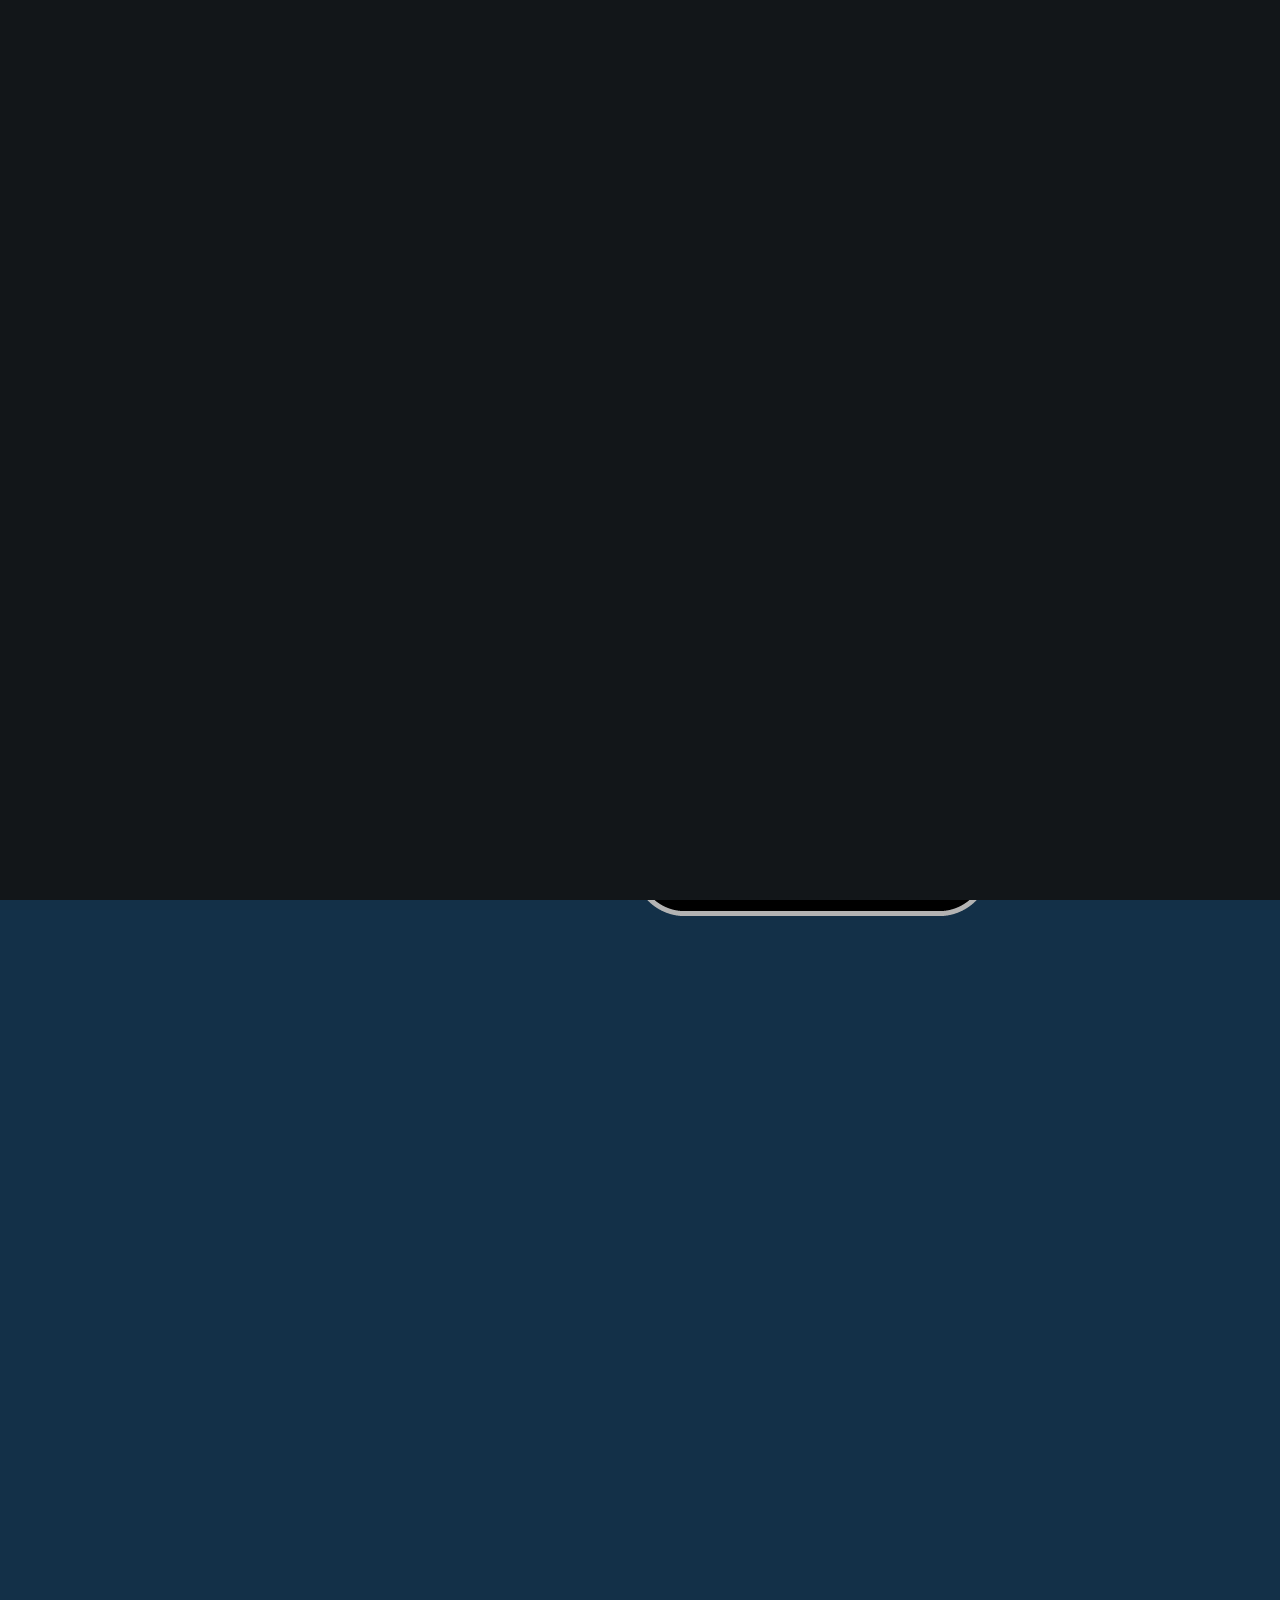
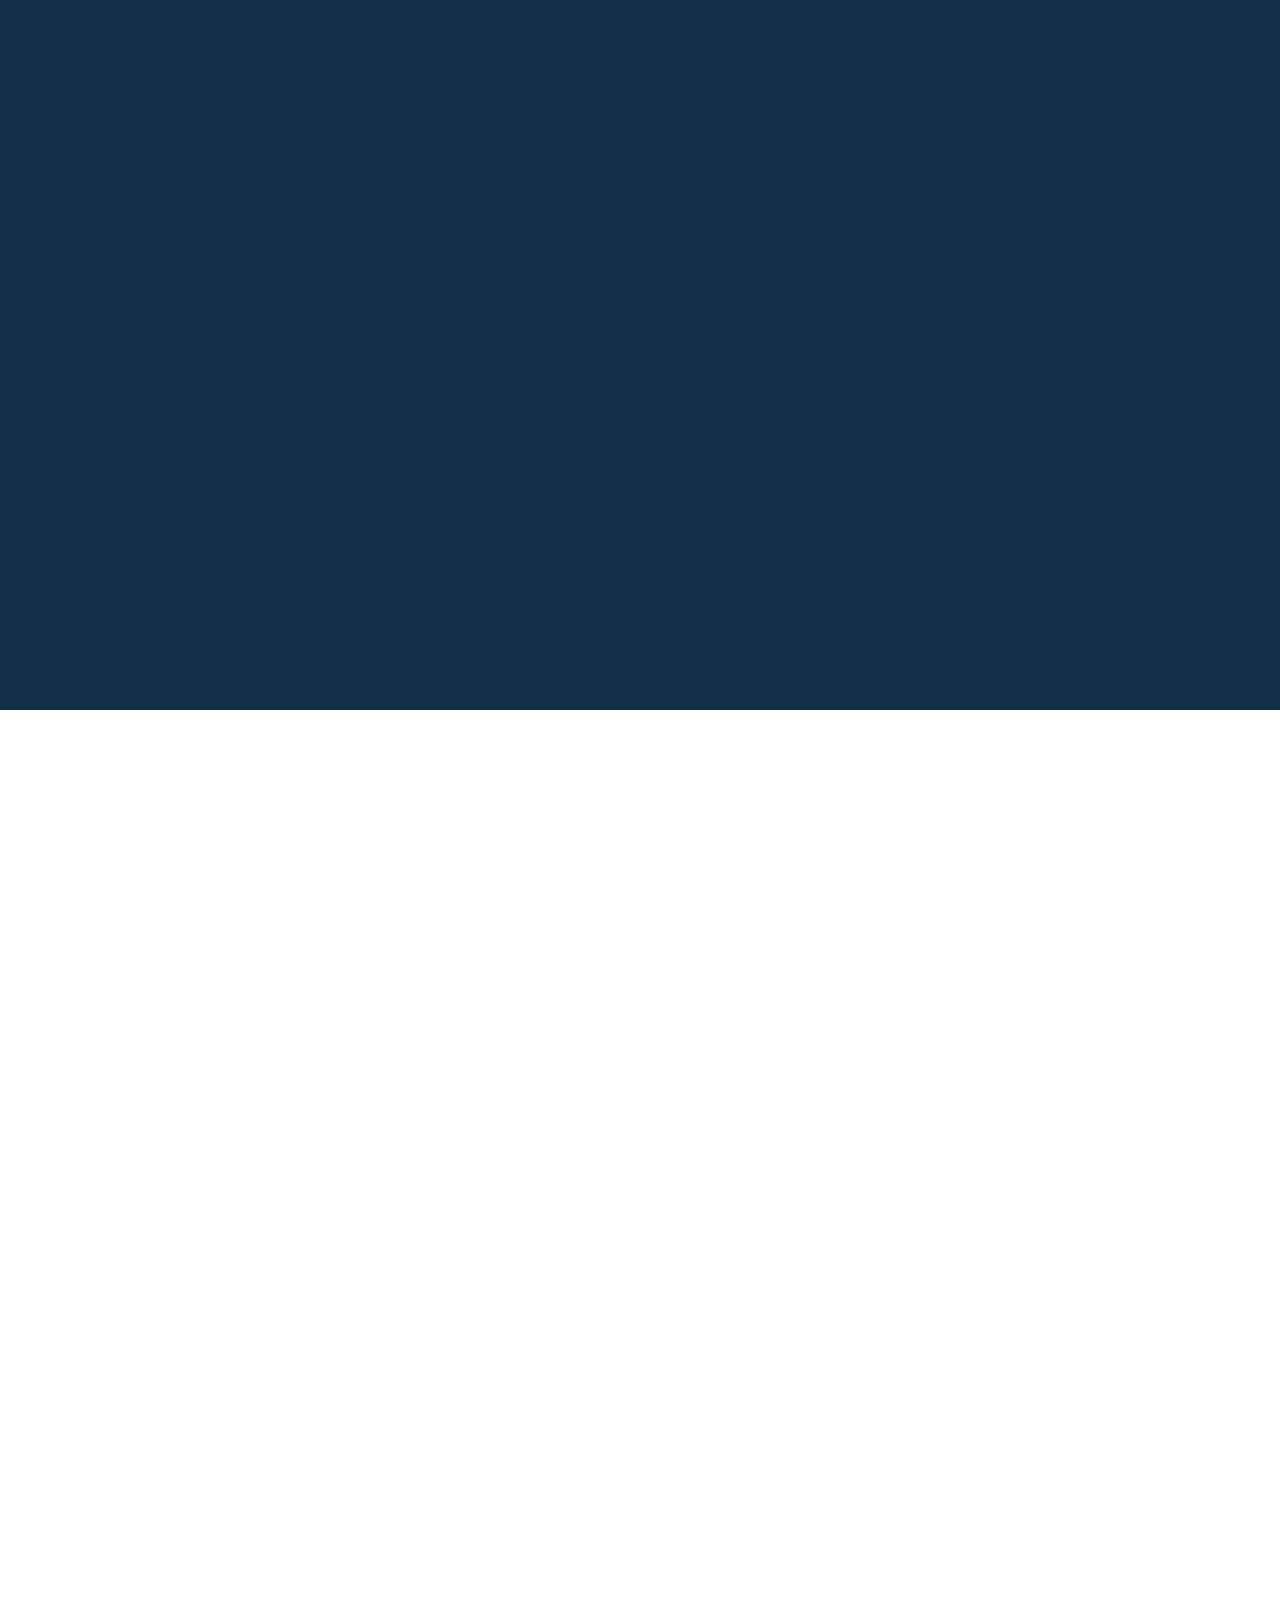
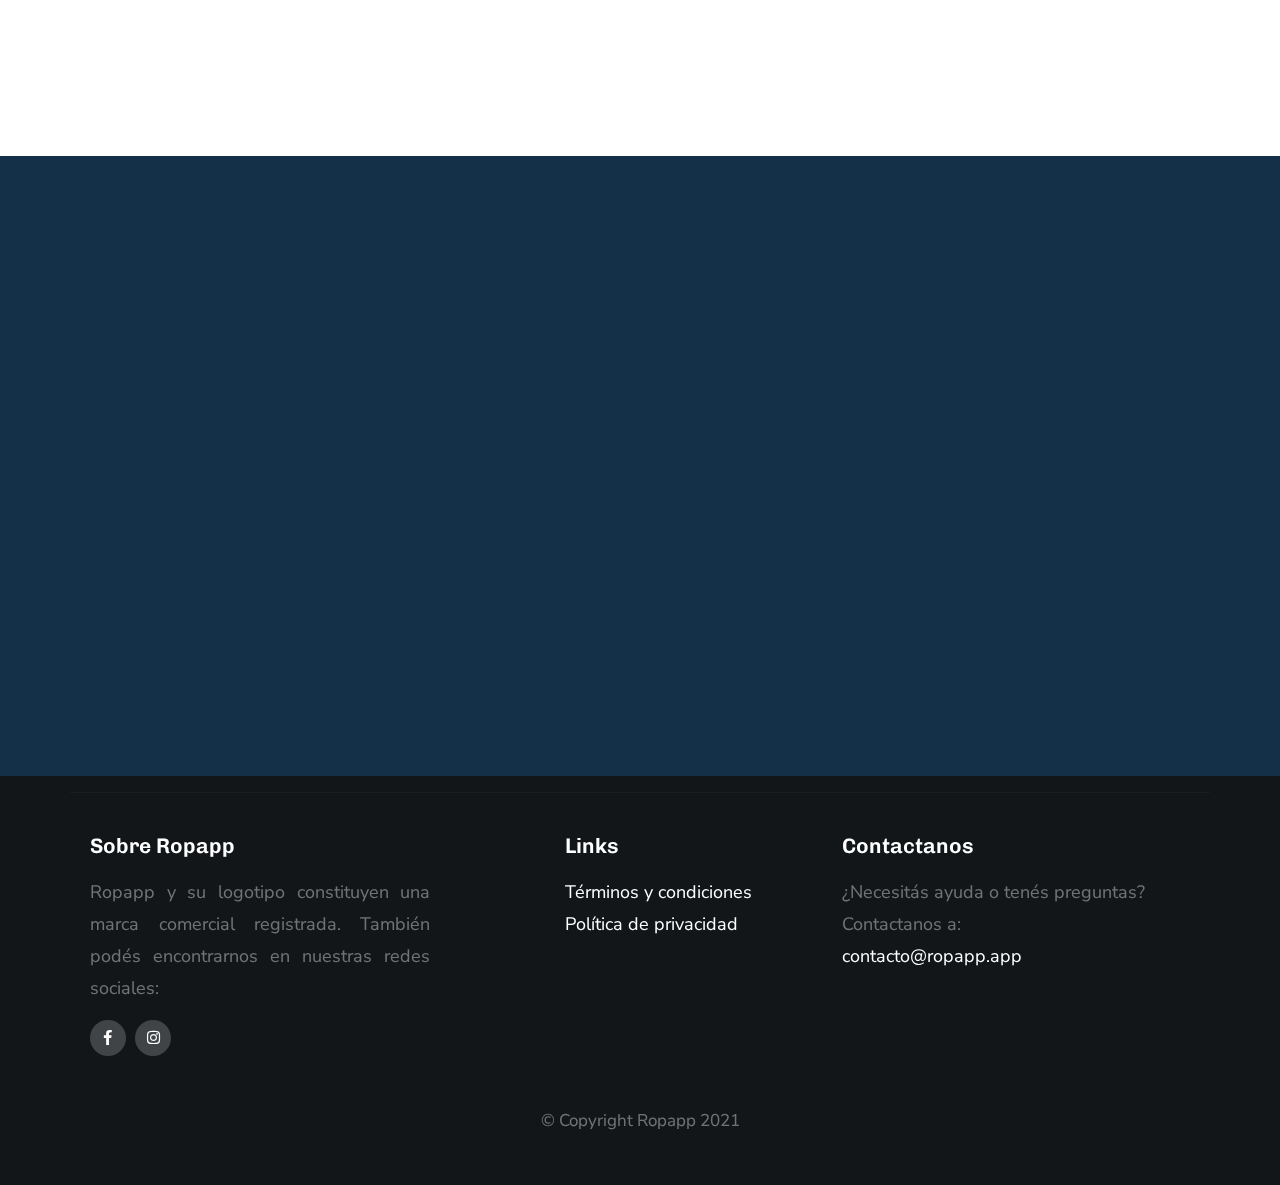
<file: index.html>
<!DOCTYPE html>
<html class="no-js" lang="es">
  <head>
    <!--- basic page needs
    ================================================== -->
    <meta charset="utf-8" />
    <title>Ropapp</title>
    <meta name="description" content="Ropapp - Encontrá la prenda que buscás" />

    <!-- mobile specific metas
    ================================================== -->
    <meta name="viewport" content="width=device-width, initial-scale=1" />

    <!-- CSS
    ================================================== -->
    <link rel="stylesheet" href="css/base.css" />
    <link rel="stylesheet" href="css/vendor.css" />
    <link rel="stylesheet" href="css/main.css" />

    <!-- script
    ================================================== -->
    <script src="js/modernizr.js"></script>
    <script src="js/pace.min.js"></script>

    <!-- favicons
    ================================================== -->
    <link rel="shortcut icon" href="images/RopappIcon.png" type="image/x-icon" />
    <link rel="icon" href="images/RopappIcon.png" type="image/x-icon" />
  </head>

  <body id="top">
    <!-- preloader
    ================================================== -->
    <div id="preloader">
      <div id="loader" class="dots-jump">
        <div></div>
        <div></div>
        <div></div>
      </div>
    </div>

    <!-- header 
    ================================================== -->
    <header class="s-header">
      <div class="row">
        <div class="header-logo">
          <a class="site-logo" href="index.html">
            <img src="images/RopappLogo.png" alt="RopappLogo" />
          </a>
        </div>

        <nav class="header-nav-wrap">
          <ul class="header-main-nav">
            <li class="current"><a class="smoothscroll" href="#home">Intro</a></li>
            <li><a class="smoothscroll" href="#about">Sobre Ropapp</a></li>
            <li><a class="smoothscroll" href="#about-how">Cómo funciona</a></li>
            <!-- <li><a class="smoothscroll" href="#features">Features</a></li> -->
            <li><a class="smoothscroll" href="#download">Descargas</a></li>
          </ul>

          <div class="header-cta">
            <a href="#download" class="btn btn--primary header-cta__btn smoothscroll">Obtené la App</a>
          </div>
        </nav>
        <!-- end header-nav-wrap -->

        <a class="header-menu-toggle" href="#"><span>Menu</span></a>
      </div>
    </header>
    <!-- end header -->

    <!-- home
    ================================================== -->
    <section
      id="home"
      class="s-home target-section"
      data-parallax="scroll"
      data-image-src="images/hero-bg.jpg"
      data-natural-width="3000"
      data-natural-height="2000"
      data-position-y="center"
    >
      <div class="shadow-overlay"></div>

      <div class="home-content">
        <div class="row home-content__main">
          <div class="home-content__left">
            <h1>Ropapp</h1>
            <h2 style="margin-top: 0; color: #fff; font-size: 35px">Encontrá la prenda que buscás</h2>

            <h3 class="text-justify">
              Te proponemos buscar ropa fácilmente en las tiendas de tu ciudad y reservarla, para luego ver las prendas en persona,
              probártelas y, si te convencen, adquirirlas.
            </h3>

            <div class="home-content__btn-wrap">
              <a href="#download" class="btn btn--primary home-content__btn smoothscroll"> Obtené la App </a>
            </div>
          </div>
          <!-- end home-content__left-->

          <div class="home-content__right">
            <img src="images/phone-border.png" />
            <img class="app_image" src="images/Ropapp-screen.jpg" />
          </div>
          <!-- end home-content__right -->
        </div>
        <!-- end home-content__main -->

        <ul class="home-content__social">
          <li>
            <a href="https://facebook.com/ropappok" target="_blank">Facebook<i class="fab fa-facebook-f" style="margin-left: 5px"></i></a>
          </li>
          <li>
            <a href="https://instagram.com/ropappok" target="_blank">Instagram<i class="fab fa-instagram" style="margin-left: 5px"></i></a>
          </li>
        </ul>
      </div>
      <!-- end home-content -->

      <a href="#about" class="home-scroll smoothscroll">
        <span class="home-scroll__text">Scroll</span>
        <span class="home-scroll__icon"></span>
      </a>
    </section>
    <!-- end s-home -->

    <!-- about
    ================================================== -->
    <section id="about" class="s-about target-section">
      <div class="row section-header has-bottom-sep" data-aos="fade-up">
        <div class="col-full">
          <h1 class="display-1">Queremos facilitar el proceso de buscar y adquirir ropa.</h1>
          <p class="lead text-justify">
            Todas las tiendas y prendas de tu ciudad en un solo lugar, precios y talles visibles en todos los productos, posibilidades de
            búsqueda y filtrado según lo que querés, y reservas para asegurarte de que eso que te gustó, estará disponible cuando vayas a la
            tienda.
          </p>
        </div>
      </div>
      <!-- end section-header -->

      <div class="row wide about-desc" data-aos="fade-up">
        <div class="col-full slick-slider about-desc__slider">
          <div class="about-desc__slide">
            <h3 class="item-title">Visibilidad.</h3>

            <p class="text-justify">
              Podés ver fácilmente todas las tiendas en tu ciudad y sus productos, así como sus precios y talles disponibles.
            </p>
          </div>

          <div class="about-desc__slide">
            <h3 class="item-title">Sin costo.</h3>

            <p class="text-justify">
              La aplicación es gratuita tanto para las tiendas como para los clientes. No cobramos comisiones ni intervenimos en el proceso
              de la venta.
            </p>
          </div>

          <div class="about-desc__slide">
            <h3 class="item-title">Rapidez.</h3>

            <p class="text-justify">
              Podés buscar y filtrar tiendas y productos para encontrar rápidamente lo que querés. Te brindamos la ubicación, horarios de
              atención e información de contacto de las tiendas para que no pierdas tiempo buscándola en otro lugar.
            </p>
          </div>

          <div class="about-desc__slide">
            <h3 class="item-title">Simplicidad.</h3>

            <p class="text-justify">
              Sin procesos complejos y tediosos, queremos que encuentres lo que buscás, y en la siguiente sección te contamos los pasos.
            </p>
          </div>
          <!-- end about-desc__slide -->
        </div>
        <!-- end about-desc__slider -->
      </div>
      <!-- end about-desc -->
    </section>
    <!-- end s-about -->

    <!-- about-how
    ================================================== -->
    <section id="about-how" class="s-about-how target-section">
      <br />

      <div class="row process-wrap">
        <h2 class="display-2 text-center" data-aos="fade-up">¿Cómo funciona Ropapp?</h2>

        <div class="process" data-aos="fade-up">
          <div class="process__steps block-1-2 block-tab-full group">
            <div class="col-block step">
              <h3 class="item-title">Te regristrás</h3>
              <p class="text-justify">
                Podés crear tu cuenta en la aplicación utilizando tu email o directamente iniciar sesión con Google o Facebook, sin registro
                previo.
              </p>
            </div>

            <div class="col-block step">
              <h3 class="item-title">Buscás productos</h3>
              <p class="text-justify">
                Podés recorrer el listado de todos los productos en tu ciudad o ver los que ofrece alguna tienda en particular. Si ya sabés
                lo que querés, podés buscarlo por su nombre o filtrar productos de acuerdo a sus características (tipo de prenda, talle,
                marca, color, etc.).
              </p>
            </div>

            <div class="col-block step">
              <h3 class="item-title">Hacés una reserva</h3>
              <p class="text-justify">
                Cuando encontrás algo que te gusta, podés reservarlo durante un cierto periodo de tiempo, establecido por la tienda, para
                asegurarte de que estará disponible cuando visites la misma.
              </p>
            </div>

            <div class="col-block step">
              <h3 class="item-title">Vas a la tienda</h3>
              <p class="text-justify">
                Una vez reservado el producto, te dirigís a la tienda para probártelo y, en caso de que te guste, lo adquirís. Te
                proporcionamos la ubicación de la tienda, su información de contacto y un chat para que coordines o preguntes lo que
                necesites.
              </p>
            </div>
          </div>
          <!-- end process__steps -->
        </div>
        <!-- end process -->
      </div>
      <!-- end about-how -->
    </section>
    <!-- end s-about-how -->

    <!-- features
    ================================================== -->
    <!-- <section id="features" class="s-features target-section">
      <div class="row section-header has-bottom-sep" data-aos="fade-up">
        <div class="col-full">
          <h1 class="display-1">Loaded With Features You Would Absolutely Love.</h1>
          <p class="lead">
            Et nihil atque ex. Reiciendis et rerum ut voluptate. Omnis molestiae nemo est. Ut quis enim rerum quia assumenda repudiandae
            molestiae cumque qui. Amet repellat omnis ea.
          </p>
        </div>
      </div> -->
    <!-- end section-header -->

    <!-- <div class="row features block-1-3 block-m-1-2">
        <div class="col-block item-feature" data-aos="fade-up">
          <div class="item-feature__icon">
            <i class="icon-upload"></i>
          </div>
          <div class="item-feature__text">
            <h3 class="item-title">Cloud Based</h3>
            <p>
              Nemo cupiditate ab quibusdam quaerat impedit magni. Earum suscipit ipsum laudantium. Quo delectus est. Maiores voluptas ab sit
              natus veritatis ut. Debitis nulla cumque veritatis. Sunt suscipit voluptas ipsa in tempora esse soluta sint.
            </p>
          </div>
        </div>

        <div class="col-block item-feature" data-aos="fade-up">
          <div class="item-feature__icon">
            <i class="icon-video-camera"></i>
          </div>
          <div class="item-feature__text">
            <h3 class="item-title">Voice & Video</h3>
            <p>
              Nemo cupiditate ab quibusdam quaerat impedit magni. Earum suscipit ipsum laudantium. Quo delectus est. Maiores voluptas ab sit
              natus veritatis ut. Debitis nulla cumque veritatis. Sunt suscipit voluptas ipsa in tempora esse soluta sint.
            </p>
          </div>
        </div>

        <div class="col-block item-feature" data-aos="fade-up">
          <div class="item-feature__icon">
            <i class="icon-shield"></i>
          </div>
          <div class="item-feature__text">
            <h3 class="item-title">Always Secure</h3>
            <p>
              Nemo cupiditate ab quibusdam quaerat impedit magni. Earum suscipit ipsum laudantium. Quo delectus est. Maiores voluptas ab sit
              natus veritatis ut. Debitis nulla cumque veritatis. Sunt suscipit voluptas ipsa in tempora esse soluta sint.
            </p>
          </div>
        </div>

        <div class="col-block item-feature" data-aos="fade-up">
          <div class="item-feature__icon">
            <i class="icon-lego-block"></i>
          </div>
          <div class="item-feature__text">
            <h3 class="item-title">Play Games</h3>
            <p>
              Nemo cupiditate ab quibusdam quaerat impedit magni. Earum suscipit ipsum laudantium. Quo delectus est. Maiores voluptas ab sit
              natus veritatis ut. Debitis nulla cumque veritatis. Sunt suscipit voluptas ipsa in tempora esse soluta sint.
            </p>
          </div>
        </div>

        <div class="col-block item-feature" data-aos="fade-up">
          <div class="item-feature__icon">
            <i class="icon-chat"></i>
          </div>
          <div class="item-feature__text">
            <h3 class="item-title">Group Chat</h3>
            <p>
              Nemo cupiditate ab quibusdam quaerat impedit magni. Earum suscipit ipsum laudantium. Quo delectus est. Maiores voluptas ab sit
              natus veritatis ut. Debitis nulla cumque veritatis. Sunt suscipit voluptas ipsa in tempora esse soluta sint.
            </p>
          </div>
        </div>

        <div class="col-block item-feature" data-aos="fade-up">
          <div class="item-feature__icon">
            <i class="icon-wallet"></i>
          </div>
          <div class="item-feature__text">
            <h3 class="item-title">Payments</h3>
            <p>
              Nemo cupiditate ab quibusdam quaerat impedit magni. Earum suscipit ipsum laudantium. Quo delectus est. Maiores voluptas ab sit
              natus veritatis ut. Debitis nulla cumque veritatis. Sunt suscipit voluptas ipsa in tempora esse soluta sint.
            </p>
          </div>
        </div>
      </div> -->
    <!-- end features -->

    <!-- <div class="testimonials-wrap" data-aos="fade-up">
        <div class="row">
          <div class="col-full testimonials-header">
            <h2 class="display-2">Our Users Love Our App!</h2>
          </div>
        </div>

        <div class="row testimonials">
          <div class="col-full slick-slider testimonials__slider">
            <div class="testimonials__slide">
              <img src="images/avatars/user-03.jpg" alt="Author image" class="testimonials__avatar" />

              <p>
                Qui ipsam temporibus quisquam velMaiores eos cumque distinctio nam accusantium ipsum. Laudantium quia consequatur molestias
                delectus culpa facere hic dolores aperiam. Accusantium praesentium corpori.
              </p>

              <div class="testimonials__author">
                <span class="testimonials__name">Naruto Uzumaki</span>
                <a href="#0" class="testimonials__link">@narutouzumaki</a>
              </div>
            </div> -->
    <!-- end testimonials__slide -->

    <!-- <div class="testimonials__slide">
              <img src="images/avatars/user-05.jpg" alt="Author image" class="testimonials__avatar" />

              <p>
                Excepturi nam cupiditate culpa doloremque deleniti repellat. Veniam quos repellat voluptas animi adipisci. Nisi eaque
                consequatur. Quasi voluptas eius distinctio. Atque eos maxime. Qui ipsam temporibus quisquam vel.
              </p>

              <div class="testimonials__author">
                <span class="testimonials__name">Sasuke Uchiha</span>
                <a href="#0" class="testimonials__link">@sasukeuchiha</a>
              </div>
            </div> -->
    <!-- end testimonials__slide -->

    <!-- <div class="testimonials__slide">
              <img src="images/avatars/user-01.jpg" alt="Author image" class="testimonials__avatar" />

              <p>
                Repellat dignissimos libero. Qui sed at corrupti expedita voluptas odit. Nihil ea quia nesciunt. Ducimus aut sed ipsam.
                Autem eaque officia cum exercitationem sunt voluptatum accusamus. Quasi voluptas eius distinctio.
              </p>

              <div class="testimonials__author">
                <span class="testimonials__name">Shikamaru Nara</span>
                <a href="#0" class="testimonials__link">@shikamarunara</a>
              </div>
            </div> -->
    <!-- end testimonials__slide -->
    <!-- </div> -->
    <!-- end testimonials__slider -->
    <!-- </div> -->
    <!-- end testimonials -->
    <!-- </div> -->
    <!-- end testimonials-wrap -->
    <!-- </section> -->
    <!-- end s-features -->

    <!-- pricing
    ================================================== -->
    <!-- <section id="pricing" class="s-pricing target-section">
      <div class="row section-header align-center" data-aos="fade-up">
        <div class="col-full">
          <h1 class="display-1">
            Our Simple <br />
            Straight-Forward Pricing.
          </h1>
          <p class="lead">
            Et nihil atque ex. Reiciendis et rerum ut voluptate. Omnis molestiae nemo est. Ut quis enim rerum quia assumenda repudiandae non
            cumque qui. Amet repellat omnis ea.
          </p>
        </div>
      </div> -->
    <!-- end section-header -->

    <!-- <div class="row plans block-1-2 block-m-1-2 block-tab-full stack">
        <div class="col-block item-plan" data-aos="fade-up">
          <div class="item-plan__block" style="border: 2px solid #133048">
            <div class="item-plan__top-part">
              <h3 class="item-plan__title">Free</h3>
              <p class="item-plan__price">$0</p>
              <p class="item-plan__per">Forever</p>
            </div>

            <div class="item-plan__bottom-part">
              <ul class="item-plan__features">
                <li><span>5GB</span> Storage</li>
                <li><span>10GB</span> Bandwidth</li>
                <li><span>30</span> Email Accounts</li>
                <li>Backup & Restore</li>
              </ul>

              <a class="btn btn--primary large full-width" href="#0">Get Started</a>
            </div>
          </div>
        </div> -->
    <!-- end item-plan -->

    <!-- <div class="col-block item-plan item-plan--popular" data-aos="fade-up">
          <div class="item-plan__block">
            <div class="item-plan__top-part">
              <h3 class="item-plan__title">Pro Plan</h3>
              <p class="item-plan__price">$10</p>
              <p class="item-plan__per">Per Month</p>
            </div>

            <div class="item-plan__bottom-part">
              <ul class="item-plan__features">
                <li><span>500GB</span> Storage</li>
                <li><span>Unlimited</span> Bandwidth</li>
                <li><span>50</span> Email Accounts</li>
                <li>Backup & Restore</li>
              </ul>

              <a class="btn btn--primary large full-width" href="#0">Get Started</a>
            </div>
          </div>
        </div> -->
    <!-- end item-plan -->
    <!-- </div> -->
    <!-- end plans -->
    <!-- </section> -->
    <!-- end s-pricing -->

    <!-- download
    ================================================== -->
    <section id="download" class="s-download target-section">
      <div class="row section-header align-center" data-aos="fade-up">
        <div class="col-full">
          <h1 class="display-1">Obtené la aplicación.</h1>
          <p class="lead">Por el momento Ropapp solo está disponible para Android. Próximamente lo estará para iOS.</p>
        </div>
      </div>
      <!-- end section-header -->

      <div class="row">
        <div class="col-full text-center">
          <ul class="download-badges" data-aos="fade-up">
            <!-- <li><a href="#0" title="" class="badge-appstore">App Store</a></li> -->
            <li>
              <a href="https://play.google.com/store/apps/details?id=com.ropapp.ropapp" target="_blank" title="" class="badge-googleplay"
                >Play Store</a
              >
            </li>
          </ul>
        </div>
      </div>

      <div class="row download-bottom-image" data-aos="fade-up">
        <!-- <img
          src="images/app-screen-1400.png"
          srcset="images/app-screen-600.png 600w, images/app-screen-1400.png 1400w, images/app-screen-2800.png 2800w"
          sizes="(max-width: 2800px) 100vw, 2800px"
          alt="App Screenshots"
        /> -->
      </div>
    </section>
    <!-- end s-download -->

    <!-- footer
    ================================================== -->
    <footer class="s-footer footer">
      <div class="row footer__bottom">
        <div class="footer__about col-four tab-full left">
          <h4>Sobre Ropapp</h4>

          <p class="text-justify">
            Ropapp y su logotipo constituyen una marca comercial registrada. También podés encontrarnos en nuestras redes sociales:
          </p>

          <ul class="footer__social">
            <li>
              <a href="https://facebook.com/ropappok" target="_blank"><i class="fab fa-facebook-f" aria-hidden="true"></i></a>
            </li>
            <li>
              <a href="https://instagram.com/ropappok" target="_blank"><i class="fab fa-instagram" aria-hidden="true"></i></a>
            </li>
          </ul>
        </div>

        <div class="col-seven md-seven tab-full right end">
          <div class="row">
            <div class="footer__site-links col-five mob-full">
              <h4>Links</h4>

              <ul class="footer__site-links">
                <!-- <li><a href="#home" class="smoothscroll">Intro</a></li>
                <li><a href="#about" class="smoothscroll">About</a></li>
                <li><a href="#about-how" class="smoothscroll">Cómo funcion</a></li>
                <li><a href="#features" class="smoothscroll">Features</a></li>
                <li><a href="#download" class="smoothscroll">Download</a></li> -->
                <li><a href="terms-and-conditions.html" target="_blank">Términos y condiciones</a></li>
                <li><a href="privacy-policy.html" target="_blank">Política de privacidad</a></li>
              </ul>
            </div>

            <div class="footer__contact col-seven mob-full">
              <h4>Contactanos</h4>
              <p>
                ¿Necesitás ayuda o tenés preguntas? Contactanos a: <br />
                <a href="mailto:contacto@ropapp.app" class="footer__mail-link">contacto@ropapp.app</a>
              </p>
            </div>
          </div>
        </div>

        <div class="col-full ss-copyright">
          <span>&copy; Copyright Ropapp 2021</span>
        </div>
      </div>
      <!-- end footer__bottom -->

      <div class="go-top">
        <a class="smoothscroll" title="Back to Top" href="#top"></a>
      </div>
    </footer>
    <!-- end s-footer -->

    <!-- Java Script
    ================================================== -->
    <script src="js/jquery-3.2.1.min.js"></script>
    <script src="js/plugins.js"></script>
    <script src="js/main.js"></script>
  </body>
</html>
</file>
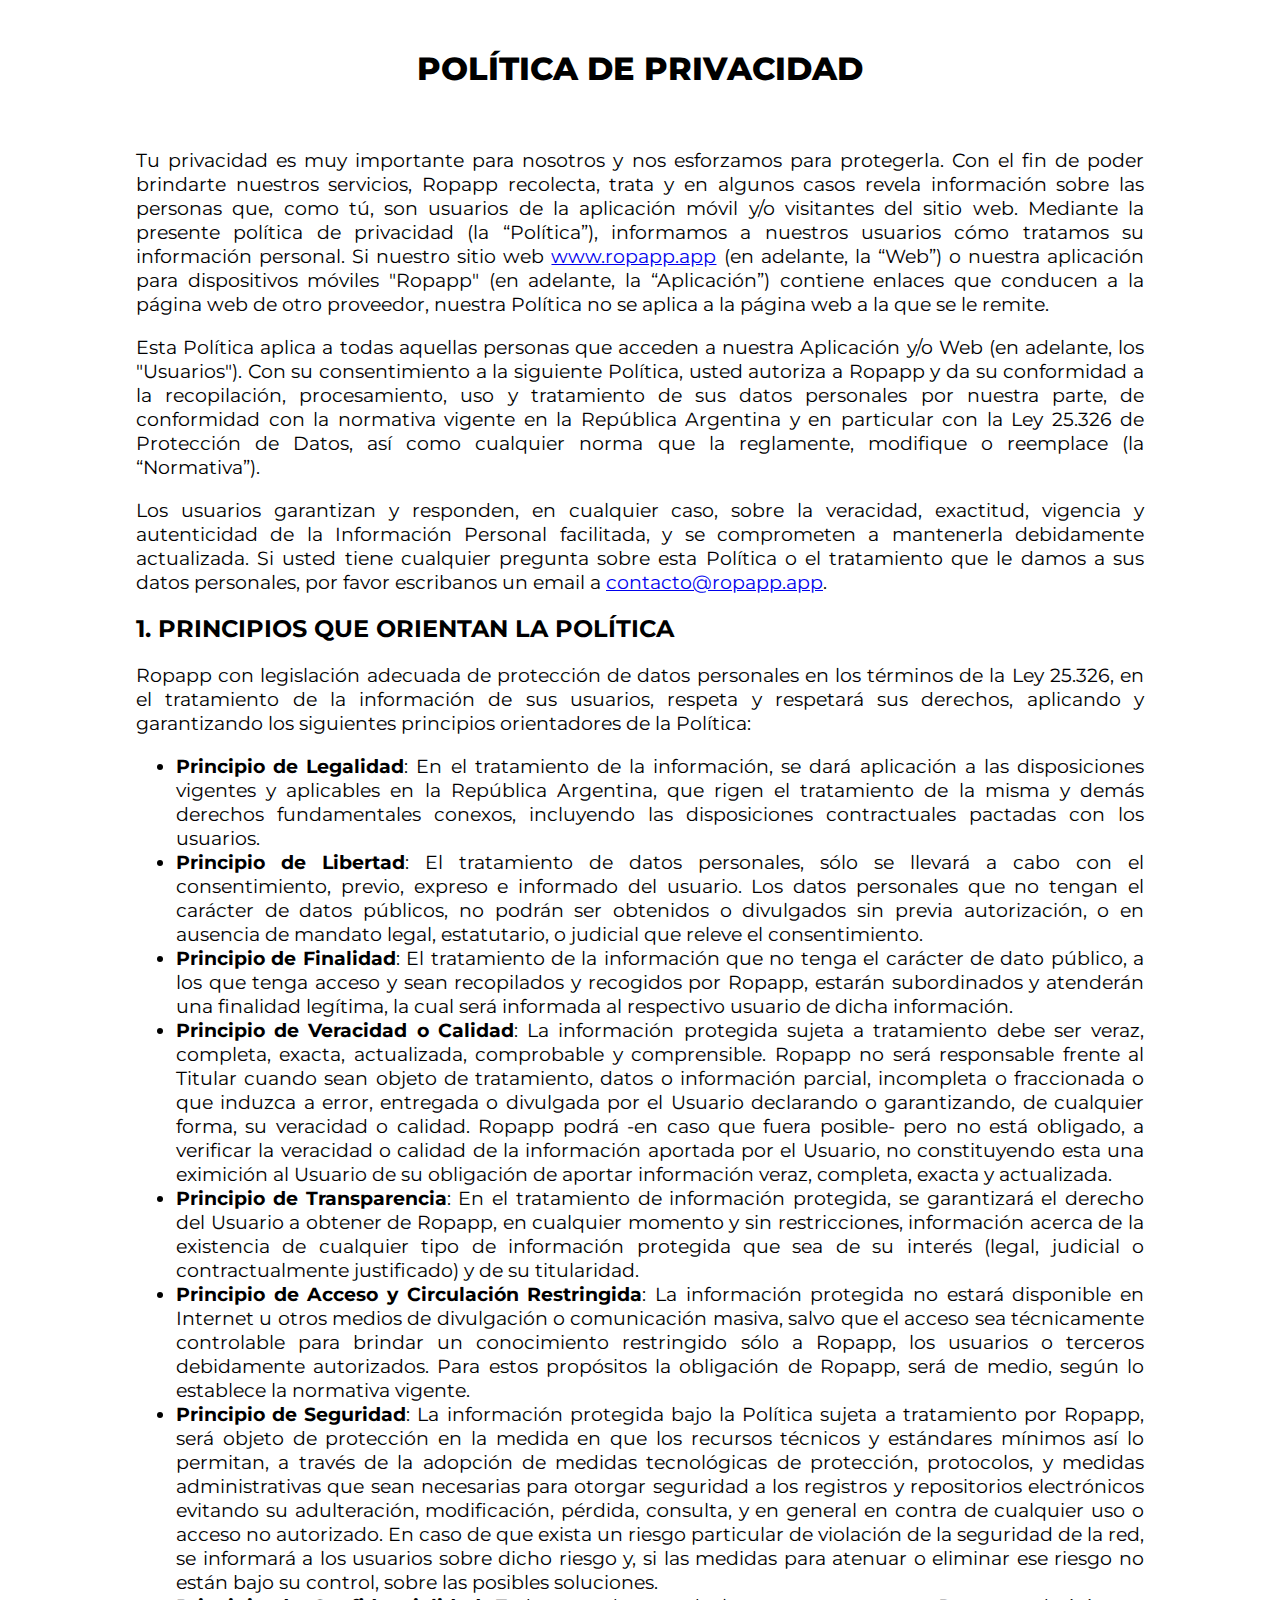
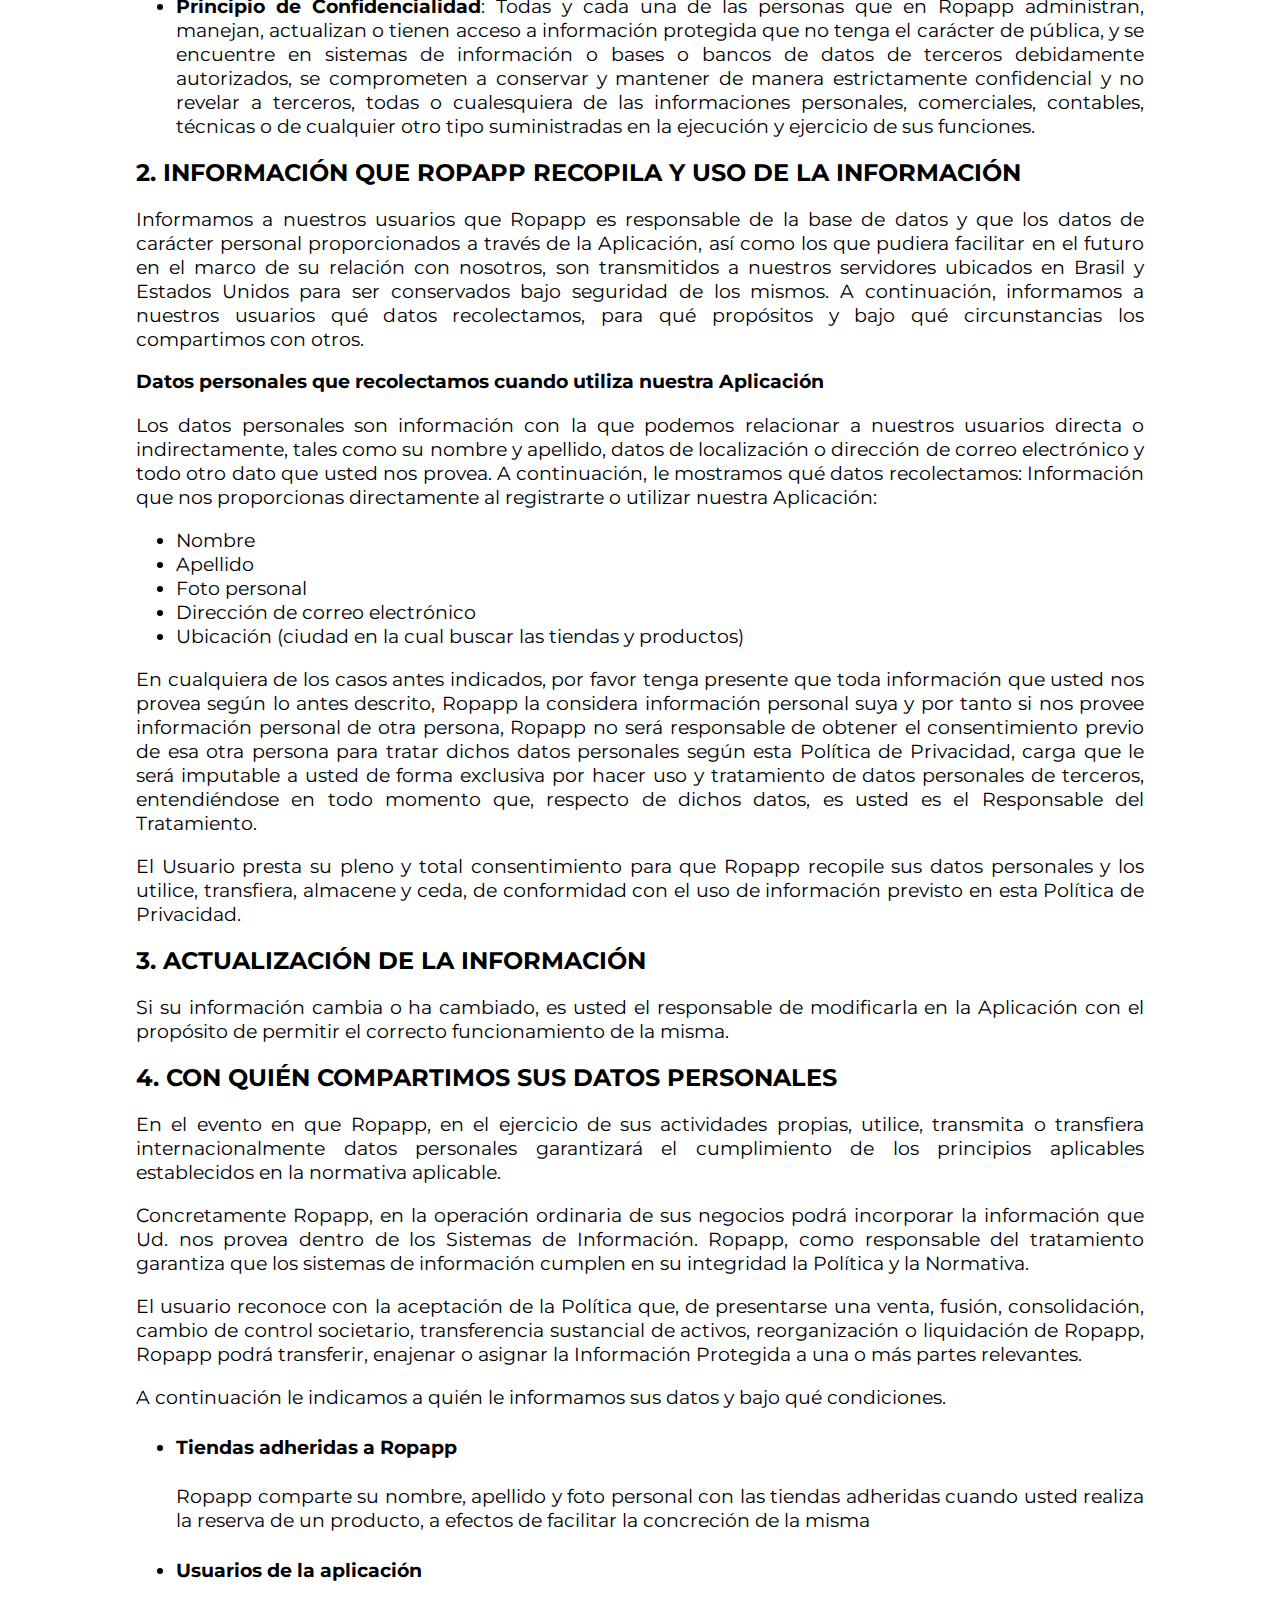
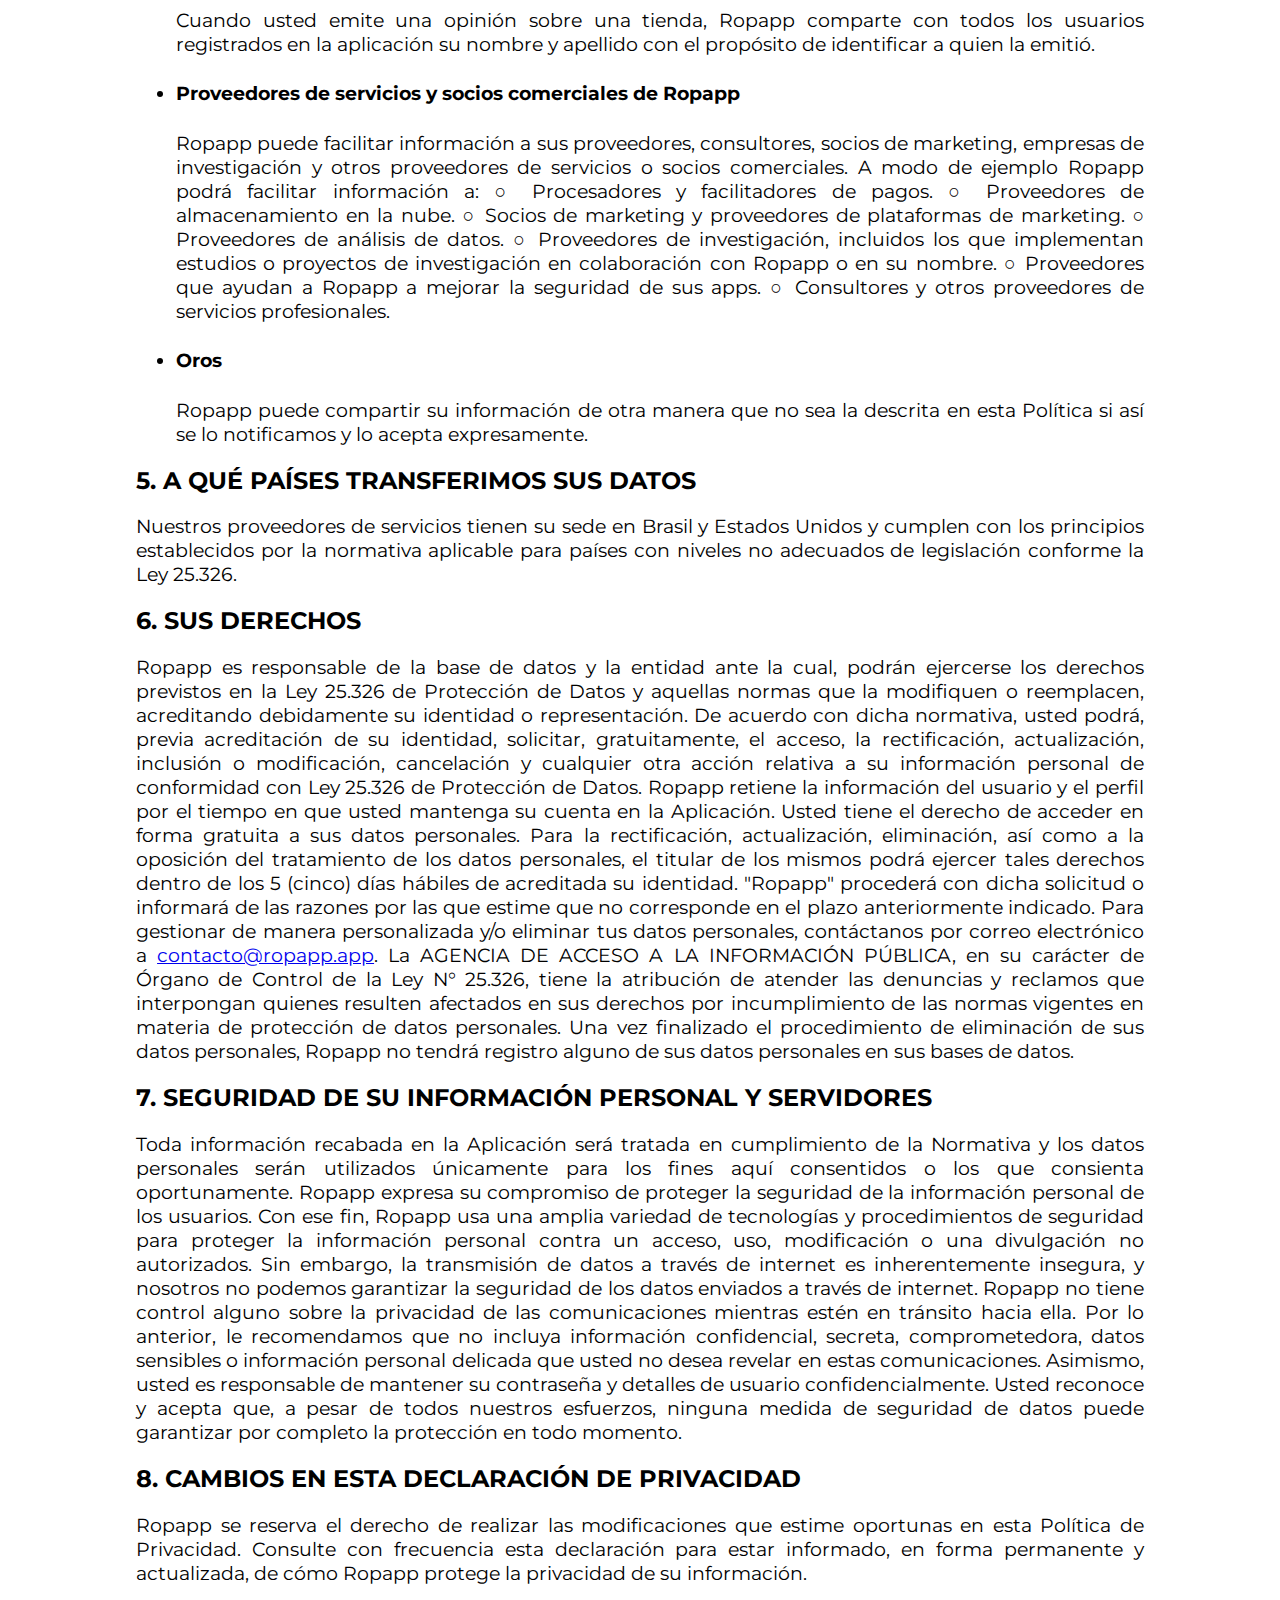
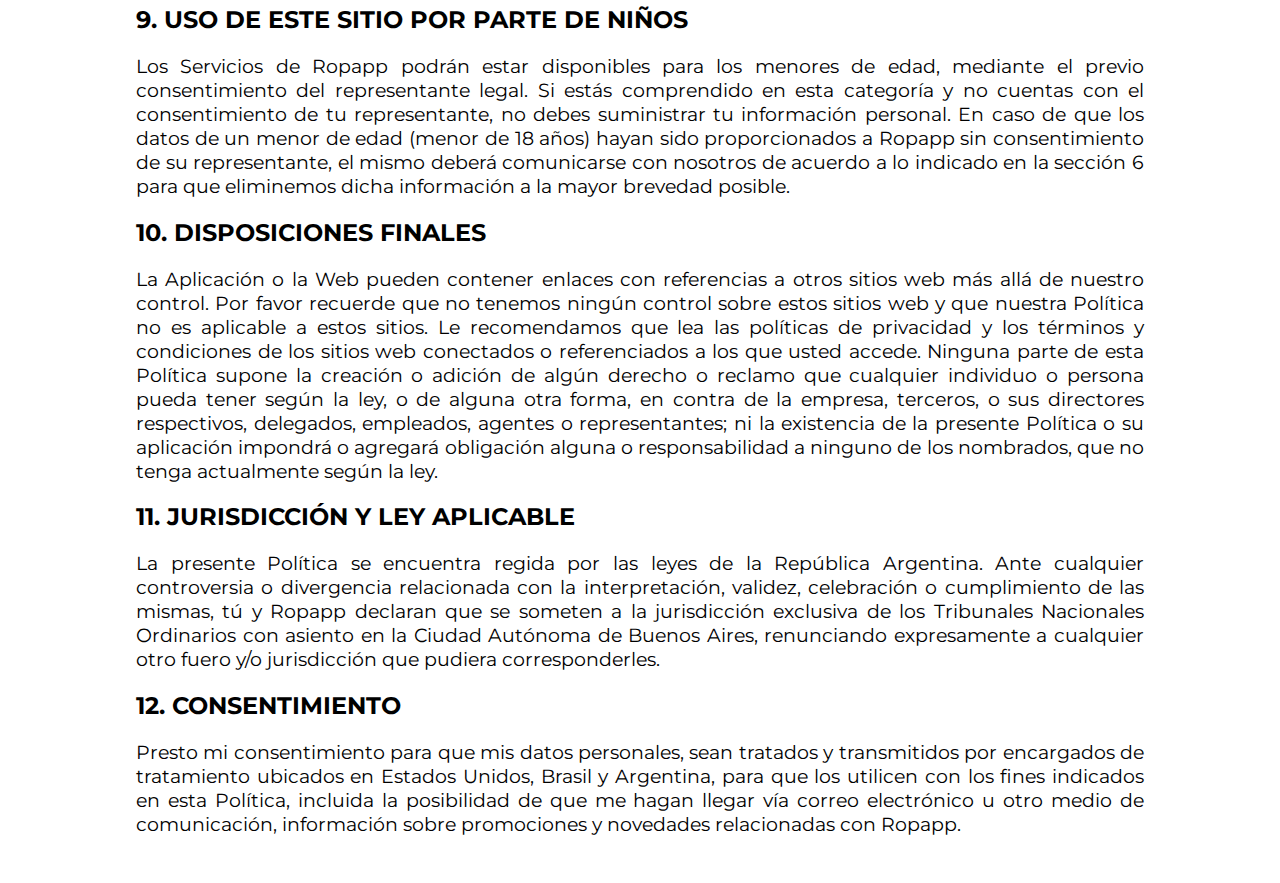
<file: privacy-policy.html>
<!DOCTYPE html>
<html lang="es">
  <head>
    <meta charset="utf-8" />
    <title>Ropapp - Política de Privacidad</title>
    <meta name="description" content="Ropapp - Política de Privacidad" />
    <meta name="viewport" content="width=device-width, initial-scale=1" />
    <link rel="shortcut icon" href="images/RopappIcon.png" type="image/x-icon" />
    <link rel="icon" href="images/RopappIcon.png" type="image/x-icon" />
    <link rel="preconnect" href="https://fonts.googleapis.com" />
    <link rel="preconnect" href="https://fonts.gstatic.com" crossorigin />
    <link href="https://fonts.googleapis.com/css2?family=Montserrat:wght@500;600;700;800&display=swap" rel="stylesheet" />
    <style type="text/css">
      * {
        font-family: 'Montserrat', sans-serif;
      }
      body {
        padding: 20px 10%;
        text-align: justify;
      }
      h1 {
        text-align: center;
        font-weight: 800;
      }
      p,
      li {
        font-size: 1.2rem;
      }
    </style>
  </head>

  <body>
    <h1>POLÍTICA DE PRIVACIDAD</h1>
    <br />
    <p>
      Tu privacidad es muy importante para nosotros y nos esforzamos para protegerla. Con el fin de poder brindarte nuestros servicios,
      Ropapp recolecta, trata y en algunos casos revela información sobre las personas que, como tú, son usuarios de la aplicación móvil y/o
      visitantes del sitio web. Mediante la presente política de privacidad (la “Política”), informamos a nuestros usuarios cómo tratamos su
      información personal. Si nuestro sitio web <a href="https://www.ropapp.app">www.ropapp.app</a> (en adelante, la “Web”) o nuestra
      aplicación para dispositivos móviles "Ropapp" (en adelante, la “Aplicación”) contiene enlaces que conducen a la página web de otro
      proveedor, nuestra Política no se aplica a la página web a la que se le remite.
    </p>
    <p>
      Esta Política aplica a todas aquellas personas que acceden a nuestra Aplicación y/o Web (en adelante, los "Usuarios"). Con su
      consentimiento a la siguiente Política, usted autoriza a Ropapp y da su conformidad a la recopilación, procesamiento, uso y
      tratamiento de sus datos personales por nuestra parte, de conformidad con la normativa vigente en la República Argentina y en
      particular con la Ley 25.326 de Protección de Datos, así como cualquier norma que la reglamente, modifique o reemplace (la
      “Normativa”).
    </p>
    <p>
      Los usuarios garantizan y responden, en cualquier caso, sobre la veracidad, exactitud, vigencia y autenticidad de la Información
      Personal facilitada, y se comprometen a mantenerla debidamente actualizada. Si usted tiene cualquier pregunta sobre esta Política o el
      tratamiento que le damos a sus datos personales, por favor escribanos un email a
      <a href="mailto:contacto@ropapp.app">contacto@ropapp.app</a>.
    </p>
    <h2>1. PRINCIPIOS QUE ORIENTAN LA POLÍTICA</h2>
    <p>
      Ropapp con legislación adecuada de protección de datos personales en los términos de la Ley 25.326, en el tratamiento de la
      información de sus usuarios, respeta y respetará sus derechos, aplicando y garantizando los siguientes principios orientadores de la
      Política:
    </p>
    <ul>
      <li>
        <b>Principio de Legalidad</b>: En el tratamiento de la información, se dará aplicación a las disposiciones vigentes y aplicables en
        la República Argentina, que rigen el tratamiento de la misma y demás derechos fundamentales conexos, incluyendo las disposiciones
        contractuales pactadas con los usuarios.
      </li>
      <li>
        <b>Principio de Libertad</b>: El tratamiento de datos personales, sólo se llevará a cabo con el consentimiento, previo, expreso e
        informado del usuario. Los datos personales que no tengan el carácter de datos públicos, no podrán ser obtenidos o divulgados sin
        previa autorización, o en ausencia de mandato legal, estatutario, o judicial que releve el consentimiento.
      </li>
      <li>
        <b>Principio de Finalidad</b>: El tratamiento de la información que no tenga el carácter de dato público, a los que tenga acceso y
        sean recopilados y recogidos por Ropapp, estarán subordinados y atenderán una finalidad legítima, la cual será informada al
        respectivo usuario de dicha información.
      </li>
      <li>
        <b>Principio de Veracidad o Calidad</b>: La información protegida sujeta a tratamiento debe ser veraz, completa, exacta,
        actualizada, comprobable y comprensible. Ropapp no será responsable frente al Titular cuando sean objeto de tratamiento, datos o
        información parcial, incompleta o fraccionada o que induzca a error, entregada o divulgada por el Usuario declarando o garantizando,
        de cualquier forma, su veracidad o calidad. Ropapp podrá -en caso que fuera posible- pero no está obligado, a verificar la veracidad
        o calidad de la información aportada por el Usuario, no constituyendo esta una eximición al Usuario de su obligación de aportar
        información veraz, completa, exacta y actualizada.
      </li>
      <li>
        <b>Principio de Transparencia</b>: En el tratamiento de información protegida, se garantizará el derecho del Usuario a obtener de
        Ropapp, en cualquier momento y sin restricciones, información acerca de la existencia de cualquier tipo de información protegida que
        sea de su interés (legal, judicial o contractualmente justificado) y de su titularidad.
      </li>
      <li>
        <b>Principio de Acceso y Circulación Restringida</b>: La información protegida no estará disponible en Internet u otros medios de
        divulgación o comunicación masiva, salvo que el acceso sea técnicamente controlable para brindar un conocimiento restringido sólo a
        Ropapp, los usuarios o terceros debidamente autorizados. Para estos propósitos la obligación de Ropapp, será de medio, según lo
        establece la normativa vigente.
      </li>
      <li>
        <b>Principio de Seguridad</b>: La información protegida bajo la Política sujeta a tratamiento por Ropapp, será objeto de protección
        en la medida en que los recursos técnicos y estándares mínimos así lo permitan, a través de la adopción de medidas tecnológicas de
        protección, protocolos, y medidas administrativas que sean necesarias para otorgar seguridad a los registros y repositorios
        electrónicos evitando su adulteración, modificación, pérdida, consulta, y en general en contra de cualquier uso o acceso no
        autorizado. En caso de que exista un riesgo particular de violación de la seguridad de la red, se informará a los usuarios sobre
        dicho riesgo y, si las medidas para atenuar o eliminar ese riesgo no están bajo su control, sobre las posibles soluciones.
      </li>
      <li>
        <b>Principio de Confidencialidad</b>: Todas y cada una de las personas que en Ropapp administran, manejan, actualizan o tienen
        acceso a información protegida que no tenga el carácter de pública, y se encuentre en sistemas de información o bases o bancos de
        datos de terceros debidamente autorizados, se comprometen a conservar y mantener de manera estrictamente confidencial y no revelar a
        terceros, todas o cualesquiera de las informaciones personales, comerciales, contables, técnicas o de cualquier otro tipo
        suministradas en la ejecución y ejercicio de sus funciones.
      </li>
    </ul>
    <h2>2. INFORMACIÓN QUE ROPAPP RECOPILA Y USO DE LA INFORMACIÓN</h2>
    <p>
      Informamos a nuestros usuarios que Ropapp es responsable de la base de datos y que los datos de carácter personal proporcionados a
      través de la Aplicación, así como los que pudiera facilitar en el futuro en el marco de su relación con nosotros, son transmitidos a
      nuestros servidores ubicados en Brasil y Estados Unidos para ser conservados bajo seguridad de los mismos. A continuación, informamos
      a nuestros usuarios qué datos recolectamos, para qué propósitos y bajo qué circunstancias los compartimos con otros.
    </p>
    <h3>Datos personales que recolectamos cuando utiliza nuestra Aplicación</h3>
    <p>
      Los datos personales son información con la que podemos relacionar a nuestros usuarios directa o indirectamente, tales como su nombre
      y apellido, datos de localización o dirección de correo electrónico y todo otro dato que usted nos provea. A continuación, le
      mostramos qué datos recolectamos: Información que nos proporcionas directamente al registrarte o utilizar nuestra Aplicación:
    </p>
    <ul>
      <li>Nombre</li>
      <li>Apellido</li>
      <li>Foto personal</li>
      <li>Dirección de correo electrónico</li>
      <li>Ubicación (ciudad en la cual buscar las tiendas y productos)</li>
    </ul>
    <p>
      En cualquiera de los casos antes indicados, por favor tenga presente que toda información que usted nos provea según lo antes
      descrito, Ropapp la considera información personal suya y por tanto si nos provee información personal de otra persona, Ropapp no será
      responsable de obtener el consentimiento previo de esa otra persona para tratar dichos datos personales según esta Política de
      Privacidad, carga que le será imputable a usted de forma exclusiva por hacer uso y tratamiento de datos personales de terceros,
      entendiéndose en todo momento que, respecto de dichos datos, es usted es el Responsable del Tratamiento.
    </p>
    <p>
      El Usuario presta su pleno y total consentimiento para que Ropapp recopile sus datos personales y los utilice, transfiera, almacene y
      ceda, de conformidad con el uso de información previsto en esta Política de Privacidad.
    </p>
    <h2>3. ACTUALIZACIÓN DE LA INFORMACIÓN</h2>
    <p>
      Si su información cambia o ha cambiado, es usted el responsable de modificarla en la Aplicación con el propósito de permitir el
      correcto funcionamiento de la misma.
    </p>
    <h2>4. CON QUIÉN COMPARTIMOS SUS DATOS PERSONALES</h2>
    <p>
      En el evento en que Ropapp, en el ejercicio de sus actividades propias, utilice, transmita o transfiera internacionalmente datos
      personales garantizará el cumplimiento de los principios aplicables establecidos en la normativa aplicable.
    </p>
    <p>
      Concretamente Ropapp, en la operación ordinaria de sus negocios podrá incorporar la información que Ud. nos provea dentro de los
      Sistemas de Información. Ropapp, como responsable del tratamiento garantiza que los sistemas de información cumplen en su integridad
      la Política y la Normativa.
    </p>
    <p>
      El usuario reconoce con la aceptación de la Política que, de presentarse una venta, fusión, consolidación, cambio de control
      societario, transferencia sustancial de activos, reorganización o liquidación de Ropapp, Ropapp podrá transferir, enajenar o asignar
      la Información Protegida a una o más partes relevantes.
    </p>
    <p>A continuación le indicamos a quién le informamos sus datos y bajo qué condiciones.</p>
    <ul>
      <li>
        <h4>Tiendas adheridas a Ropapp</h4>
        <p>
          Ropapp comparte su nombre, apellido y foto personal con las tiendas adheridas cuando usted realiza la reserva de un producto, a
          efectos de facilitar la concreción de la misma
        </p>
      </li>
      <li>
        <h4>Usuarios de la aplicación</h4>
        <p>
          Cuando usted emite una opinión sobre una tienda, Ropapp comparte con todos los usuarios registrados en la aplicación su nombre y
          apellido con el propósito de identificar a quien la emitió.
        </p>
      </li>
      <li>
        <h4>Proveedores de servicios y socios comerciales de Ropapp</h4>
        <p>
          Ropapp puede facilitar información a sus proveedores, consultores, socios de marketing, empresas de investigación y otros
          proveedores de servicios o socios comerciales. A modo de ejemplo Ropapp podrá facilitar información a: ○ Procesadores y
          facilitadores de pagos. ○ Proveedores de almacenamiento en la nube. ○ Socios de marketing y proveedores de plataformas de
          marketing. ○ Proveedores de análisis de datos. ○ Proveedores de investigación, incluidos los que implementan estudios o proyectos
          de investigación en colaboración con Ropapp o en su nombre. ○ Proveedores que ayudan a Ropapp a mejorar la seguridad de sus apps.
          ○ Consultores y otros proveedores de servicios profesionales.
        </p>
      </li>
      <li>
        <h4>Oros</h4>
        <p>
          Ropapp puede compartir su información de otra manera que no sea la descrita en esta Política si así se lo notificamos y lo acepta
          expresamente.
        </p>
      </li>
    </ul>
    <h2>5. A QUÉ PAÍSES TRANSFERIMOS SUS DATOS</h2>
    <p>
      Nuestros proveedores de servicios tienen su sede en Brasil y Estados Unidos y cumplen con los principios establecidos por la normativa
      aplicable para países con niveles no adecuados de legislación conforme la Ley 25.326.
    </p>
    <h2>6. SUS DERECHOS</h2>
    <p>
      Ropapp es responsable de la base de datos y la entidad ante la cual, podrán ejercerse los derechos previstos en la Ley 25.326 de
      Protección de Datos y aquellas normas que la modifiquen o reemplacen, acreditando debidamente su identidad o representación. De
      acuerdo con dicha normativa, usted podrá, previa acreditación de su identidad, solicitar, gratuitamente, el acceso, la rectificación,
      actualización, inclusión o modificación, cancelación y cualquier otra acción relativa a su información personal de conformidad con Ley
      25.326 de Protección de Datos. Ropapp retiene la información del usuario y el perfil por el tiempo en que usted mantenga su cuenta en
      la Aplicación. Usted tiene el derecho de acceder en forma gratuita a sus datos personales. Para la rectificación, actualización,
      eliminación, así como a la oposición del tratamiento de los datos personales, el titular de los mismos podrá ejercer tales derechos
      dentro de los 5 (cinco) días hábiles de acreditada su identidad. "Ropapp" procederá con dicha solicitud o informará de las razones por
      las que estime que no corresponde en el plazo anteriormente indicado. Para gestionar de manera personalizada y/o eliminar tus datos
      personales, contáctanos por correo electrónico a <a href="mailto:contacto@ropapp.app">contacto@ropapp.app</a>. La AGENCIA DE ACCESO A
      LA INFORMACIÓN PÚBLICA, en su carácter de Órgano de Control de la Ley N° 25.326, tiene la atribución de atender las denuncias y
      reclamos que interpongan quienes resulten afectados en sus derechos por incumplimiento de las normas vigentes en materia de protección
      de datos personales. Una vez finalizado el procedimiento de eliminación de sus datos personales, Ropapp no tendrá registro alguno de
      sus datos personales en sus bases de datos.
    </p>
    <h2>7. SEGURIDAD DE SU INFORMACIÓN PERSONAL Y SERVIDORES</h2>
    <p>
      Toda información recabada en la Aplicación será tratada en cumplimiento de la Normativa y los datos personales serán utilizados
      únicamente para los fines aquí consentidos o los que consienta oportunamente. Ropapp expresa su compromiso de proteger la seguridad de
      la información personal de los usuarios. Con ese fin, Ropapp usa una amplia variedad de tecnologías y procedimientos de seguridad para
      proteger la información personal contra un acceso, uso, modificación o una divulgación no autorizados. Sin embargo, la transmisión de
      datos a través de internet es inherentemente insegura, y nosotros no podemos garantizar la seguridad de los datos enviados a través de
      internet. Ropapp no tiene control alguno sobre la privacidad de las comunicaciones mientras estén en tránsito hacia ella. Por lo
      anterior, le recomendamos que no incluya información confidencial, secreta, comprometedora, datos sensibles o información personal
      delicada que usted no desea revelar en estas comunicaciones. Asimismo, usted es responsable de mantener su contraseña y detalles de
      usuario confidencialmente. Usted reconoce y acepta que, a pesar de todos nuestros esfuerzos, ninguna medida de seguridad de datos
      puede garantizar por completo la protección en todo momento.
    </p>
    <h2>8. CAMBIOS EN ESTA DECLARACIÓN DE PRIVACIDAD</h2>
    <p>
      Ropapp se reserva el derecho de realizar las modificaciones que estime oportunas en esta Política de Privacidad. Consulte con
      frecuencia esta declaración para estar informado, en forma permanente y actualizada, de cómo Ropapp protege la privacidad de su
      información.
    </p>
    <h2>9. USO DE ESTE SITIO POR PARTE DE NIÑOS</h2>
    <p>
      Los Servicios de Ropapp podrán estar disponibles para los menores de edad, mediante el previo consentimiento del representante legal.
      Si estás comprendido en esta categoría y no cuentas con el consentimiento de tu representante, no debes suministrar tu información
      personal. En caso de que los datos de un menor de edad (menor de 18 años) hayan sido proporcionados a Ropapp sin consentimiento de su
      representante, el mismo deberá comunicarse con nosotros de acuerdo a lo indicado en la sección 6 para que eliminemos dicha información
      a la mayor brevedad posible.
    </p>
    <h2>10. DISPOSICIONES FINALES</h2>
    <p>
      La Aplicación o la Web pueden contener enlaces con referencias a otros sitios web más allá de nuestro control. Por favor recuerde que
      no tenemos ningún control sobre estos sitios web y que nuestra Política no es aplicable a estos sitios. Le recomendamos que lea las
      políticas de privacidad y los términos y condiciones de los sitios web conectados o referenciados a los que usted accede. Ninguna
      parte de esta Política supone la creación o adición de algún derecho o reclamo que cualquier individuo o persona pueda tener según la
      ley, o de alguna otra forma, en contra de la empresa, terceros, o sus directores respectivos, delegados, empleados, agentes o
      representantes; ni la existencia de la presente Política o su aplicación impondrá o agregará obligación alguna o responsabilidad a
      ninguno de los nombrados, que no tenga actualmente según la ley.
    </p>
    <h2>11. JURISDICCIÓN Y LEY APLICABLE</h2>
    <p>
      La presente Política se encuentra regida por las leyes de la República Argentina. Ante cualquier controversia o divergencia
      relacionada con la interpretación, validez, celebración o cumplimiento de las mismas, tú y Ropapp declaran que se someten a la
      jurisdicción exclusiva de los Tribunales Nacionales Ordinarios con asiento en la Ciudad Autónoma de Buenos Aires, renunciando
      expresamente a cualquier otro fuero y/o jurisdicción que pudiera corresponderles.
    </p>
    <h2>12. CONSENTIMIENTO</h2>
    <p>
      Presto mi consentimiento para que mis datos personales, sean tratados y transmitidos por encargados de tratamiento ubicados en Estados
      Unidos, Brasil y Argentina, para que los utilicen con los fines indicados en esta Política, incluida la posibilidad de que me hagan
      llegar vía correo electrónico u otro medio de comunicación, información sobre promociones y novedades relacionadas con Ropapp.
    </p>
  </body>
</html>
</file>
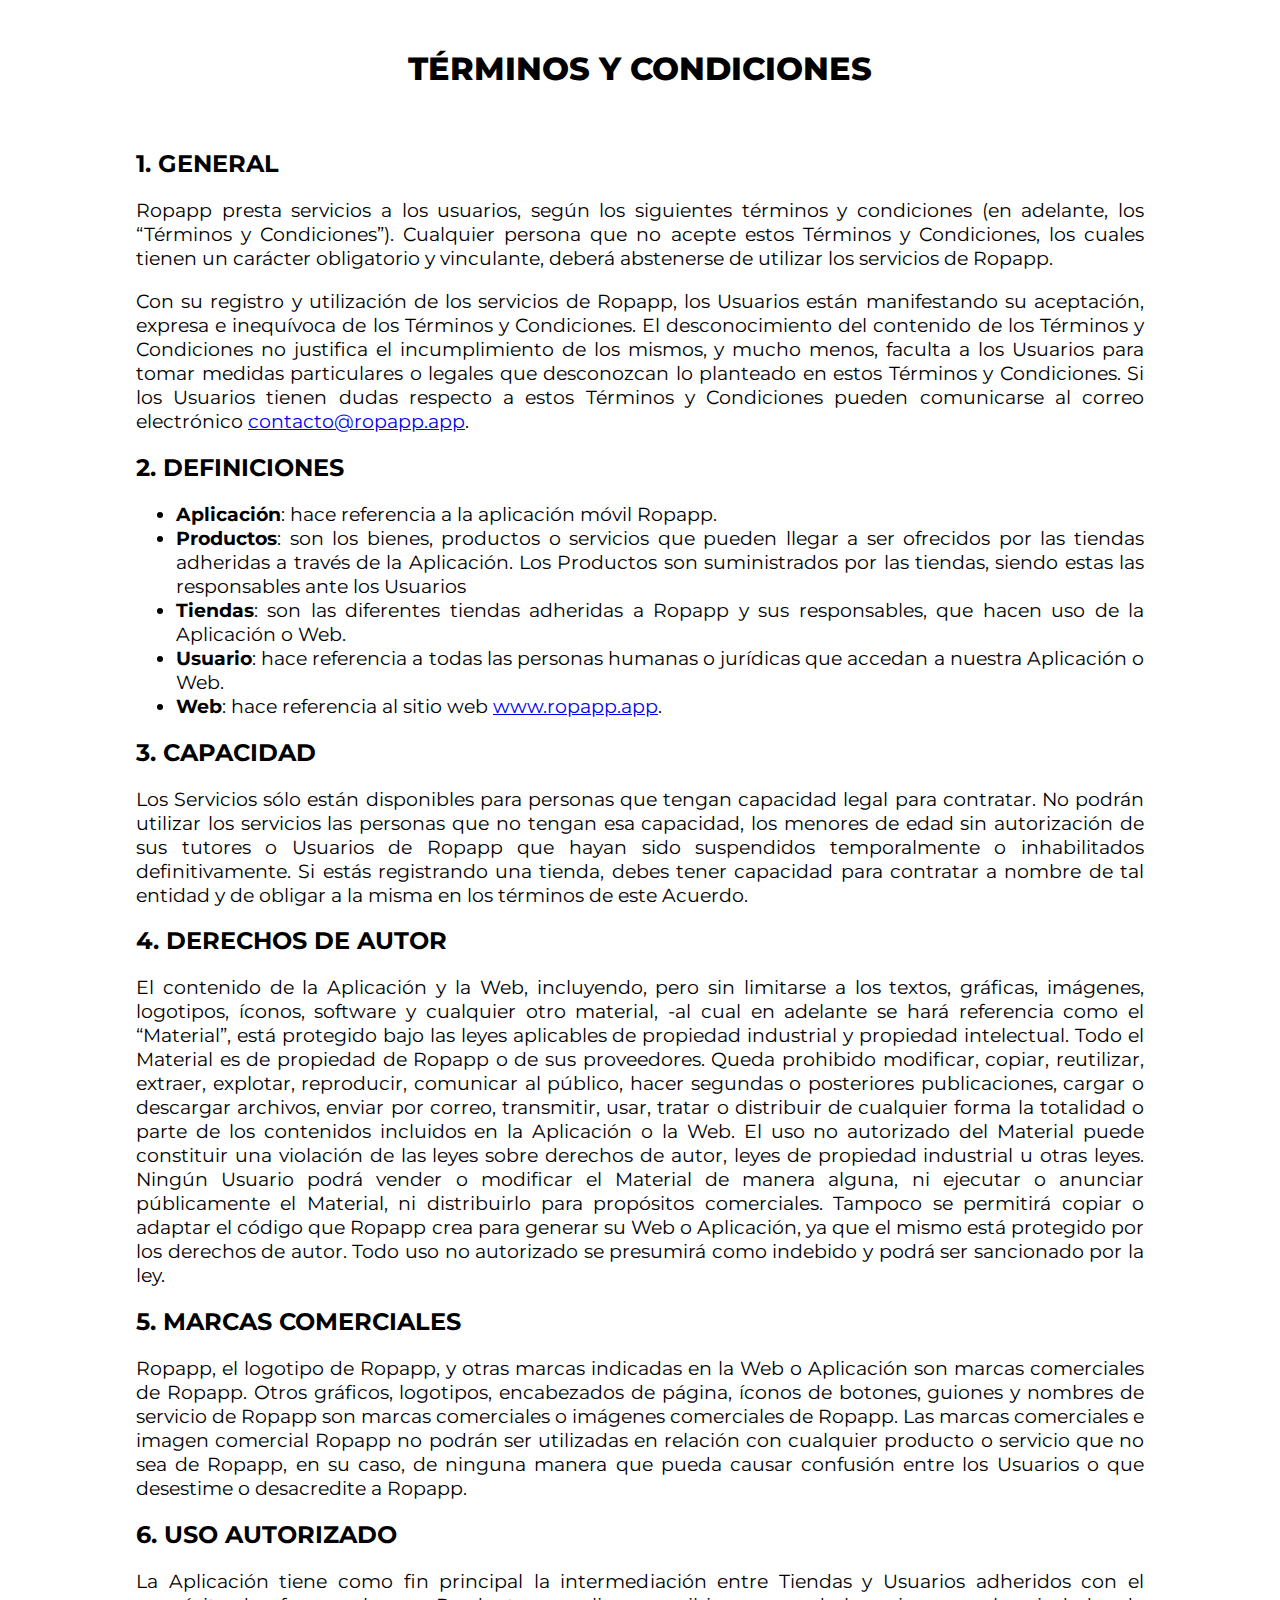
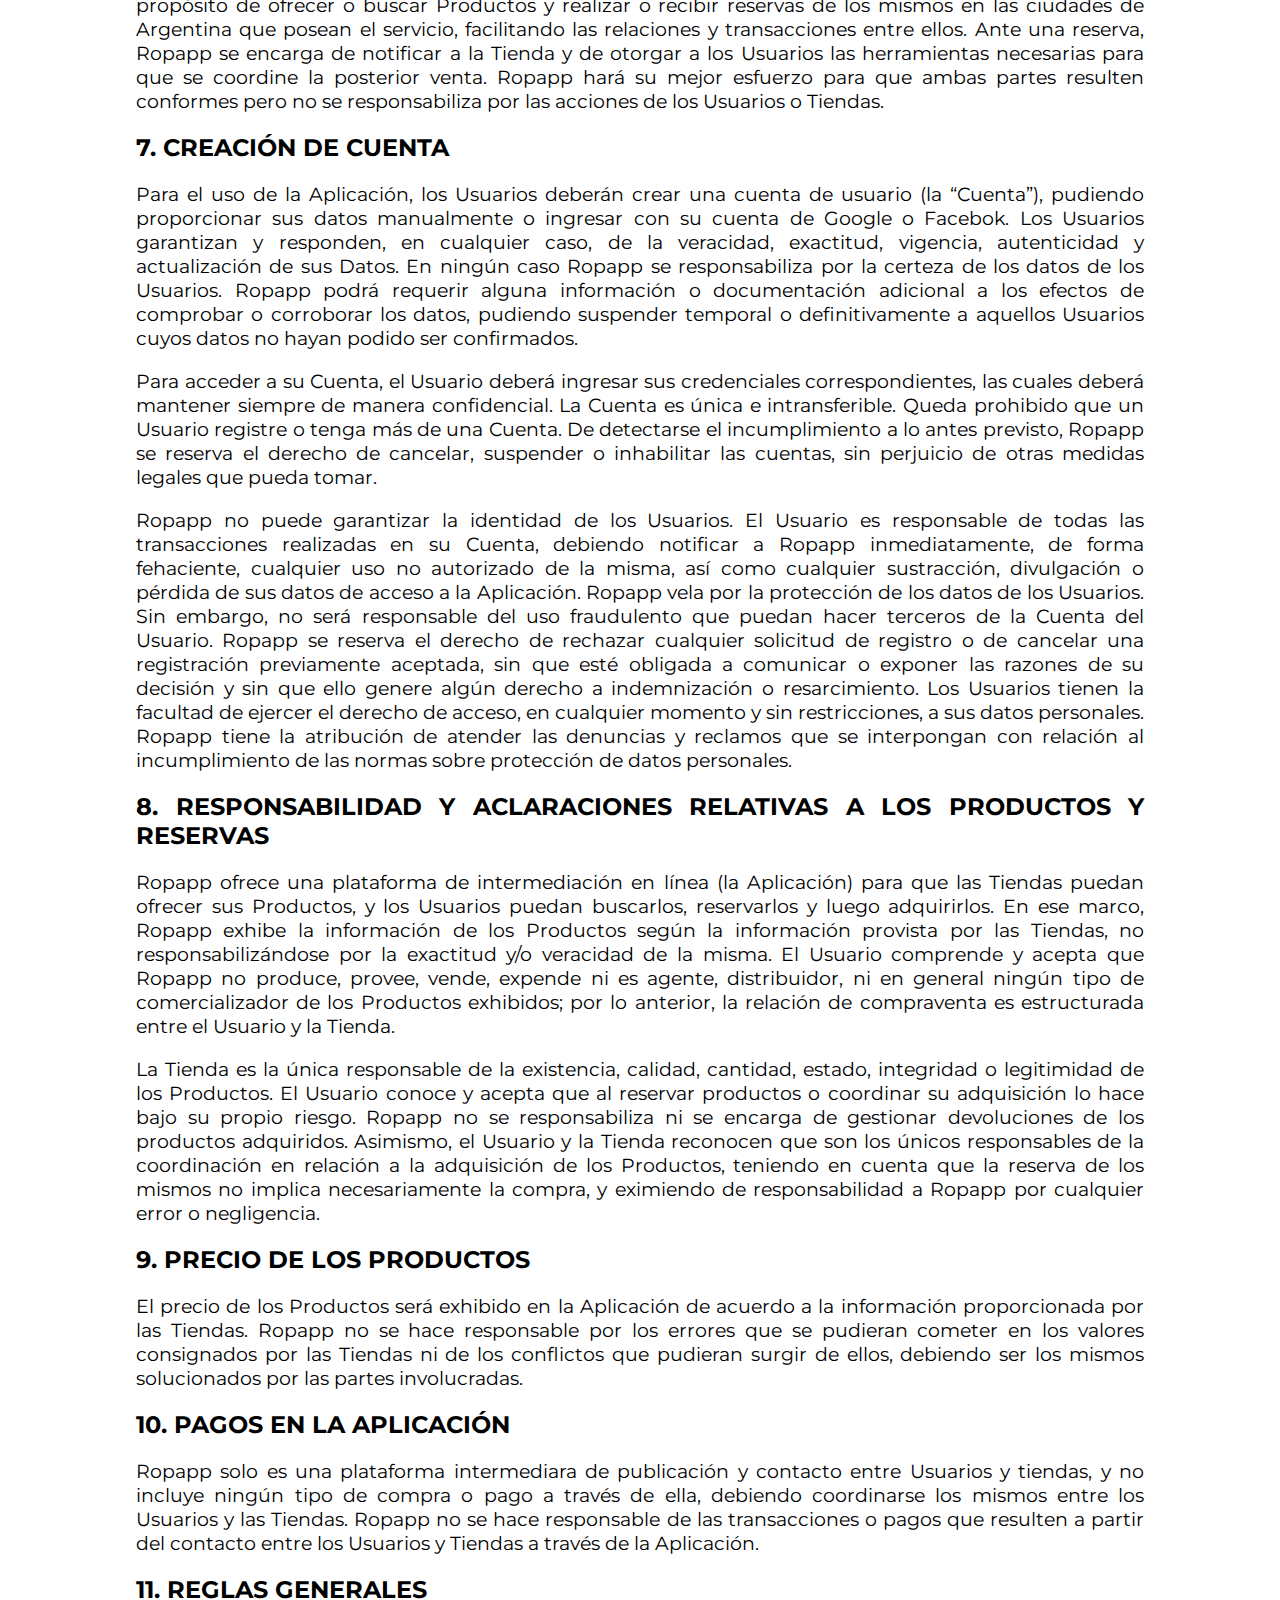
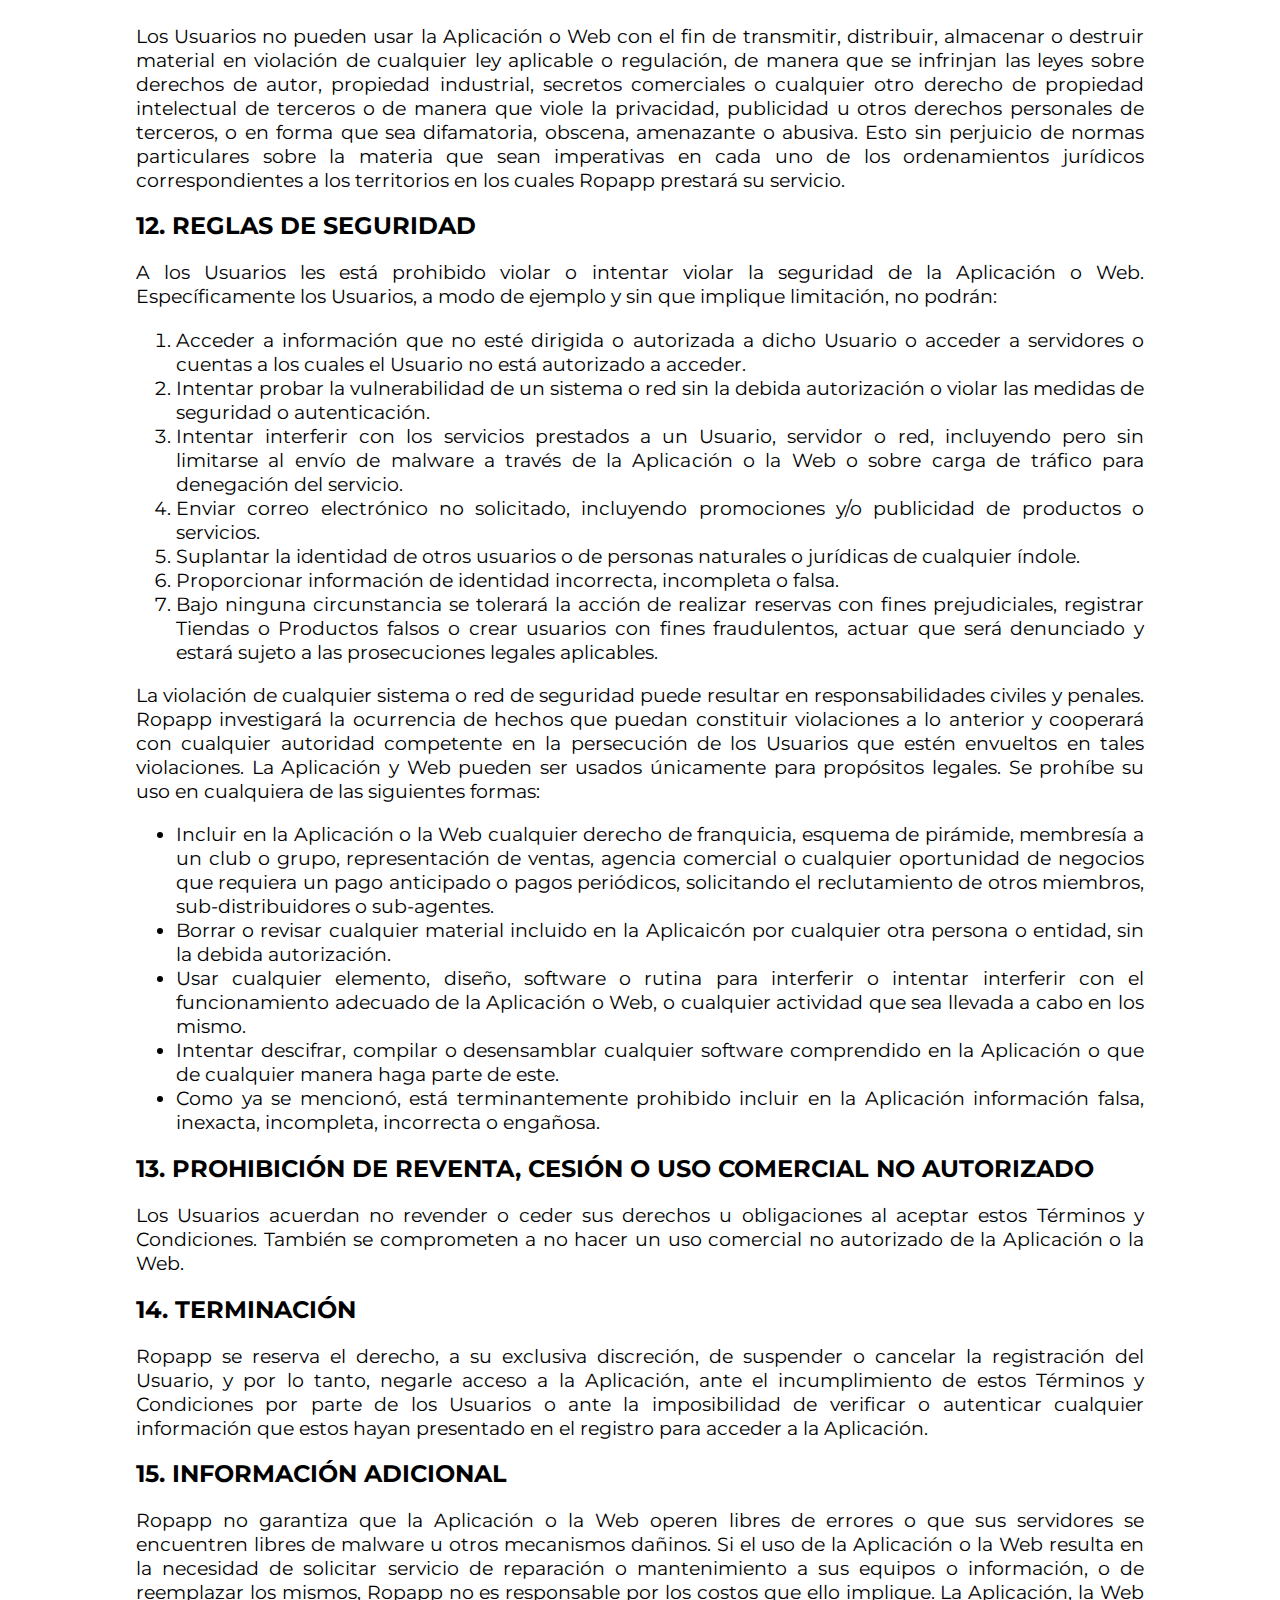
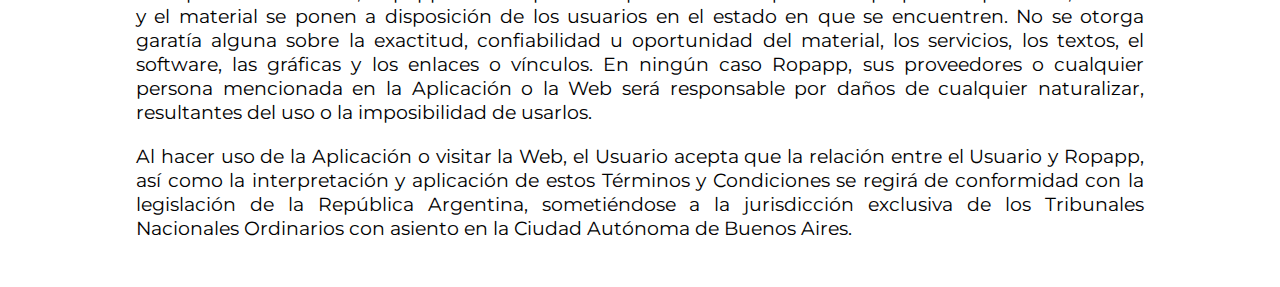
<file: terms-and-conditions.html>
<!DOCTYPE html>
<html lang="es">
  <head>
    <meta charset="utf-8" />
    <title>Ropapp - Términos y condiciones</title>
    <meta name="description" content="Ropapp - Términos y condiciones" />
    <meta name="viewport" content="width=device-width, initial-scale=1" />
    <link rel="shortcut icon" href="images/RopappIcon.png" type="image/x-icon" />
    <link rel="icon" href="images/RopappIcon.png" type="image/x-icon" />
    <link rel="preconnect" href="https://fonts.googleapis.com" />
    <link rel="preconnect" href="https://fonts.gstatic.com" crossorigin />
    <link href="https://fonts.googleapis.com/css2?family=Montserrat:wght@500;600;700;800&display=swap" rel="stylesheet" />
    <style type="text/css">
      * {
        font-family: 'Montserrat', sans-serif;
      }
      body {
        padding: 20px 10%;
        text-align: justify;
      }
      h1 {
        text-align: center;
        font-weight: 800;
      }
      p,
      li {
        font-size: 1.2rem;
      }
    </style>
  </head>

  <body>
    <h1>TÉRMINOS Y CONDICIONES</h1>
    <br />
    <h2>1. GENERAL</h2>
    <p>
      Ropapp presta servicios a los usuarios, según los siguientes términos y condiciones (en adelante, los “Términos y Condiciones”).
      Cualquier persona que no acepte estos Términos y Condiciones, los cuales tienen un carácter obligatorio y vinculante, deberá
      abstenerse de utilizar los servicios de Ropapp.
    </p>
    <p>
      Con su registro y utilización de los servicios de Ropapp, los Usuarios están manifestando su aceptación, expresa e inequívoca de los
      Términos y Condiciones. El desconocimiento del contenido de los Términos y Condiciones no justifica el incumplimiento de los mismos, y
      mucho menos, faculta a los Usuarios para tomar medidas particulares o legales que desconozcan lo planteado en estos Términos y
      Condiciones. Si los Usuarios tienen dudas respecto a estos Términos y Condiciones pueden comunicarse al correo electrónico
      <a href="mailto:contacto@ropapp.app">contacto@ropapp.app</a>.
    </p>
    <h2>2. DEFINICIONES</h2>
    <ul>
      <li><b>Aplicación</b>: hace referencia a la aplicación móvil Ropapp.</li>
      <li>
        <b>Productos</b>: son los bienes, productos o servicios que pueden llegar a ser ofrecidos por las tiendas adheridas a través de la
        Aplicación. Los Productos son suministrados por las tiendas, siendo estas las responsables ante los Usuarios
      </li>
      <li><b>Tiendas</b>: son las diferentes tiendas adheridas a Ropapp y sus responsables, que hacen uso de la Aplicación o Web.</li>
      <li><b>Usuario</b>: hace referencia a todas las personas humanas o jurídicas que accedan a nuestra Aplicación o Web.</li>
      <li><b>Web</b>: hace referencia al sitio web <a href="https://ropapp.app">www.ropapp.app</a>.</li>
    </ul>
    <h2>3. CAPACIDAD</h2>
    <p>
      Los Servicios sólo están disponibles para personas que tengan capacidad legal para contratar. No podrán utilizar los servicios las
      personas que no tengan esa capacidad, los menores de edad sin autorización de sus tutores o Usuarios de Ropapp que hayan sido
      suspendidos temporalmente o inhabilitados definitivamente. Si estás registrando una tienda, debes tener capacidad para contratar a
      nombre de tal entidad y de obligar a la misma en los términos de este Acuerdo.
    </p>
    <h2>4. DERECHOS DE AUTOR</h2>
    <p>
      El contenido de la Aplicación y la Web, incluyendo, pero sin limitarse a los textos, gráficas, imágenes, logotipos, íconos, software y
      cualquier otro material, -al cual en adelante se hará referencia como el “Material”, está protegido bajo las leyes aplicables de
      propiedad industrial y propiedad intelectual. Todo el Material es de propiedad de Ropapp o de sus proveedores. Queda prohibido
      modificar, copiar, reutilizar, extraer, explotar, reproducir, comunicar al público, hacer segundas o posteriores publicaciones, cargar
      o descargar archivos, enviar por correo, transmitir, usar, tratar o distribuir de cualquier forma la totalidad o parte de los
      contenidos incluidos en la Aplicación o la Web. El uso no autorizado del Material puede constituir una violación de las leyes sobre
      derechos de autor, leyes de propiedad industrial u otras leyes. Ningún Usuario podrá vender o modificar el Material de manera alguna,
      ni ejecutar o anunciar públicamente el Material, ni distribuirlo para propósitos comerciales. Tampoco se permitirá copiar o adaptar el
      código que Ropapp crea para generar su Web o Aplicación, ya que el mismo está protegido por los derechos de autor. Todo uso no
      autorizado se presumirá como indebido y podrá ser sancionado por la ley.
    </p>
    <h2>5. MARCAS COMERCIALES</h2>
    <p>
      Ropapp, el logotipo de Ropapp, y otras marcas indicadas en la Web o Aplicación son marcas comerciales de Ropapp. Otros gráficos,
      logotipos, encabezados de página, íconos de botones, guiones y nombres de servicio de Ropapp son marcas comerciales o imágenes
      comerciales de Ropapp. Las marcas comerciales e imagen comercial Ropapp no podrán ser utilizadas en relación con cualquier producto o
      servicio que no sea de Ropapp, en su caso, de ninguna manera que pueda causar confusión entre los Usuarios o que desestime o
      desacredite a Ropapp.
    </p>
    <h2>6. USO AUTORIZADO</h2>
    <p>
      La Aplicación tiene como fin principal la intermediación entre Tiendas y Usuarios adheridos con el propósito de ofrecer o buscar
      Productos y realizar o recibir reservas de los mismos en las ciudades de Argentina que posean el servicio, facilitando las relaciones
      y transacciones entre ellos. Ante una reserva, Ropapp se encarga de notificar a la Tienda y de otorgar a los Usuarios las herramientas
      necesarias para que se coordine la posterior venta. Ropapp hará su mejor esfuerzo para que ambas partes resulten conformes pero no se
      responsabiliza por las acciones de los Usuarios o Tiendas.
    </p>
    <h2>7. CREACIÓN DE CUENTA</h2>
    <p>
      Para el uso de la Aplicación, los Usuarios deberán crear una cuenta de usuario (la “Cuenta”), pudiendo proporcionar sus datos
      manualmente o ingresar con su cuenta de Google o Facebok. Los Usuarios garantizan y responden, en cualquier caso, de la veracidad,
      exactitud, vigencia, autenticidad y actualización de sus Datos. En ningún caso Ropapp se responsabiliza por la certeza de los datos de
      los Usuarios. Ropapp podrá requerir alguna información o documentación adicional a los efectos de comprobar o corroborar los datos,
      pudiendo suspender temporal o definitivamente a aquellos Usuarios cuyos datos no hayan podido ser confirmados.
    </p>
    <p>
      Para acceder a su Cuenta, el Usuario deberá ingresar sus credenciales correspondientes, las cuales deberá mantener siempre de manera
      confidencial. La Cuenta es única e intransferible. Queda prohibido que un Usuario registre o tenga más de una Cuenta. De detectarse el
      incumplimiento a lo antes previsto, Ropapp se reserva el derecho de cancelar, suspender o inhabilitar las cuentas, sin perjuicio de
      otras medidas legales que pueda tomar.
    </p>
    <p>
      Ropapp no puede garantizar la identidad de los Usuarios. El Usuario es responsable de todas las transacciones realizadas en su Cuenta,
      debiendo notificar a Ropapp inmediatamente, de forma fehaciente, cualquier uso no autorizado de la misma, así como cualquier
      sustracción, divulgación o pérdida de sus datos de acceso a la Aplicación. Ropapp vela por la protección de los datos de los Usuarios.
      Sin embargo, no será responsable del uso fraudulento que puedan hacer terceros de la Cuenta del Usuario. Ropapp se reserva el derecho
      de rechazar cualquier solicitud de registro o de cancelar una registración previamente aceptada, sin que esté obligada a comunicar o
      exponer las razones de su decisión y sin que ello genere algún derecho a indemnización o resarcimiento. Los Usuarios tienen la
      facultad de ejercer el derecho de acceso, en cualquier momento y sin restricciones, a sus datos personales. Ropapp tiene la atribución
      de atender las denuncias y reclamos que se interpongan con relación al incumplimiento de las normas sobre protección de datos
      personales.
    </p>
    <h2>8. RESPONSABILIDAD Y ACLARACIONES RELATIVAS A LOS PRODUCTOS Y RESERVAS</h2>
    <p>
      Ropapp ofrece una plataforma de intermediación en línea (la Aplicación) para que las Tiendas puedan ofrecer sus Productos, y los
      Usuarios puedan buscarlos, reservarlos y luego adquirirlos. En ese marco, Ropapp exhibe la información de los Productos según la
      información provista por las Tiendas, no responsabilizándose por la exactitud y/o veracidad de la misma. El Usuario comprende y acepta
      que Ropapp no produce, provee, vende, expende ni es agente, distribuidor, ni en general ningún tipo de comercializador de los
      Productos exhibidos; por lo anterior, la relación de compraventa es estructurada entre el Usuario y la Tienda.
    </p>
    <p>
      La Tienda es la única responsable de la existencia, calidad, cantidad, estado, integridad o legitimidad de los Productos. El Usuario
      conoce y acepta que al reservar productos o coordinar su adquisición lo hace bajo su propio riesgo. Ropapp no se responsabiliza ni se
      encarga de gestionar devoluciones de los productos adquiridos. Asimismo, el Usuario y la Tienda reconocen que son los únicos
      responsables de la coordinación en relación a la adquisición de los Productos, teniendo en cuenta que la reserva de los mismos no
      implica necesariamente la compra, y eximiendo de responsabilidad a Ropapp por cualquier error o negligencia.
    </p>
    <h2>9. PRECIO DE LOS PRODUCTOS</h2>
    <p>
      El precio de los Productos será exhibido en la Aplicación de acuerdo a la información proporcionada por las Tiendas. Ropapp no se hace
      responsable por los errores que se pudieran cometer en los valores consignados por las Tiendas ni de los conflictos que pudieran
      surgir de ellos, debiendo ser los mismos solucionados por las partes involucradas.
    </p>
    <h2>10. PAGOS EN LA APLICACIÓN</h2>
    <p>
      Ropapp solo es una plataforma intermediara de publicación y contacto entre Usuarios y tiendas, y no incluye ningún tipo de compra o
      pago a través de ella, debiendo coordinarse los mismos entre los Usuarios y las Tiendas. Ropapp no se hace responsable de las
      transacciones o pagos que resulten a partir del contacto entre los Usuarios y Tiendas a través de la Aplicación.
    </p>
    <h2>11. REGLAS GENERALES</h2>
    <p>
      Los Usuarios no pueden usar la Aplicación o Web con el fin de transmitir, distribuir, almacenar o destruir material en violación de
      cualquier ley aplicable o regulación, de manera que se infrinjan las leyes sobre derechos de autor, propiedad industrial, secretos
      comerciales o cualquier otro derecho de propiedad intelectual de terceros o de manera que viole la privacidad, publicidad u otros
      derechos personales de terceros, o en forma que sea difamatoria, obscena, amenazante o abusiva. Esto sin perjuicio de normas
      particulares sobre la materia que sean imperativas en cada uno de los ordenamientos jurídicos correspondientes a los territorios en
      los cuales Ropapp prestará su servicio.
    </p>
    <h2>12. REGLAS DE SEGURIDAD</h2>
    <p>
      A los Usuarios les está prohibido violar o intentar violar la seguridad de la Aplicación o Web. Específicamente los Usuarios, a modo
      de ejemplo y sin que implique limitación, no podrán:
    </p>
    <ol>
      <li>
        Acceder a información que no esté dirigida o autorizada a dicho Usuario o acceder a servidores o cuentas a los cuales el Usuario no
        está autorizado a acceder.
      </li>
      <li>
        Intentar probar la vulnerabilidad de un sistema o red sin la debida autorización o violar las medidas de seguridad o autenticación.
      </li>
      <li>
        Intentar interferir con los servicios prestados a un Usuario, servidor o red, incluyendo pero sin limitarse al envío de malware a
        través de la Aplicación o la Web o sobre carga de tráfico para denegación del servicio.
      </li>
      <li>Enviar correo electrónico no solicitado, incluyendo promociones y/o publicidad de productos o servicios.</li>
      <li>Suplantar la identidad de otros usuarios o de personas naturales o jurídicas de cualquier índole.</li>
      <li>Proporcionar información de identidad incorrecta, incompleta o falsa.</li>
      <li>
        Bajo ninguna circunstancia se tolerará la acción de realizar reservas con fines prejudiciales, registrar Tiendas o Productos falsos
        o crear usuarios con fines fraudulentos, actuar que será denunciado y estará sujeto a las prosecuciones legales aplicables.
      </li>
    </ol>
    <p>
      La violación de cualquier sistema o red de seguridad puede resultar en responsabilidades civiles y penales. Ropapp investigará la
      ocurrencia de hechos que puedan constituir violaciones a lo anterior y cooperará con cualquier autoridad competente en la persecución
      de los Usuarios que estén envueltos en tales violaciones. La Aplicación y Web pueden ser usados únicamente para propósitos legales. Se
      prohíbe su uso en cualquiera de las siguientes formas:
    </p>
    <ul>
      <li>
        Incluir en la Aplicación o la Web cualquier derecho de franquicia, esquema de pirámide, membresía a un club o grupo, representación
        de ventas, agencia comercial o cualquier oportunidad de negocios que requiera un pago anticipado o pagos periódicos, solicitando el
        reclutamiento de otros miembros, sub-distribuidores o sub-agentes.
      </li>
      <li>
        Borrar o revisar cualquier material incluido en la Aplicaicón por cualquier otra persona o entidad, sin la debida autorización.
      </li>
      <li>
        Usar cualquier elemento, diseño, software o rutina para interferir o intentar interferir con el funcionamiento adecuado de la
        Aplicación o Web, o cualquier actividad que sea llevada a cabo en los mismo.
      </li>
      <li>
        Intentar descifrar, compilar o desensamblar cualquier software comprendido en la Aplicación o que de cualquier manera haga parte de
        este.
      </li>
      <li>
        Como ya se mencionó, está terminantemente prohibido incluir en la Aplicación información falsa, inexacta, incompleta, incorrecta o
        engañosa.
      </li>
    </ul>
    <h2>13. PROHIBICIÓN DE REVENTA, CESIÓN O USO COMERCIAL NO AUTORIZADO</h2>
    <p>
      Los Usuarios acuerdan no revender o ceder sus derechos u obligaciones al aceptar estos Términos y Condiciones. También se comprometen
      a no hacer un uso comercial no autorizado de la Aplicación o la Web.
    </p>
    <h2>14. TERMINACIÓN</h2>
    <p>
      Ropapp se reserva el derecho, a su exclusiva discreción, de suspender o cancelar la registración del Usuario, y por lo tanto, negarle
      acceso a la Aplicación, ante el incumplimiento de estos Términos y Condiciones por parte de los Usuarios o ante la imposibilidad de
      verificar o autenticar cualquier información que estos hayan presentado en el registro para acceder a la Aplicación.
    </p>
    <h2>15. INFORMACIÓN ADICIONAL</h2>
    <p>
      Ropapp no garantiza que la Aplicación o la Web operen libres de errores o que sus servidores se encuentren libres de malware u otros
      mecanismos dañinos. Si el uso de la Aplicación o la Web resulta en la necesidad de solicitar servicio de reparación o mantenimiento a
      sus equipos o información, o de reemplazar los mismos, Ropapp no es responsable por los costos que ello implique. La Aplicación, la
      Web y el material se ponen a disposición de los usuarios en el estado en que se encuentren. No se otorga garatía alguna sobre la
      exactitud, confiabilidad u oportunidad del material, los servicios, los textos, el software, las gráficas y los enlaces o vínculos. En
      ningún caso Ropapp, sus proveedores o cualquier persona mencionada en la Aplicación o la Web será responsable por daños de cualquier
      naturalizar, resultantes del uso o la imposibilidad de usarlos.
    </p>
    <h2></h2>
    <p>
      Al hacer uso de la Aplicación o visitar la Web, el Usuario acepta que la relación entre el Usuario y Ropapp, así como la
      interpretación y aplicación de estos Términos y Condiciones se regirá de conformidad con la legislación de la República Argentina,
      sometiéndose a la jurisdicción exclusiva de los Tribunales Nacionales Ordinarios con asiento en la Ciudad Autónoma de Buenos Aires.
    </p>
  </body>
</html>
</file>
<file: css/base.css>
/* =================================================================== 
 *
 *  Kairos v1.0 Base Stylesheet
 *  11-06-2018
 *  ------------------------------------------------------------------
 *
 *  TOC:
 *  # imports 
 *  # normalize
 *  # basic/base setup styles 
 *    ## Media
 *    ## Typography resets 
 *    ## links 
 *    ## inputs
 *  # grid
 *    ## medium size devices  
 *    ## tablets   
 *    ## mobile devices
 *    ## small mobile devices
 *  # block grids
 *    ## medium size devices
 *    ## tablets
 *    ## mobile devices
 *  # MISC
 *
 * =================================================================== */

/* ===================================================================
 * # imports 
 *
 * ------------------------------------------------------------------- */
@import url('https://fonts.googleapis.com/css?family=Nunito+Sans:300,400,500,600,700|Chivo:300,400,700,700i,900');
@import url('font-awesome/css/fontawesome-all.css');
@import url('micons/micons.css');

/* ===================================================================
 * # normalize
 * normalize.css v5.0.0 | MIT License |
 * github.com/necolas/normalize.css
 *
 * ------------------------------------------------------------------- */
html {
  font-family: sans-serif;
  line-height: 1.15;
  -ms-text-size-adjust: 100%;
  -webkit-text-size-adjust: 100%;
}

body {
  margin: 0;
}

article,
aside,
footer,
header,
nav,
section {
  display: block;
}

h1 {
  font-size: 2em;
  margin: 0.67em 0;
}

figcaption,
figure,
main {
  display: block;
}

figure {
  margin: 1em 40px;
}

hr {
  box-sizing: content-box;
  height: 0;
  overflow: visible;
}

pre {
  font-family: monospace, monospace;
  font-size: 1em;
}

a {
  background-color: transparent;
  -webkit-text-decoration-skip: objects;
}

a:active,
a:hover {
  outline-width: 0;
}

abbr[title] {
  border-bottom: none;
  text-decoration: underline;
  text-decoration: underline dotted;
}

b,
strong {
  font-weight: inherit;
}

b,
strong {
  font-weight: bolder;
}

code,
kbd,
samp {
  font-family: monospace, monospace;
  font-size: 1em;
}

dfn {
  font-style: italic;
}

mark {
  background-color: #ff0;
  color: #000;
}

small {
  font-size: 80%;
}

sub,
sup {
  font-size: 75%;
  line-height: 0;
  position: relative;
  vertical-align: baseline;
}

sub {
  bottom: -0.25em;
}

sup {
  top: -0.5em;
}

audio,
video {
  display: inline-block;
}

audio:not([controls]) {
  display: none;
  height: 0;
}

img {
  border-style: none;
}

svg:not(:root) {
  overflow: hidden;
}

button,
input,
optgroup,
select,
textarea {
  font-family: sans-serif;
  font-size: 100%;
  line-height: 1.15;
  margin: 0;
}

button,
input {
  overflow: visible;
}

button,
select {
  text-transform: none;
}

button,
html [type='button'],
[type='reset'],
[type='submit'] {
  -webkit-appearance: button;
}

button::-moz-focus-inner,
[type='button']::-moz-focus-inner,
[type='reset']::-moz-focus-inner,
[type='submit']::-moz-focus-inner {
  border-style: none;
  padding: 0;
}

button:-moz-focusring,
[type='button']:-moz-focusring,
[type='reset']:-moz-focusring,
[type='submit']:-moz-focusring {
  outline: 1px dotted ButtonText;
}

fieldset {
  border: 1px solid #c0c0c0;
  margin: 0 2px;
  padding: 0.35em 0.625em 0.75em;
}

legend {
  box-sizing: border-box;
  color: inherit;
  display: table;
  max-width: 100%;
  padding: 0;
  white-space: normal;
}

progress {
  display: inline-block;
  vertical-align: baseline;
}

textarea {
  overflow: auto;
}

[type='checkbox'],
[type='radio'] {
  box-sizing: border-box;
  padding: 0;
}

[type='number']::-webkit-inner-spin-button,
[type='number']::-webkit-outer-spin-button {
  height: auto;
}

[type='search'] {
  -webkit-appearance: textfield;
  outline-offset: -2px;
}

[type='search']::-webkit-search-cancel-button,
[type='search']::-webkit-search-decoration {
  -webkit-appearance: none;
}

::-webkit-file-upload-button {
  -webkit-appearance: button;
  font: inherit;
}

details,
menu {
  display: block;
}

summary {
  display: list-item;
}

canvas {
  display: inline-block;
}

template {
  display: none;
}

[hidden] {
  display: none;
}

/* ===================================================================
 * # basic/base setup styles
 *
 * ------------------------------------------------------------------- */
html {
  font-size: 62.5%;
  box-sizing: border-box;
}

*,
*::before,
*::after {
  box-sizing: inherit;
}

body {
  font-weight: normal;
  line-height: 1;
  word-wrap: break-word;
  text-rendering: optimizeLegibility;
  -webkit-overflow-scrolling: touch;
  -webkit-text-size-adjust: none;
}

body,
input,
button {
  -moz-osx-font-smoothing: grayscale;
  -webkit-font-smoothing: antialiased;
}

/* ------------------------------------------------------------------- 
 * ## Media
 * ------------------------------------------------------------------- */
img,
video {
  max-width: 100%;
  height: auto;
}

/* ------------------------------------------------------------------- 
 * ## Typography resets 
 * ------------------------------------------------------------------- */
div,
dl,
dt,
dd,
ul,
ol,
li,
h1,
h2,
h3,
h4,
h5,
h6,
pre,
form,
p,
blockquote,
th,
td {
  margin: 0;
  padding: 0;
}

h1,
h2,
h3,
h4,
h5,
h6 {
  -webkit-font-smoothing: auto;
  -webkit-font-smoothing: antialiased;
  -webkit-font-variant-ligatures: common-ligatures;
  -moz-font-variant-ligatures: common-ligatures;
  font-variant-ligatures: common-ligatures;
  text-rendering: optimizeLegibility;
}

em,
i {
  font-style: italic;
  line-height: inherit;
}

strong,
b {
  font-weight: bold;
  line-height: inherit;
}

small {
  font-size: 60%;
  line-height: inherit;
}

ol,
ul {
  list-style: none;
}

li {
  display: block;
}

/* ------------------------------------------------------------------- 
 * ## links
 * ------------------------------------------------------------------- */
a {
  text-decoration: none;
  line-height: inherit;
}

a img {
  border: none;
}

/* ------------------------------------------------------------------- 
 * ## inputs
 * ------------------------------------------------------------------- */
fieldset {
  margin: 0;
  padding: 0;
}

input[type='email'],
input[type='number'],
input[type='search'],
input[type='text'],
input[type='tel'],
input[type='url'],
input[type='password'],
textarea {
  -webkit-appearance: none;
  -moz-appearance: none;
  -ms-appearance: none;
  -o-appearance: none;
  appearance: none;
}

/* ===================================================================
 * # grid
 *
 * ------------------------------------------------------------------- */
.row {
  width: 89%;
  max-width: 1200px;
  margin: 0 auto;
}

.row:after {
  content: '';
  display: table;
  clear: both;
}

.row .row {
  width: auto;
  max-width: none;
  margin-left: -20px;
  margin-right: -20px;
}

/* column blocks
 * -------------------------------------- */
[class*='col-'] {
  float: left;
  padding: 0 20px;
}

[class*='col-'] + [class*='col-'].end {
  float: right;
}

.collapse > [class*='col-'],
[class*='col-'].collapse {
  padding: 0;
}

/* column width classes 
 * -------------------------------------- */
.col-one {
  width: 8.33333%;
}

.col-two,
.col-1-6 {
  width: 16.66667%;
}

.col-three,
.col-1-4 {
  width: 25%;
}

.col-four,
.col-1-3 {
  width: 33.33333%;
}

.col-five {
  width: 41.66667%;
}

.col-six,
.col-1-2 {
  width: 50%;
}

.col-seven {
  width: 58.33333%;
}

.col-eight,
.col-2-3 {
  width: 66.66667%;
}

.col-nine,
.col-3-4 {
  width: 75%;
}

.col-ten,
.col-5-6 {
  width: 83.33333%;
}

.col-eleven {
  width: 91.66667%;
}

.col-twelve,
.col-full {
  width: 100%;
}

/* ------------------------------------------------------------------- 
 * ## medium size devices
 * ------------------------------------------------------------------- */
@media only screen and (max-width: 1200px) {
  .row .row {
    margin-left: -16px;
    margin-right: -16px;
  }

  [class*='col-'] {
    padding: 0 16px;
  }

  .md-one {
    width: 8.33333%;
  }

  .md-two,
  .md-1-6 {
    width: 16.66667%;
  }

  .md-three,
  .md-1-4 {
    width: 25%;
  }

  .md-four,
  .md-1-3 {
    width: 33.33333%;
  }

  .md-five {
    width: 41.66667%;
  }

  .md-six,
  .md-1-2 {
    width: 50%;
  }

  .md-seven {
    width: 58.33333%;
  }

  .md-eight,
  .md-2-3 {
    width: 66.66667%;
  }

  .md-nine,
  .md-3-4 {
    width: 75%;
  }

  .md-ten,
  .md-5-6 {
    width: 83.33333%;
  }

  .md-eleven {
    width: 91.66667%;
  }

  .md-twelve,
  .md-full {
    width: 100%;
  }
}

/* ------------------------------------------------------------------- 
 * ## tablets
 * ------------------------------------------------------------------- */
@media only screen and (max-width: 800px) {
  .row {
    width: 90%;
  }

  .tab-1-4 {
    width: 25%;
  }

  .tab-1-3 {
    width: 33.33333%;
  }

  .tab-1-2 {
    width: 50%;
  }

  .tab-2-3 {
    width: 66.66667%;
  }

  .tab-3-4 {
    width: 75%;
  }

  .tab-full {
    width: 100%;
  }

  .hide-on-tablet {
    display: none;
  }
}

/* ------------------------------------------------------------------- 
 * ## mobile devices
 * ------------------------------------------------------------------- */
@media only screen and (max-width: 600px) {
  .row {
    width: auto;
    padding-left: 25px;
    padding-right: 25px;
  }

  .row .row {
    margin-left: -10px;
    margin-right: -10px;
    padding-left: 0;
    padding-right: 0;
  }

  [class*='col-'] {
    padding: 0 10px;
  }

  .mob-1-4 {
    width: 25%;
  }

  .mob-1-3 {
    width: 33.33333%;
  }

  .mob-1-2 {
    width: 50%;
  }

  .mob-2-3 {
    width: 66.66667%;
  }

  .mob-3-4 {
    width: 75%;
  }

  .mob-full {
    width: 100%;
  }

  .hide-on-mobile {
    display: none;
  }
}

/* ------------------------------------------------------------------- 
 * ## small mobile devices
 * ------------------------------------------------------------------- */

/* stack columns on small mobile devices
 * ------------------------------------------------------------------- */
@media only screen and (max-width: 400px) {
  .row .row {
    margin-left: 0;
    margin-right: 0;
  }

  [class*='col-']:not(.col-block) {
    width: 100% !important;
    float: none !important;
    clear: both !important;
    margin-left: 0;
    margin-right: 0;
    padding: 0;
  }

  [class*='col-'] + [class*='col-'].end {
    float: none;
  }

  .stack .col-block {
    width: 100% !important;
    float: none !important;
    clear: both !important;
    margin-left: 0;
    margin-right: 0;
    padding: 0;
  }
}

/* ===================================================================
 * # block grids
 * ------------------------------------------------------------------- */

/* Equally-sized columns define at row level
 * ------------------------------------------------------------------- */
[class*='block-']:after {
  content: '';
  display: table;
  clear: both;
}

.block-1-6 .col-block {
  width: 16.66667%;
}

.block-1-5 .col-block {
  width: 20%;
}

.block-1-4 .col-block {
  width: 25%;
}

.block-1-3 .col-block {
  width: 33.33333%;
}

.block-1-2 .col-block {
  width: 50%;
}

/**
 * Clearing for block grid columns. Allow columns with 
 * different heights to align properly.
 */
.block-1-6 .col-block:nth-child(6n + 1),
.block-1-5 .col-block:nth-child(5n + 1),
.block-1-4 .col-block:nth-child(4n + 1),
.block-1-3 .col-block:nth-child(3n + 1),
.block-1-2 .col-block:nth-child(2n + 1) {
  clear: both;
}

/* ------------------------------------------------------------------- 
 * ## medium size devices
 * ------------------------------------------------------------------- */
@media only screen and (max-width: 1200px) {
  .block-m-1-6 .col-block {
    width: 16.66667%;
  }

  .block-m-1-5 .col-block {
    width: 20%;
  }

  .block-m-1-4 .col-block {
    width: 25%;
  }

  .block-m-1-3 .col-block {
    width: 33.33333%;
  }

  .block-m-1-2 .col-block {
    width: 50%;
  }

  .block-m-full .col-block {
    width: 100%;
    clear: both;
  }

  [class*='block-m-'] .col-block:nth-child(n) {
    clear: none;
  }

  .block-m-1-6 .col-block:nth-child(6n + 1),
  .block-m-1-5 .col-block:nth-child(5n + 1),
  .block-m-1-4 .col-block:nth-child(4n + 1),
  .block-m-1-3 .col-block:nth-child(3n + 1),
  .block-m-1-2 .col-block:nth-child(2n + 1) {
    clear: both;
  }
}

/* ------------------------------------------------------------------- 
 * ## tablets
 * ------------------------------------------------------------------- */
@media only screen and (max-width: 800px) {
  .block-tab-1-6 .col-block {
    width: 16.66667%;
  }

  .block-tab-1-5 .col-block {
    width: 20%;
  }

  .block-tab-1-4 .col-block {
    width: 25%;
  }

  .block-tab-1-3 .col-block {
    width: 33.33333%;
  }

  .block-tab-1-2 .col-block {
    width: 50%;
  }

  .block-tab-full .col-block {
    width: 100%;
    clear: both;
  }

  [class*='block-tab-'] .col-block:nth-child(n) {
    clear: none;
  }

  .block-tab-1-6 .col-block:nth-child(6n + 1),
  .block-tab-1-5 .col-block:nth-child(5n + 1),
  .block-tab-1-4 .col-block:nth-child(4n + 1),
  .block-tab-1-3 .col-block:nth-child(3n + 1),
  .block-tab-1-2 .col-block:nth-child(2n + 1) {
    clear: both;
  }
}

/* ------------------------------------------------------------------- 
 * ## mobile devices
 * ------------------------------------------------------------------- */
@media only screen and (max-width: 600px) {
  .block-mob-1-6 .col-block {
    width: 16.66667%;
  }

  .block-mob-1-5 .col-block {
    width: 20%;
  }

  .block-mob-1-4 .col-block {
    width: 25%;
  }

  .block-mob-1-3 .col-block {
    width: 33.33333%;
  }

  .block-mob-1-2 .col-block {
    width: 50%;
  }

  .block-mob-full .col-block {
    width: 100%;
    clear: both;
  }

  [class*='block-mob-'] .col-block:nth-child(n) {
    clear: none;
  }

  .block-mob-1-6 .col-block:nth-child(6n + 1),
  .block-mob-1-5 .col-block:nth-child(5n + 1),
  .block-mob-1-4 .col-block:nth-child(4n + 1),
  .block-mob-1-3 .col-block:nth-child(3n + 1),
  .block-mob-1-2 .col-block:nth-child(2n + 1) {
    clear: both;
  }
}

/* ===================================================================
 * # MISC
 *
 * ------------------------------------------------------------------- */
.group:after {
  content: '';
  display: table;
  clear: both;
}

/* Misc Helper Styles
 * -------------------------------------- */
.is-hidden {
  display: none;
}

.is-invisible {
  visibility: hidden;
}

.antialiased {
  -webkit-font-smoothing: antialiased;
  -moz-osx-font-smoothing: grayscale;
}

.overflow-hidden {
  overflow: hidden;
}

.remove-bottom {
  margin-bottom: 0;
}

.half-bottom {
  margin-bottom: 1.6rem !important;
}

.add-bottom {
  margin-bottom: 3.2rem !important;
}

.no-border {
  border: none;
}

.full-width {
  width: 100%;
}

.text-center {
  text-align: center;
}

.text-left {
  text-align: left;
}

.text-right {
  text-align: right;
}

.text-justify {
  text-align: justify;
}

.pull-left {
  float: left;
}

.pull-right {
  float: right;
}

.align-center {
  margin-left: auto;
  margin-right: auto;
  text-align: center;
}

/*# sourceMappingURL=base.css.map */
</file>
<file: css/vendor.css>
/* =================================================================== 
 *
 *  Kairos v1.0 Vendor/Third Party CSS 
 *  11-06-2018
 *  ------------------------------------------------------------------
 *
 *  TOC:
 *  # animate on scroll 
 *  # slick slider
 *  # lity - v1.6.6 - 2016-04-22
 *
 * =================================================================== */

/* ===================================================================
 * # animate on scroll 
 * https://michalsnik.github.io/aos/
 * ------------------------------------------------------------------- */
[data-aos][data-aos][data-aos-duration='50'],
body[data-aos-duration='50'] [data-aos] {
  transition-duration: 50ms;
}

[data-aos][data-aos][data-aos-delay='50'],
body[data-aos-delay='50'] [data-aos] {
  transition-delay: 0;
}

[data-aos][data-aos][data-aos-delay='50'].aos-animate,
body[data-aos-delay='50'] [data-aos].aos-animate {
  transition-delay: 50ms;
}

[data-aos][data-aos][data-aos-duration='100'],
body[data-aos-duration='100'] [data-aos] {
  transition-duration: 0.1s;
}

[data-aos][data-aos][data-aos-delay='100'],
body[data-aos-delay='100'] [data-aos] {
  transition-delay: 0;
}

[data-aos][data-aos][data-aos-delay='100'].aos-animate,
body[data-aos-delay='100'] [data-aos].aos-animate {
  transition-delay: 0.1s;
}

[data-aos][data-aos][data-aos-duration='150'],
body[data-aos-duration='150'] [data-aos] {
  transition-duration: 0.15s;
}

[data-aos][data-aos][data-aos-delay='150'],
body[data-aos-delay='150'] [data-aos] {
  transition-delay: 0;
}

[data-aos][data-aos][data-aos-delay='150'].aos-animate,
body[data-aos-delay='150'] [data-aos].aos-animate {
  transition-delay: 0.15s;
}

[data-aos][data-aos][data-aos-duration='200'],
body[data-aos-duration='200'] [data-aos] {
  transition-duration: 0.2s;
}

[data-aos][data-aos][data-aos-delay='200'],
body[data-aos-delay='200'] [data-aos] {
  transition-delay: 0;
}

[data-aos][data-aos][data-aos-delay='200'].aos-animate,
body[data-aos-delay='200'] [data-aos].aos-animate {
  transition-delay: 0.2s;
}

[data-aos][data-aos][data-aos-duration='250'],
body[data-aos-duration='250'] [data-aos] {
  transition-duration: 0.25s;
}

[data-aos][data-aos][data-aos-delay='250'],
body[data-aos-delay='250'] [data-aos] {
  transition-delay: 0;
}

[data-aos][data-aos][data-aos-delay='250'].aos-animate,
body[data-aos-delay='250'] [data-aos].aos-animate {
  transition-delay: 0.25s;
}

[data-aos][data-aos][data-aos-duration='300'],
body[data-aos-duration='300'] [data-aos] {
  transition-duration: 0.3s;
}

[data-aos][data-aos][data-aos-delay='300'],
body[data-aos-delay='300'] [data-aos] {
  transition-delay: 0;
}

[data-aos][data-aos][data-aos-delay='300'].aos-animate,
body[data-aos-delay='300'] [data-aos].aos-animate {
  transition-delay: 0.3s;
}

[data-aos][data-aos][data-aos-duration='350'],
body[data-aos-duration='350'] [data-aos] {
  transition-duration: 0.35s;
}

[data-aos][data-aos][data-aos-delay='350'],
body[data-aos-delay='350'] [data-aos] {
  transition-delay: 0;
}

[data-aos][data-aos][data-aos-delay='350'].aos-animate,
body[data-aos-delay='350'] [data-aos].aos-animate {
  transition-delay: 0.35s;
}

[data-aos][data-aos][data-aos-duration='400'],
body[data-aos-duration='400'] [data-aos] {
  transition-duration: 0.4s;
}

[data-aos][data-aos][data-aos-delay='400'],
body[data-aos-delay='400'] [data-aos] {
  transition-delay: 0;
}

[data-aos][data-aos][data-aos-delay='400'].aos-animate,
body[data-aos-delay='400'] [data-aos].aos-animate {
  transition-delay: 0.4s;
}

[data-aos][data-aos][data-aos-duration='450'],
body[data-aos-duration='450'] [data-aos] {
  transition-duration: 0.45s;
}

[data-aos][data-aos][data-aos-delay='450'],
body[data-aos-delay='450'] [data-aos] {
  transition-delay: 0;
}

[data-aos][data-aos][data-aos-delay='450'].aos-animate,
body[data-aos-delay='450'] [data-aos].aos-animate {
  transition-delay: 0.45s;
}

[data-aos][data-aos][data-aos-duration='500'],
body[data-aos-duration='500'] [data-aos] {
  transition-duration: 0.5s;
}

[data-aos][data-aos][data-aos-delay='500'],
body[data-aos-delay='500'] [data-aos] {
  transition-delay: 0;
}

[data-aos][data-aos][data-aos-delay='500'].aos-animate,
body[data-aos-delay='500'] [data-aos].aos-animate {
  transition-delay: 0.5s;
}

[data-aos][data-aos][data-aos-duration='550'],
body[data-aos-duration='550'] [data-aos] {
  transition-duration: 0.55s;
}

[data-aos][data-aos][data-aos-delay='550'],
body[data-aos-delay='550'] [data-aos] {
  transition-delay: 0;
}

[data-aos][data-aos][data-aos-delay='550'].aos-animate,
body[data-aos-delay='550'] [data-aos].aos-animate {
  transition-delay: 0.55s;
}

[data-aos][data-aos][data-aos-duration='600'],
body[data-aos-duration='600'] [data-aos] {
  transition-duration: 0.6s;
}

[data-aos][data-aos][data-aos-delay='600'],
body[data-aos-delay='600'] [data-aos] {
  transition-delay: 0;
}

[data-aos][data-aos][data-aos-delay='600'].aos-animate,
body[data-aos-delay='600'] [data-aos].aos-animate {
  transition-delay: 0.6s;
}

[data-aos][data-aos][data-aos-duration='650'],
body[data-aos-duration='650'] [data-aos] {
  transition-duration: 0.65s;
}

[data-aos][data-aos][data-aos-delay='650'],
body[data-aos-delay='650'] [data-aos] {
  transition-delay: 0;
}

[data-aos][data-aos][data-aos-delay='650'].aos-animate,
body[data-aos-delay='650'] [data-aos].aos-animate {
  transition-delay: 0.65s;
}

[data-aos][data-aos][data-aos-duration='700'],
body[data-aos-duration='700'] [data-aos] {
  transition-duration: 0.7s;
}

[data-aos][data-aos][data-aos-delay='700'],
body[data-aos-delay='700'] [data-aos] {
  transition-delay: 0;
}

[data-aos][data-aos][data-aos-delay='700'].aos-animate,
body[data-aos-delay='700'] [data-aos].aos-animate {
  transition-delay: 0.7s;
}

[data-aos][data-aos][data-aos-duration='750'],
body[data-aos-duration='750'] [data-aos] {
  transition-duration: 0.75s;
}

[data-aos][data-aos][data-aos-delay='750'],
body[data-aos-delay='750'] [data-aos] {
  transition-delay: 0;
}

[data-aos][data-aos][data-aos-delay='750'].aos-animate,
body[data-aos-delay='750'] [data-aos].aos-animate {
  transition-delay: 0.75s;
}

[data-aos][data-aos][data-aos-duration='800'],
body[data-aos-duration='800'] [data-aos] {
  transition-duration: 0.8s;
}

[data-aos][data-aos][data-aos-delay='800'],
body[data-aos-delay='800'] [data-aos] {
  transition-delay: 0;
}

[data-aos][data-aos][data-aos-delay='800'].aos-animate,
body[data-aos-delay='800'] [data-aos].aos-animate {
  transition-delay: 0.8s;
}

[data-aos][data-aos][data-aos-duration='850'],
body[data-aos-duration='850'] [data-aos] {
  transition-duration: 0.85s;
}

[data-aos][data-aos][data-aos-delay='850'],
body[data-aos-delay='850'] [data-aos] {
  transition-delay: 0;
}

[data-aos][data-aos][data-aos-delay='850'].aos-animate,
body[data-aos-delay='850'] [data-aos].aos-animate {
  transition-delay: 0.85s;
}

[data-aos][data-aos][data-aos-duration='900'],
body[data-aos-duration='900'] [data-aos] {
  transition-duration: 0.9s;
}

[data-aos][data-aos][data-aos-delay='900'],
body[data-aos-delay='900'] [data-aos] {
  transition-delay: 0;
}

[data-aos][data-aos][data-aos-delay='900'].aos-animate,
body[data-aos-delay='900'] [data-aos].aos-animate {
  transition-delay: 0.9s;
}

[data-aos][data-aos][data-aos-duration='950'],
body[data-aos-duration='950'] [data-aos] {
  transition-duration: 0.95s;
}

[data-aos][data-aos][data-aos-delay='950'],
body[data-aos-delay='950'] [data-aos] {
  transition-delay: 0;
}

[data-aos][data-aos][data-aos-delay='950'].aos-animate,
body[data-aos-delay='950'] [data-aos].aos-animate {
  transition-delay: 0.95s;
}

[data-aos][data-aos][data-aos-duration='1000'],
body[data-aos-duration='1000'] [data-aos] {
  transition-duration: 1s;
}

[data-aos][data-aos][data-aos-delay='1000'],
body[data-aos-delay='1000'] [data-aos] {
  transition-delay: 0;
}

[data-aos][data-aos][data-aos-delay='1000'].aos-animate,
body[data-aos-delay='1000'] [data-aos].aos-animate {
  transition-delay: 1s;
}

[data-aos][data-aos][data-aos-duration='1050'],
body[data-aos-duration='1050'] [data-aos] {
  transition-duration: 1.05s;
}

[data-aos][data-aos][data-aos-delay='1050'],
body[data-aos-delay='1050'] [data-aos] {
  transition-delay: 0;
}

[data-aos][data-aos][data-aos-delay='1050'].aos-animate,
body[data-aos-delay='1050'] [data-aos].aos-animate {
  transition-delay: 1.05s;
}

[data-aos][data-aos][data-aos-duration='1100'],
body[data-aos-duration='1100'] [data-aos] {
  transition-duration: 1.1s;
}

[data-aos][data-aos][data-aos-delay='1100'],
body[data-aos-delay='1100'] [data-aos] {
  transition-delay: 0;
}

[data-aos][data-aos][data-aos-delay='1100'].aos-animate,
body[data-aos-delay='1100'] [data-aos].aos-animate {
  transition-delay: 1.1s;
}

[data-aos][data-aos][data-aos-duration='1150'],
body[data-aos-duration='1150'] [data-aos] {
  transition-duration: 1.15s;
}

[data-aos][data-aos][data-aos-delay='1150'],
body[data-aos-delay='1150'] [data-aos] {
  transition-delay: 0;
}

[data-aos][data-aos][data-aos-delay='1150'].aos-animate,
body[data-aos-delay='1150'] [data-aos].aos-animate {
  transition-delay: 1.15s;
}

[data-aos][data-aos][data-aos-duration='1200'],
body[data-aos-duration='1200'] [data-aos] {
  transition-duration: 1.2s;
}

[data-aos][data-aos][data-aos-delay='1200'],
body[data-aos-delay='1200'] [data-aos] {
  transition-delay: 0;
}

[data-aos][data-aos][data-aos-delay='1200'].aos-animate,
body[data-aos-delay='1200'] [data-aos].aos-animate {
  transition-delay: 1.2s;
}

[data-aos][data-aos][data-aos-duration='1250'],
body[data-aos-duration='1250'] [data-aos] {
  transition-duration: 1.25s;
}

[data-aos][data-aos][data-aos-delay='1250'],
body[data-aos-delay='1250'] [data-aos] {
  transition-delay: 0;
}

[data-aos][data-aos][data-aos-delay='1250'].aos-animate,
body[data-aos-delay='1250'] [data-aos].aos-animate {
  transition-delay: 1.25s;
}

[data-aos][data-aos][data-aos-duration='1300'],
body[data-aos-duration='1300'] [data-aos] {
  transition-duration: 1.3s;
}

[data-aos][data-aos][data-aos-delay='1300'],
body[data-aos-delay='1300'] [data-aos] {
  transition-delay: 0;
}

[data-aos][data-aos][data-aos-delay='1300'].aos-animate,
body[data-aos-delay='1300'] [data-aos].aos-animate {
  transition-delay: 1.3s;
}

[data-aos][data-aos][data-aos-duration='1350'],
body[data-aos-duration='1350'] [data-aos] {
  transition-duration: 1.35s;
}

[data-aos][data-aos][data-aos-delay='1350'],
body[data-aos-delay='1350'] [data-aos] {
  transition-delay: 0;
}

[data-aos][data-aos][data-aos-delay='1350'].aos-animate,
body[data-aos-delay='1350'] [data-aos].aos-animate {
  transition-delay: 1.35s;
}

[data-aos][data-aos][data-aos-duration='1400'],
body[data-aos-duration='1400'] [data-aos] {
  transition-duration: 1.4s;
}

[data-aos][data-aos][data-aos-delay='1400'],
body[data-aos-delay='1400'] [data-aos] {
  transition-delay: 0;
}

[data-aos][data-aos][data-aos-delay='1400'].aos-animate,
body[data-aos-delay='1400'] [data-aos].aos-animate {
  transition-delay: 1.4s;
}

[data-aos][data-aos][data-aos-duration='1450'],
body[data-aos-duration='1450'] [data-aos] {
  transition-duration: 1.45s;
}

[data-aos][data-aos][data-aos-delay='1450'],
body[data-aos-delay='1450'] [data-aos] {
  transition-delay: 0;
}

[data-aos][data-aos][data-aos-delay='1450'].aos-animate,
body[data-aos-delay='1450'] [data-aos].aos-animate {
  transition-delay: 1.45s;
}

[data-aos][data-aos][data-aos-duration='1500'],
body[data-aos-duration='1500'] [data-aos] {
  transition-duration: 1.5s;
}

[data-aos][data-aos][data-aos-delay='1500'],
body[data-aos-delay='1500'] [data-aos] {
  transition-delay: 0;
}

[data-aos][data-aos][data-aos-delay='1500'].aos-animate,
body[data-aos-delay='1500'] [data-aos].aos-animate {
  transition-delay: 1.5s;
}

[data-aos][data-aos][data-aos-duration='1550'],
body[data-aos-duration='1550'] [data-aos] {
  transition-duration: 1.55s;
}

[data-aos][data-aos][data-aos-delay='1550'],
body[data-aos-delay='1550'] [data-aos] {
  transition-delay: 0;
}

[data-aos][data-aos][data-aos-delay='1550'].aos-animate,
body[data-aos-delay='1550'] [data-aos].aos-animate {
  transition-delay: 1.55s;
}

[data-aos][data-aos][data-aos-duration='1600'],
body[data-aos-duration='1600'] [data-aos] {
  transition-duration: 1.6s;
}

[data-aos][data-aos][data-aos-delay='1600'],
body[data-aos-delay='1600'] [data-aos] {
  transition-delay: 0;
}

[data-aos][data-aos][data-aos-delay='1600'].aos-animate,
body[data-aos-delay='1600'] [data-aos].aos-animate {
  transition-delay: 1.6s;
}

[data-aos][data-aos][data-aos-duration='1650'],
body[data-aos-duration='1650'] [data-aos] {
  transition-duration: 1.65s;
}

[data-aos][data-aos][data-aos-delay='1650'],
body[data-aos-delay='1650'] [data-aos] {
  transition-delay: 0;
}

[data-aos][data-aos][data-aos-delay='1650'].aos-animate,
body[data-aos-delay='1650'] [data-aos].aos-animate {
  transition-delay: 1.65s;
}

[data-aos][data-aos][data-aos-duration='1700'],
body[data-aos-duration='1700'] [data-aos] {
  transition-duration: 1.7s;
}

[data-aos][data-aos][data-aos-delay='1700'],
body[data-aos-delay='1700'] [data-aos] {
  transition-delay: 0;
}

[data-aos][data-aos][data-aos-delay='1700'].aos-animate,
body[data-aos-delay='1700'] [data-aos].aos-animate {
  transition-delay: 1.7s;
}

[data-aos][data-aos][data-aos-duration='1750'],
body[data-aos-duration='1750'] [data-aos] {
  transition-duration: 1.75s;
}

[data-aos][data-aos][data-aos-delay='1750'],
body[data-aos-delay='1750'] [data-aos] {
  transition-delay: 0;
}

[data-aos][data-aos][data-aos-delay='1750'].aos-animate,
body[data-aos-delay='1750'] [data-aos].aos-animate {
  transition-delay: 1.75s;
}

[data-aos][data-aos][data-aos-duration='1800'],
body[data-aos-duration='1800'] [data-aos] {
  transition-duration: 1.8s;
}

[data-aos][data-aos][data-aos-delay='1800'],
body[data-aos-delay='1800'] [data-aos] {
  transition-delay: 0;
}

[data-aos][data-aos][data-aos-delay='1800'].aos-animate,
body[data-aos-delay='1800'] [data-aos].aos-animate {
  transition-delay: 1.8s;
}

[data-aos][data-aos][data-aos-duration='1850'],
body[data-aos-duration='1850'] [data-aos] {
  transition-duration: 1.85s;
}

[data-aos][data-aos][data-aos-delay='1850'],
body[data-aos-delay='1850'] [data-aos] {
  transition-delay: 0;
}

[data-aos][data-aos][data-aos-delay='1850'].aos-animate,
body[data-aos-delay='1850'] [data-aos].aos-animate {
  transition-delay: 1.85s;
}

[data-aos][data-aos][data-aos-duration='1900'],
body[data-aos-duration='1900'] [data-aos] {
  transition-duration: 1.9s;
}

[data-aos][data-aos][data-aos-delay='1900'],
body[data-aos-delay='1900'] [data-aos] {
  transition-delay: 0;
}

[data-aos][data-aos][data-aos-delay='1900'].aos-animate,
body[data-aos-delay='1900'] [data-aos].aos-animate {
  transition-delay: 1.9s;
}

[data-aos][data-aos][data-aos-duration='1950'],
body[data-aos-duration='1950'] [data-aos] {
  transition-duration: 1.95s;
}

[data-aos][data-aos][data-aos-delay='1950'],
body[data-aos-delay='1950'] [data-aos] {
  transition-delay: 0;
}

[data-aos][data-aos][data-aos-delay='1950'].aos-animate,
body[data-aos-delay='1950'] [data-aos].aos-animate {
  transition-delay: 1.95s;
}

[data-aos][data-aos][data-aos-duration='2000'],
body[data-aos-duration='2000'] [data-aos] {
  transition-duration: 2s;
}

[data-aos][data-aos][data-aos-delay='2000'],
body[data-aos-delay='2000'] [data-aos] {
  transition-delay: 0;
}

[data-aos][data-aos][data-aos-delay='2000'].aos-animate,
body[data-aos-delay='2000'] [data-aos].aos-animate {
  transition-delay: 2s;
}

[data-aos][data-aos][data-aos-duration='2050'],
body[data-aos-duration='2050'] [data-aos] {
  transition-duration: 2.05s;
}

[data-aos][data-aos][data-aos-delay='2050'],
body[data-aos-delay='2050'] [data-aos] {
  transition-delay: 0;
}

[data-aos][data-aos][data-aos-delay='2050'].aos-animate,
body[data-aos-delay='2050'] [data-aos].aos-animate {
  transition-delay: 2.05s;
}

[data-aos][data-aos][data-aos-duration='2100'],
body[data-aos-duration='2100'] [data-aos] {
  transition-duration: 2.1s;
}

[data-aos][data-aos][data-aos-delay='2100'],
body[data-aos-delay='2100'] [data-aos] {
  transition-delay: 0;
}

[data-aos][data-aos][data-aos-delay='2100'].aos-animate,
body[data-aos-delay='2100'] [data-aos].aos-animate {
  transition-delay: 2.1s;
}

[data-aos][data-aos][data-aos-duration='2150'],
body[data-aos-duration='2150'] [data-aos] {
  transition-duration: 2.15s;
}

[data-aos][data-aos][data-aos-delay='2150'],
body[data-aos-delay='2150'] [data-aos] {
  transition-delay: 0;
}

[data-aos][data-aos][data-aos-delay='2150'].aos-animate,
body[data-aos-delay='2150'] [data-aos].aos-animate {
  transition-delay: 2.15s;
}

[data-aos][data-aos][data-aos-duration='2200'],
body[data-aos-duration='2200'] [data-aos] {
  transition-duration: 2.2s;
}

[data-aos][data-aos][data-aos-delay='2200'],
body[data-aos-delay='2200'] [data-aos] {
  transition-delay: 0;
}

[data-aos][data-aos][data-aos-delay='2200'].aos-animate,
body[data-aos-delay='2200'] [data-aos].aos-animate {
  transition-delay: 2.2s;
}

[data-aos][data-aos][data-aos-duration='2250'],
body[data-aos-duration='2250'] [data-aos] {
  transition-duration: 2.25s;
}

[data-aos][data-aos][data-aos-delay='2250'],
body[data-aos-delay='2250'] [data-aos] {
  transition-delay: 0;
}

[data-aos][data-aos][data-aos-delay='2250'].aos-animate,
body[data-aos-delay='2250'] [data-aos].aos-animate {
  transition-delay: 2.25s;
}

[data-aos][data-aos][data-aos-duration='2300'],
body[data-aos-duration='2300'] [data-aos] {
  transition-duration: 2.3s;
}

[data-aos][data-aos][data-aos-delay='2300'],
body[data-aos-delay='2300'] [data-aos] {
  transition-delay: 0;
}

[data-aos][data-aos][data-aos-delay='2300'].aos-animate,
body[data-aos-delay='2300'] [data-aos].aos-animate {
  transition-delay: 2.3s;
}

[data-aos][data-aos][data-aos-duration='2350'],
body[data-aos-duration='2350'] [data-aos] {
  transition-duration: 2.35s;
}

[data-aos][data-aos][data-aos-delay='2350'],
body[data-aos-delay='2350'] [data-aos] {
  transition-delay: 0;
}

[data-aos][data-aos][data-aos-delay='2350'].aos-animate,
body[data-aos-delay='2350'] [data-aos].aos-animate {
  transition-delay: 2.35s;
}

[data-aos][data-aos][data-aos-duration='2400'],
body[data-aos-duration='2400'] [data-aos] {
  transition-duration: 2.4s;
}

[data-aos][data-aos][data-aos-delay='2400'],
body[data-aos-delay='2400'] [data-aos] {
  transition-delay: 0;
}

[data-aos][data-aos][data-aos-delay='2400'].aos-animate,
body[data-aos-delay='2400'] [data-aos].aos-animate {
  transition-delay: 2.4s;
}

[data-aos][data-aos][data-aos-duration='2450'],
body[data-aos-duration='2450'] [data-aos] {
  transition-duration: 2.45s;
}

[data-aos][data-aos][data-aos-delay='2450'],
body[data-aos-delay='2450'] [data-aos] {
  transition-delay: 0;
}

[data-aos][data-aos][data-aos-delay='2450'].aos-animate,
body[data-aos-delay='2450'] [data-aos].aos-animate {
  transition-delay: 2.45s;
}

[data-aos][data-aos][data-aos-duration='2500'],
body[data-aos-duration='2500'] [data-aos] {
  transition-duration: 2.5s;
}

[data-aos][data-aos][data-aos-delay='2500'],
body[data-aos-delay='2500'] [data-aos] {
  transition-delay: 0;
}

[data-aos][data-aos][data-aos-delay='2500'].aos-animate,
body[data-aos-delay='2500'] [data-aos].aos-animate {
  transition-delay: 2.5s;
}

[data-aos][data-aos][data-aos-duration='2550'],
body[data-aos-duration='2550'] [data-aos] {
  transition-duration: 2.55s;
}

[data-aos][data-aos][data-aos-delay='2550'],
body[data-aos-delay='2550'] [data-aos] {
  transition-delay: 0;
}

[data-aos][data-aos][data-aos-delay='2550'].aos-animate,
body[data-aos-delay='2550'] [data-aos].aos-animate {
  transition-delay: 2.55s;
}

[data-aos][data-aos][data-aos-duration='2600'],
body[data-aos-duration='2600'] [data-aos] {
  transition-duration: 2.6s;
}

[data-aos][data-aos][data-aos-delay='2600'],
body[data-aos-delay='2600'] [data-aos] {
  transition-delay: 0;
}

[data-aos][data-aos][data-aos-delay='2600'].aos-animate,
body[data-aos-delay='2600'] [data-aos].aos-animate {
  transition-delay: 2.6s;
}

[data-aos][data-aos][data-aos-duration='2650'],
body[data-aos-duration='2650'] [data-aos] {
  transition-duration: 2.65s;
}

[data-aos][data-aos][data-aos-delay='2650'],
body[data-aos-delay='2650'] [data-aos] {
  transition-delay: 0;
}

[data-aos][data-aos][data-aos-delay='2650'].aos-animate,
body[data-aos-delay='2650'] [data-aos].aos-animate {
  transition-delay: 2.65s;
}

[data-aos][data-aos][data-aos-duration='2700'],
body[data-aos-duration='2700'] [data-aos] {
  transition-duration: 2.7s;
}

[data-aos][data-aos][data-aos-delay='2700'],
body[data-aos-delay='2700'] [data-aos] {
  transition-delay: 0;
}

[data-aos][data-aos][data-aos-delay='2700'].aos-animate,
body[data-aos-delay='2700'] [data-aos].aos-animate {
  transition-delay: 2.7s;
}

[data-aos][data-aos][data-aos-duration='2750'],
body[data-aos-duration='2750'] [data-aos] {
  transition-duration: 2.75s;
}

[data-aos][data-aos][data-aos-delay='2750'],
body[data-aos-delay='2750'] [data-aos] {
  transition-delay: 0;
}

[data-aos][data-aos][data-aos-delay='2750'].aos-animate,
body[data-aos-delay='2750'] [data-aos].aos-animate {
  transition-delay: 2.75s;
}

[data-aos][data-aos][data-aos-duration='2800'],
body[data-aos-duration='2800'] [data-aos] {
  transition-duration: 2.8s;
}

[data-aos][data-aos][data-aos-delay='2800'],
body[data-aos-delay='2800'] [data-aos] {
  transition-delay: 0;
}

[data-aos][data-aos][data-aos-delay='2800'].aos-animate,
body[data-aos-delay='2800'] [data-aos].aos-animate {
  transition-delay: 2.8s;
}

[data-aos][data-aos][data-aos-duration='2850'],
body[data-aos-duration='2850'] [data-aos] {
  transition-duration: 2.85s;
}

[data-aos][data-aos][data-aos-delay='2850'],
body[data-aos-delay='2850'] [data-aos] {
  transition-delay: 0;
}

[data-aos][data-aos][data-aos-delay='2850'].aos-animate,
body[data-aos-delay='2850'] [data-aos].aos-animate {
  transition-delay: 2.85s;
}

[data-aos][data-aos][data-aos-duration='2900'],
body[data-aos-duration='2900'] [data-aos] {
  transition-duration: 2.9s;
}

[data-aos][data-aos][data-aos-delay='2900'],
body[data-aos-delay='2900'] [data-aos] {
  transition-delay: 0;
}

[data-aos][data-aos][data-aos-delay='2900'].aos-animate,
body[data-aos-delay='2900'] [data-aos].aos-animate {
  transition-delay: 2.9s;
}

[data-aos][data-aos][data-aos-duration='2950'],
body[data-aos-duration='2950'] [data-aos] {
  transition-duration: 2.95s;
}

[data-aos][data-aos][data-aos-delay='2950'],
body[data-aos-delay='2950'] [data-aos] {
  transition-delay: 0;
}

[data-aos][data-aos][data-aos-delay='2950'].aos-animate,
body[data-aos-delay='2950'] [data-aos].aos-animate {
  transition-delay: 2.95s;
}

[data-aos][data-aos][data-aos-duration='3000'],
body[data-aos-duration='3000'] [data-aos] {
  transition-duration: 3s;
}

[data-aos][data-aos][data-aos-delay='3000'],
body[data-aos-delay='3000'] [data-aos] {
  transition-delay: 0;
}

[data-aos][data-aos][data-aos-delay='3000'].aos-animate,
body[data-aos-delay='3000'] [data-aos].aos-animate {
  transition-delay: 3s;
}

[data-aos][data-aos][data-aos-easing='linear'],
body[data-aos-easing='linear'] [data-aos] {
  transition-timing-function: cubic-bezier(0.25, 0.25, 0.75, 0.75);
}

[data-aos][data-aos][data-aos-easing='ease'],
body[data-aos-easing='ease'] [data-aos] {
  transition-timing-function: ease;
}

[data-aos][data-aos][data-aos-easing='ease-in'],
body[data-aos-easing='ease-in'] [data-aos] {
  transition-timing-function: ease-in;
}

[data-aos][data-aos][data-aos-easing='ease-out'],
body[data-aos-easing='ease-out'] [data-aos] {
  transition-timing-function: ease-out;
}

[data-aos][data-aos][data-aos-easing='ease-in-out'],
body[data-aos-easing='ease-in-out'] [data-aos] {
  transition-timing-function: ease-in-out;
}

[data-aos][data-aos][data-aos-easing='ease-in-back'],
body[data-aos-easing='ease-in-back'] [data-aos] {
  transition-timing-function: cubic-bezier(0.6, -0.28, 0.735, 0.045);
}

[data-aos][data-aos][data-aos-easing='ease-out-back'],
body[data-aos-easing='ease-out-back'] [data-aos] {
  transition-timing-function: cubic-bezier(0.175, 0.885, 0.32, 1.275);
}

[data-aos][data-aos][data-aos-easing='ease-in-out-back'],
body[data-aos-easing='ease-in-out-back'] [data-aos] {
  transition-timing-function: cubic-bezier(0.68, -0.55, 0.265, 1.55);
}

[data-aos][data-aos][data-aos-easing='ease-in-sine'],
body[data-aos-easing='ease-in-sine'] [data-aos] {
  transition-timing-function: cubic-bezier(0.47, 0, 0.745, 0.715);
}

[data-aos][data-aos][data-aos-easing='ease-out-sine'],
body[data-aos-easing='ease-out-sine'] [data-aos] {
  transition-timing-function: cubic-bezier(0.39, 0.575, 0.565, 1);
}

[data-aos][data-aos][data-aos-easing='ease-in-out-sine'],
body[data-aos-easing='ease-in-out-sine'] [data-aos] {
  transition-timing-function: cubic-bezier(0.445, 0.05, 0.55, 0.95);
}

[data-aos][data-aos][data-aos-easing='ease-in-quad'],
body[data-aos-easing='ease-in-quad'] [data-aos] {
  transition-timing-function: cubic-bezier(0.55, 0.085, 0.68, 0.53);
}

[data-aos][data-aos][data-aos-easing='ease-out-quad'],
body[data-aos-easing='ease-out-quad'] [data-aos] {
  transition-timing-function: cubic-bezier(0.25, 0.46, 0.45, 0.94);
}

[data-aos][data-aos][data-aos-easing='ease-in-out-quad'],
body[data-aos-easing='ease-in-out-quad'] [data-aos] {
  transition-timing-function: cubic-bezier(0.455, 0.03, 0.515, 0.955);
}

[data-aos][data-aos][data-aos-easing='ease-in-cubic'],
body[data-aos-easing='ease-in-cubic'] [data-aos] {
  transition-timing-function: cubic-bezier(0.55, 0.085, 0.68, 0.53);
}

[data-aos][data-aos][data-aos-easing='ease-out-cubic'],
body[data-aos-easing='ease-out-cubic'] [data-aos] {
  transition-timing-function: cubic-bezier(0.25, 0.46, 0.45, 0.94);
}

[data-aos][data-aos][data-aos-easing='ease-in-out-cubic'],
body[data-aos-easing='ease-in-out-cubic'] [data-aos] {
  transition-timing-function: cubic-bezier(0.455, 0.03, 0.515, 0.955);
}

[data-aos][data-aos][data-aos-easing='ease-in-quart'],
body[data-aos-easing='ease-in-quart'] [data-aos] {
  transition-timing-function: cubic-bezier(0.55, 0.085, 0.68, 0.53);
}

[data-aos][data-aos][data-aos-easing='ease-out-quart'],
body[data-aos-easing='ease-out-quart'] [data-aos] {
  transition-timing-function: cubic-bezier(0.25, 0.46, 0.45, 0.94);
}

[data-aos][data-aos][data-aos-easing='ease-in-out-quart'],
body[data-aos-easing='ease-in-out-quart'] [data-aos] {
  transition-timing-function: cubic-bezier(0.455, 0.03, 0.515, 0.955);
}

[data-aos^='fade'][data-aos^='fade'] {
  opacity: 0;
  transition-property: opacity, transform;
}

[data-aos^='fade'][data-aos^='fade'].aos-animate {
  opacity: 1;
  transform: translate(0);
}

[data-aos='fade-up'] {
  transform: translateY(100px);
}

[data-aos='fade-down'] {
  transform: translateY(-100px);
}

[data-aos='fade-right'] {
  transform: translate(-100px);
}

[data-aos='fade-left'] {
  transform: translate(100px);
}

[data-aos='fade-up-right'] {
  transform: translate(-100px, 100px);
}

[data-aos='fade-up-left'] {
  transform: translate(100px, 100px);
}

[data-aos='fade-down-right'] {
  transform: translate(-100px, -100px);
}

[data-aos='fade-down-left'] {
  transform: translate(100px, -100px);
}

[data-aos^='zoom'][data-aos^='zoom'] {
  opacity: 0;
  transition-property: opacity, transform;
}

[data-aos^='zoom'][data-aos^='zoom'].aos-animate {
  opacity: 1;
  transform: translate(0) scale(1);
}

[data-aos='zoom-in'] {
  transform: scale(0.6);
}

[data-aos='zoom-in-up'] {
  transform: translateY(100px) scale(0.6);
}

[data-aos='zoom-in-down'] {
  transform: translateY(-100px) scale(0.6);
}

[data-aos='zoom-in-right'] {
  transform: translate(-100px) scale(0.6);
}

[data-aos='zoom-in-left'] {
  transform: translate(100px) scale(0.6);
}

[data-aos='zoom-out'] {
  transform: scale(1.2);
}

[data-aos='zoom-out-up'] {
  transform: translateY(100px) scale(1.2);
}

[data-aos='zoom-out-down'] {
  transform: translateY(-100px) scale(1.2);
}

[data-aos='zoom-out-right'] {
  transform: translate(-100px) scale(1.2);
}

[data-aos='zoom-out-left'] {
  transform: translate(100px) scale(1.2);
}

[data-aos^='slide'][data-aos^='slide'] {
  transition-property: transform;
}

[data-aos^='slide'][data-aos^='slide'].aos-animate {
  transform: translate(0);
}

[data-aos='slide-up'] {
  transform: translateY(100%);
}

[data-aos='slide-down'] {
  transform: translateY(-100%);
}

[data-aos='slide-right'] {
  transform: translateX(-100%);
}

[data-aos='slide-left'] {
  transform: translateX(100%);
}

[data-aos^='flip'][data-aos^='flip'] {
  backface-visibility: hidden;
  transition-property: transform;
}

[data-aos='flip-left'] {
  transform: perspective(2500px) rotateY(-100deg);
}

[data-aos='flip-left'].aos-animate {
  transform: perspective(2500px) rotateY(0);
}

[data-aos='flip-right'] {
  transform: perspective(2500px) rotateY(100deg);
}

[data-aos='flip-right'].aos-animate {
  transform: perspective(2500px) rotateY(0);
}

[data-aos='flip-up'] {
  transform: perspective(2500px) rotateX(-100deg);
}

[data-aos='flip-up'].aos-animate {
  transform: perspective(2500px) rotateX(0);
}

[data-aos='flip-down'] {
  transform: perspective(2500px) rotateX(100deg);
}

[data-aos='flip-down'].aos-animate {
  transform: perspective(2500px) rotateX(0);
}

/*# sourceMappingURL=aos.css.map*/

/* ===================================================================
 * # slick slider
 * http://kenwheeler.github.io/slick/
 * ------------------------------------------------------------------- */
.slick-slider {
  position: relative;
  display: block;
  box-sizing: border-box;
  -webkit-touch-callout: none;
  -webkit-user-select: none;
  -khtml-user-select: none;
  -moz-user-select: none;
  -ms-user-select: none;
  user-select: none;
  -ms-touch-action: pan-y;
  touch-action: pan-y;
  -webkit-tap-highlight-color: transparent;
}

.slick-list {
  position: relative;
  overflow: hidden;
  display: block;
  margin: 0;
  padding: 0;
}

.slick-list:focus {
  outline: none;
}

.slick-list.dragging {
  cursor: pointer;
  cursor: hand;
}

.slick-slider .slick-track,
.slick-slider .slick-list {
  -webkit-transform: translate3d(0, 0, 0);
  -moz-transform: translate3d(0, 0, 0);
  -ms-transform: translate3d(0, 0, 0);
  -o-transform: translate3d(0, 0, 0);
  transform: translate3d(0, 0, 0);
}

.slick-track {
  position: relative;
  left: 0;
  top: 0;
  display: block;
}

.slick-track:before,
.slick-track:after {
  content: '';
  display: table;
}

.slick-track:after {
  clear: both;
}

.slick-loading .slick-track {
  visibility: hidden;
}

.slick-slide {
  float: left;
  height: 100%;
  min-height: 1px;
  display: none;
}

[dir='rtl'] .slick-slide {
  float: right;
}

.slick-slide img {
  display: block;
}

.slick-slide.slick-loading img {
  display: none;
}

.slick-slide.dragging img {
  pointer-events: none;
}

.slick-initialized .slick-slide {
  display: block;
}

.slick-loading .slick-slide {
  visibility: hidden;
}

.slick-vertical .slick-slide {
  display: block;
  height: auto;
  border: 1px solid transparent;
}

.slick-arrow.slick-hidden {
  display: none;
}

/* ===================================================================
 * # lity - v1.6.6 - 2016-04-22
 *   http://sorgalla.com/lity/
 *   Copyright (c) 2016 Jan Sorgalla; Licensed MIT 
 * ------------------------------------------------------------------- */
.lity {
  z-index: 9990;
  position: fixed;
  top: 0;
  right: 0;
  bottom: 0;
  left: 0;
  white-space: nowrap;
  background: #000000;
  background: rgba(0, 0, 0, 0.9);
  outline: none !important;
  opacity: 0;
  -webkit-transition: opacity 0.3s ease;
  -o-transition: opacity 0.3s ease;
  transition: opacity 0.3s ease;
}

.lity.lity-opened {
  opacity: 1;
}

.lity.lity-closed {
  opacity: 0;
}

.lity * {
  -webkit-box-sizing: border-box;
  -moz-box-sizing: border-box;
  box-sizing: border-box;
}

.lity-wrap {
  z-index: 9990;
  position: fixed;
  top: 0;
  right: 0;
  bottom: 0;
  left: 0;
  text-align: center;
  outline: none !important;
}

.lity-wrap:before {
  content: '';
  display: inline-block;
  height: 100%;
  vertical-align: middle;
  margin-right: -0.25em;
}

.lity-loader {
  z-index: 9991;
  color: #333;
  position: absolute;
  top: 50%;
  margin-top: -0.8em;
  width: 100%;
  text-align: center;
  font-size: 14px;
  font-family: Arial, Helvetica, sans-serif;
  opacity: 0;
  -webkit-transition: opacity 0.3s ease;
  -o-transition: opacity 0.3s ease;
  transition: opacity 0.3s ease;
}

.lity-loading .lity-loader {
  opacity: 1;
}

.lity-container {
  z-index: 9992;
  position: relative;
  text-align: left;
  vertical-align: middle;
  display: inline-block;
  white-space: normal;
  max-width: 100%;
  max-height: 100%;
  outline: none !important;
}

.lity-content {
  z-index: 9993;
  width: 100%;
  -webkit-transform: scale(1);
  -ms-transform: scale(1);
  -o-transform: scale(1);
  transform: scale(1);
  -webkit-transition: -webkit-transform 0.3s ease;
  -o-transition: -o-transform 0.3s ease;
  transition: transform 0.3s ease;
}

.lity-loading .lity-content,
.lity-closed .lity-content {
  -webkit-transform: scale(0.8);
  -ms-transform: scale(0.8);
  -o-transform: scale(0.8);
  transform: scale(0.8);
}

.lity-content:after {
  content: '';
  position: absolute;
  left: 0;
  top: 0;
  bottom: 0;
  display: block;
  right: 0;
  width: auto;
  height: auto;
  z-index: -1;
}

.lity-close {
  z-index: 9994;
  width: 42px;
  height: 42px;
  position: fixed;
  text-align: center !important;
  right: 20px;
  top: 20px;
  -webkit-appearance: none;
  cursor: pointer;
  text-decoration: none;
  text-align: center;
  padding: 0;
  margin: 0;
  color: white;
  font-style: normal;
  font-size: 30px;
  font-family: Arial, sans-serif;
  line-height: 42px;
  border: 0;
  background: transparent;
  outline: none;
  -webkit-box-shadow: none;
  box-shadow: none;
  font: 0/0 a;
  text-shadow: none;
  color: transparent;
  border-radius: 50%;
}

.lity-close::before,
.lity-close::after {
  display: block;
  content: '';
  height: 20px;
  width: 2px;
  background-color: white;
  position: absolute;
  top: 11px;
  left: 20px;
}

.lity-close::before {
  -webkit-transform: rotate(-45deg);
  -ms-transform: rotate(-45deg);
  transform: rotate(-45deg);
}

.lity-close::after {
  -webkit-transform: rotate(45deg);
  -ms-transform: rotate(45deg);
  transform: rotate(45deg);
}

.lity-close::-moz-focus-inner {
  border: 0;
  padding: 0;
}

.lity-close:hover,
.lity-close:focus,
.lity-close:active,
.lity-close:visited {
  text-decoration: none;
  text-align: center;
  padding: 0;
  color: #fff;
  font-style: normal;
  font-size: 30px;
  font-family: Arial, sans-serif;
  line-height: 36px;
  border: 0;
  background: transparent;
  outline: none;
  -webkit-box-shadow: none;
  box-shadow: none;
  font: 0/0 a;
  text-shadow: none;
  color: transparent;
}

.lity-close:hover::before,
.lity-close:hover::after,
.lity-close:focus::before,
.lity-close:focus::after,
.lity-close:active::before,
.lity-close:active::after,
.lity-close:visited::before,
.lity-close:visited::after {
  background-color: #133048;
}

/* Image */
.lity-image img {
  max-width: 100%;
  display: block;
  line-height: 0;
  border: 0;
}

/* iFrame */
.lity-iframe .lity-container {
  width: 100%;
  max-width: 964px;
}

.lity-iframe-container {
  width: 100%;
  height: 0;
  padding-top: 56.25%;
  overflow: auto;
  pointer-events: auto;
  -webkit-transform: translateZ(0);
  transform: translateZ(0);
  -webkit-overflow-scrolling: touch;
}

.lity-iframe-container iframe {
  position: absolute;
  display: block;
  top: 0;
  left: 0;
  width: 100%;
  height: 100%;
  background: #000;
}

.lity-hide {
  display: none;
}

/*# sourceMappingURL=vendor.css.map */
</file>
<file: css/main.css>
@charset "UTF-8";

/* =================================================================== 
 *
 *  Kairos v1.0 Main Stylesheet
 *  11-06-2018
 *  ------------------------------------------------------------------
 *
 *  TOC:
 *  # base style overrides
 *    ## links
 *  # typography & general theme styles
 *    ## Lists
 *    ## responsive video container
 *    ## floated image
 *    ## tables
 *    ## Spacing
 *    ## pace.js styles - minimal
 *  # preloader 
 *  # forms 
 *    ## Style Placeholder Text
 *    ## Change Autocomplete styles in Chrome
 *  # buttons
 *  # additional components
 *    ## alert box 
 *    ## additional typo styles
 *    ## skillbars 
 *  # reusable and common theme styles
 *    ## display headings
 *    ## section header
 *    ## slick slider
 *  # header styles
 *    ## header logo
 *    ## navigation 
 *    ## menu trigger
 *  # home
 *    ## home content
 *    ## home button section
 *    ## home social
 *    ## home scroll
 *    ## home animations
 *  # about
 *    ## about-desc slider
 *  # s-about-how
 *    ## video button
 *    ## stats
 *    ## process
 *  # features
 *    ## features list
 *  # testimonials
 *  # pricing
 *    ## pricing plan blocks
 *  # download
 *  # footer
 *    ## subscribe form
 *    ## footer social
 *    ## footer site links
 *    ## copyright
 *    ## go to top
 *
 * =================================================================== */

/* ===================================================================
 * # base style overrides
 *
 * ------------------------------------------------------------------- */
html {
  font-size: 10px;
}

html,
body {
  height: 100%;
}

body {
  background: #121619;
  font-family: 'Nunito Sans', sans-serif;
  font-size: 1.8rem;
  font-style: normal;
  font-weight: normal;
  line-height: 1.778;
  color: #545454;
  margin: 0;
  padding: 0;
}

/* ------------------------------------------------------------------- 
 * ## links
 * ------------------------------------------------------------------- */
a {
  color: #133048;
  -webkit-transition: all 0.3s ease-in-out;
  transition: all 0.3s ease-in-out;
}

a:hover,
a:focus,
a:active {
  color: #000000;
}

a:hover,
a:active {
  outline: 0;
}

/* ===================================================================
 * # typography & general theme styles
 * 
 * ------------------------------------------------------------------- */
h1,
h2,
h3,
h4,
h5,
h6,
.h1,
.h2,
.h3,
.h4,
.h5,
.h6 {
  font-family: 'Chivo', sans-serif;
  font-weight: 600;
  color: #000000;
  text-rendering: optimizeLegibility;
}

h1,
.h1,
h2,
.h2,
h3,
.h3,
h4,
.h4 {
  margin-top: 6rem;
  margin-bottom: 1.6rem;
}

h5,
.h5,
h6,
.h6 {
  margin-top: 4.8rem;
  margin-bottom: 1.2rem;
}

h1,
.h1 {
  font-size: 3.6rem;
  line-height: 1.222;
  letter-spacing: -0.05rem;
}

@media only screen and (max-width: 600px) {
  h1,
  .h1,
  h2,
  .h2,
  h3,
  .h3,
  h4,
  .h4 {
    margin-top: 4rem;
  }

  h5,
  .h5,
  h6,
  .h6 {
    margin-top: 4rem;
    margin-bottom: 0.8rem;
  }

  h1,
  .h1 {
    font-size: 3.3rem;
    letter-spacing: -0.07rem;
  }
}

h2,
.h2 {
  font-size: 3rem;
  line-height: 1.2;
}

h3,
.h3 {
  font-size: 2.4rem;
  line-height: 1.333;
}

h4,
.h4 {
  font-size: 2.1rem;
  line-height: 1.333;
}

h5,
.h5 {
  font-size: 1.8rem;
  line-height: 1.333;
}

h6,
.h6 {
  font-size: 1.6rem;
  line-height: 1.25;
  text-transform: uppercase;
  letter-spacing: 0.16rem;
}

p img {
  margin: 0;
}

p.lead {
  font-family: 'Nunito Sans', sans-serif;
  font-weight: 300;
  font-size: 2.8rem;
  line-height: 1.571;
  margin-bottom: 3.6rem;
  color: #898989;
}

@media only screen and (max-width: 800px) {
  p.lead {
    font-size: 2.4rem;
  }
}

@media only screen and (max-width: 1200px) {
  p.lead {
    font-size: 2.6rem;
  }
}

em,
i,
strong,
b {
  font-size: inherit;
  line-height: inherit;
}

em,
i {
  font-family: 'Nunito Sans', sans-serif;
  font-style: italic;
}

strong,
b {
  font-family: 'Nunito Sans', sans-serif;
  font-weight: 700;
}

small {
  font-size: 1.2rem;
  line-height: inherit;
}

blockquote {
  margin: 3.2rem 0;
  padding-left: 4.8rem;
  position: relative;
}

blockquote:before {
  content: '\201C';
  font-size: 10rem;
  line-height: 0px;
  margin: 0;
  color: #c2c2c2;
  color: #133048;
  font-family: Arial, Sans-serif;
  position: absolute;
  top: 4.4rem;
  left: -6px;
}

blockquote p {
  font-family: 'Nunito Sans', sans-serif;
  font-weight: 400;
  padding: 0;
  font-size: 2.6rem;
  line-height: 1.692;
  color: #000000;
}

blockquote cite {
  display: block;
  font-family: 'Nunito Sans', sans-serif;
  font-style: normal;
  font-size: 1.6rem;
  line-height: 1.25;
}

blockquote cite:before {
  content: '\2014 \0020';
}

blockquote cite,
blockquote cite a,
blockquote cite a:visited {
  color: #898989;
  border: none;
}

abbr {
  font-family: 'Nunito Sans', sans-serif;
  font-weight: 700;
  font-variant: small-caps;
  text-transform: lowercase;
  letter-spacing: 0.05rem;
  color: #898989;
}

var,
kbd,
samp,
code,
pre {
  font-family: Consolas, 'Andale Mono', Courier, 'Courier New', monospace;
}

pre {
  padding: 2.4rem 3.2rem 3.2rem;
  background: #eaeaea;
  overflow-x: auto;
}

code {
  font-size: 1.4rem;
  margin: 0 0.2rem;
  padding: 0.3rem 0.7rem;
  white-space: nowrap;
  background: #eaeaea;
  border: 1px solid #d6d6d6;
  color: #000000;
  border-radius: 4px;
}

pre > code {
  display: block;
  white-space: pre;
  line-height: 2;
  padding: 0;
  margin: 0;
}

pre.prettyprint > code {
  border: none;
}

del {
  text-decoration: line-through;
}

abbr[title],
dfn[title] {
  border-bottom: 1px dotted;
  cursor: help;
  text-decoration: none;
}

mark {
  background: #00f0bc;
  color: #000000;
}

hr {
  border: solid #eaeaea;
  border-width: 1px 0 0;
  clear: both;
  margin: 2.4rem 0 1.6rem;
  height: 0;
}

/* ------------------------------------------------------------------- 
 * ## Lists
 * ------------------------------------------------------------------- */
ol {
  list-style: decimal;
}

ul {
  list-style: disc;
}

li {
  display: list-item;
}

ol,
ul {
  margin-left: 1.6rem;
}

ul li {
  padding-left: 0.4rem;
}

ul ul,
ul ol,
ol ol,
ol ul {
  margin: 0.8rem 0 0.8rem 1.6rem;
}

ul.disc li {
  display: list-item;
  list-style: none;
  padding: 0 0 0 0.8rem;
  position: relative;
}

ul.disc li::before {
  content: '';
  display: inline-block;
  width: 8px;
  height: 8px;
  border-radius: 50%;
  background: #133048;
  position: absolute;
  left: -16px;
  top: 11px;
  vertical-align: middle;
}

dt {
  margin: 0;
  color: #133048;
}

dd {
  margin: 0 0 0 2rem;
}

/* ------------------------------------------------------------------- 
 * ## responsive video container
 * ------------------------------------------------------------------- */
.video-container {
  position: relative;
  padding-bottom: 56.25%;
  height: 0;
  overflow: hidden;
}

.video-container iframe,
.video-container object,
.video-container embed,
.video-container video {
  position: absolute;
  top: 0;
  left: 0;
  width: 100%;
  height: 100%;
}

/* ------------------------------------------------------------------- 
 * ## floated image
 * ------------------------------------------------------------------- */
img.pull-right {
  margin: 1.2rem 0 0 2.8rem;
}

img.pull-left {
  margin: 1.2rem 2.8rem 0 0;
}

/* ------------------------------------------------------------------- 
 * ## tables
 * ------------------------------------------------------------------- */
table {
  border-width: 0;
  width: 100%;
  max-width: 100%;
  font-family: 'Nunito Sans', sans-serif;
  border-collapse: collapse;
}

th,
td {
  padding: 1.6rem 3.2rem 1.5rem;
  text-align: left;
  border-bottom: 1px solid #eaeaea;
}

th {
  color: #000000;
  font-family: 'Nunito Sans', sans-serif;
  font-weight: 700;
}

th:first-child,
td:first-child {
  padding-left: 0;
}

th:last-child,
td:last-child {
  padding-right: 0;
}

.table-responsive {
  overflow-x: auto;
  -webkit-overflow-scrolling: touch;
}

/* ------------------------------------------------------------------- 
 * ## Spacing 
 * ------------------------------------------------------------------- */
fieldset,
button,
.btn {
  margin-bottom: 1.6rem;
}

input,
textarea,
select,
pre,
blockquote,
figure,
table,
p,
ul,
ol,
dl,
form,
.video-container,
.ss-custom-select {
  margin-bottom: 3.2rem;
}

/* ------------------------------------------------------------------- 
 * ## pace.js styles - minimal 
 * ------------------------------------------------------------------- */
.pace {
  -webkit-pointer-events: none;
  pointer-events: none;
  -webkit-user-select: none;
  -moz-user-select: none;
  user-select: none;
}

.pace-inactive {
  display: none;
}

.pace .pace-progress {
  z-index: 900;
  background: #133048;
  width: 100%;
  height: 4px;
  position: fixed;
  top: 0;
  right: 100%;
}

.oldie .pace {
  display: none;
}

/* ===================================================================
 * # preloader 
 *
 * ------------------------------------------------------------------- */
#preloader {
  position: fixed;
  top: 0;
  left: 0;
  right: 0;
  bottom: 0;
  background: #121619;
  z-index: 800;
  height: 100vh;
  width: 100%;
  overflow: hidden;
}

.no-js #preloader,
.oldie #preloader {
  display: none;
}

#loader {
  position: absolute;
  left: 50%;
  top: 50%;
  width: 6px;
  height: 6px;
  padding: 0;
  display: inline-block;
  -webkit-transform: translate3d(-50%, -50%, 0);
  -ms-transform: translate3d(-50%, -50%, 0);
  transform: translate3d(-50%, -50%, 0);
}

#loader > div {
  content: '';
  background: #133048;
  width: 6px;
  height: 6px;
  position: absolute;
  top: 0;
  left: 0;
  border-radius: 50%;
}

#loader > div:nth-of-type(1) {
  left: 15px;
}

#loader > div:nth-of-type(3) {
  left: -15px;
}

/* dots jump */
.dots-jump > div {
  -webkit-animation: dots-jump 1.2s infinite ease;
  animation: dots-jump 1.2s infinite ease;
  animation-delay: 0.2s;
}

.dots-jump > div:nth-of-type(1) {
  animation-delay: 0.4s;
}

.dots-jump > div:nth-of-type(3) {
  animation-delay: 0s;
}

@-webkit-keyframes dots-jump {
  0% {
    top: 0;
  }

  40% {
    top: -6px;
  }

  80% {
    top: 0;
  }
}

@keyframes dots-jump {
  0% {
    top: 0;
  }

  40% {
    top: -6px;
  }

  80% {
    top: 0;
  }
}

/* dots fade */
.dots-fade > div {
  -webkit-animation: dots-fade 1.6s infinite ease;
  animation: dots-fade 1.6s infinite ease;
  animation-delay: 0.4s;
}

.dots-fade > div:nth-of-type(1) {
  animation-delay: 0.8s;
}

.dots-fade > div:nth-of-type(3) {
  animation-delay: 0s;
}

@-webkit-keyframes dots-fade {
  0% {
    opacity: 1;
  }

  40% {
    opacity: 0.2;
  }

  80% {
    opacity: 1;
  }
}

@keyframes dots-fade {
  0% {
    opacity: 1;
  }

  40% {
    opacity: 0.2;
  }

  80% {
    opacity: 1;
  }
}

/* dots pulse */
.dots-pulse > div {
  -webkit-animation: dots-pulse 1.2s infinite ease;
  animation: dots-pulse 1.2s infinite ease;
  animation-delay: 0.2s;
}

.dots-pulse > div:nth-of-type(1) {
  animation-delay: 0.4s;
}

.dots-pulse > div:nth-of-type(3) {
  animation-delay: 0s;
}

@-webkit-keyframes dots-pulse {
  0% {
    -webkit-transform: scale(1);
    transform: scale(1);
  }

  40% {
    -webkit-transform: scale(1.1);
    transform: scale(1.3);
  }

  80% {
    -webkit-transform: scale(1);
    transform: scale(1);
  }
}

@keyframes dots-pulse {
  0% {
    -webkit-transform: scale(1);
    transform: scale(1);
  }

  40% {
    -webkit-transform: scale(1.1);
    transform: scale(1.3);
  }

  80% {
    -webkit-transform: scale(1);
    transform: scale(1);
  }
}

/* ===================================================================
 * # forms 
 *
 * ------------------------------------------------------------------- */
fieldset {
  border: none;
}

input[type='email'],
input[type='number'],
input[type='search'],
input[type='text'],
input[type='tel'],
input[type='url'],
input[type='password'],
textarea,
select {
  display: block;
  height: 6.4rem;
  padding: 1.5rem 24px 1.5rem;
  border: 0;
  outline: none;
  color: #545454;
  font-family: 'Nunito Sans', sans-serif;
  font-size: 1.6rem;
  line-height: 3.2rem;
  max-width: 100%;
  background-color: rgba(0, 0, 0, 0.1);
  border: 1px solid transparent;
  border-radius: 4px;
  -webkit-transition: all 0.3s ease-in-out;
  transition: all 0.3s ease-in-out;
}

.ss-custom-select {
  position: relative;
  padding: 0;
}

.ss-custom-select select {
  -webkit-appearance: none;
  -moz-appearance: none;
  -ms-appearance: none;
  -o-appearance: none;
  appearance: none;
  text-indent: 0.01px;
  text-overflow: '';
  margin: 0;
  line-height: 3rem;
  vertical-align: middle;
}

.ss-custom-select select option {
  padding-left: 2rem;
  padding-right: 2rem;
}

.ss-custom-select select::-ms-expand {
  display: none;
}

.ss-custom-select::after {
  border-bottom: 2px solid rgba(0, 0, 0, 0.5);
  border-right: 2px solid rgba(0, 0, 0, 0.5);
  content: '';
  display: block;
  height: 8px;
  width: 8px;
  margin-top: -7px;
  pointer-events: none;
  position: absolute;
  right: 2.4rem;
  top: 50%;
  -webkit-transform-origin: 66% 66%;
  -ms-transform-origin: 66% 66%;
  transform-origin: 66% 66%;
  -webkit-transform: rotate(45deg);
  -ms-transform: rotate(45deg);
  transform: rotate(45deg);
  -webkit-transition: all 0.15s ease-in-out;
  transition: all 0.15s ease-in-out;
}

/* IE9 and below */
.oldie .ss-custom-select::after {
  display: none;
}

textarea {
  min-height: 25.6rem;
}

input[type='email']:focus,
input[type='number']:focus,
input[type='search']:focus,
input[type='text']:focus,
input[type='tel']:focus,
input[type='url']:focus,
input[type='password']:focus,
textarea:focus,
select:focus {
  color: #000000;
  box-shadow: 0 0 5px rgba(91, 79, 150, 0.8);
  border: 1px solid #133048;
}

label,
legend {
  font-family: 'Nunito Sans', sans-serif;
  font-weight: 700;
  font-size: 1.4rem;
  line-height: 2;
  margin-bottom: 0.8rem;
  color: #000000;
  display: block;
}

input[type='checkbox'],
input[type='radio'] {
  display: inline;
}

label > .label-text {
  display: inline-block;
  margin-left: 1rem;
  font-family: 'Nunito Sans', sans-serif;
  line-height: inherit;
}

label > input[type='checkbox'],
label > input[type='radio'] {
  margin: 0;
  position: relative;
  top: 0.2rem;
}

/* ------------------------------------------------------------------- 
 * ## Style Placeholder Text
 * ------------------------------------------------------------------- */
::-webkit-input-placeholder {
  /* WebKit, Blink, Edge */
  color: #9c9c9c;
}

:-moz-placeholder {
  /* Mozilla Firefox 4 to 18 */
  color: #9c9c9c;
  opacity: 1;
}

::-moz-placeholder {
  /* Mozilla Firefox 19+ */
  color: #9c9c9c;
  opacity: 1;
}

:-ms-input-placeholder {
  /* Internet Explorer 10-11 */
  color: #9c9c9c;
}

::-ms-input-placeholder {
  /* Microsoft Edge */
  color: #9c9c9c;
}

::placeholder {
  /* Most modern browsers support this now. */
  color: #9c9c9c;
}

.placeholder {
  color: #9c9c9c !important;
}

/* ------------------------------------------------------------------- 
 * ## Change Autocomplete styles in Chrome
 * ------------------------------------------------------------------- */
input:-webkit-autofill,
input:-webkit-autofill:hover,
input:-webkit-autofill:focus input:-webkit-autofill,
textarea:-webkit-autofill,
textarea:-webkit-autofill:hover textarea:-webkit-autofill:focus,
select:-webkit-autofill,
select:-webkit-autofill:hover,
select:-webkit-autofill:focus {
  -webkit-text-fill-color: #133048;
  transition: background-color 5000s ease-in-out 0s;
}

/* ===================================================================
 * # buttons
 *
 * ------------------------------------------------------------------- */
.btn,
button,
input[type='submit'],
input[type='reset'],
input[type='button'] {
  display: inline-block;
  font-family: 'Nunito Sans', sans-serif;
  font-weight: 700;
  font-size: 1.4rem;
  text-transform: uppercase;
  letter-spacing: 0.4rem;
  height: 6rem;
  line-height: 5.6rem;
  padding: 0 3.2rem;
  margin: 0 0.4rem 1.6rem 0;
  color: #000000;
  text-decoration: none;
  text-align: center;
  white-space: nowrap;
  cursor: pointer;
  -webkit-transition: all 0.3s ease-in-out;
  transition: all 0.3s ease-in-out;
  border-radius: 4px;
  background-color: #d6d6d6;
  border: 0.2rem solid #d6d6d6;
}

.btn:hover,
button:hover,
input[type='submit']:hover,
input[type='reset']:hover,
input[type='button']:hover,
.btn:focus,
button:focus,
input[type='submit']:focus,
input[type='reset']:focus,
input[type='button']:focus {
  background-color: #c2c2c2;
  border-color: #c2c2c2;
  color: #000000;
  outline: 0;
}

/* button primary
 * ------------------------------------------------- */
.btn.btn--primary,
button.btn--primary,
input[type='submit'].btn--primary,
input[type='reset'].btn--primary,
input[type='button'].btn--primary {
  background: #13304860;
  border-color: #133048;
  color: #e8c900;
  font-size: 1.8rem;
}

.btn.btn--primary:hover,
button.btn--primary:hover,
input[type='submit'].btn--primary:hover,
input[type='reset'].btn--primary:hover,
input[type='button'].btn--primary:hover,
.btn.btn--primary:focus,
button.btn--primary:focus,
input[type='submit'].btn--primary:focus,
input[type='reset'].btn--primary:focus,
input[type='button'].btn--primary:focus {
  background: #133048;
  border-color: #e8c900;
}

/* button modifiers
 * ------------------------------------------------- */
.btn.full-width,
button.full-width {
  width: 100%;
  margin-right: 0;
}

.btn--medium,
button.btn--medium {
  height: 6.4rem !important;
  line-height: 6rem !important;
}

.btn--large,
button.btn--large {
  height: 6.8rem !important;
  line-height: 6.4rem !important;
}

.btn--stroke,
button.btn--stroke {
  background: transparent !important;
  border: 0.2rem solid #000000;
  color: #000000;
}

.btn--stroke:hover,
button.btn--stroke:hover {
  background: #000000 !important;
  border: 0.2rem solid #000000;
  color: #ffffff;
}

.btn--pill,
button.btn--pill {
  padding-left: 3.2rem !important;
  padding-right: 3.2rem !important;
  border-radius: 1000px !important;
}

button::-moz-focus-inner,
input::-moz-focus-inner {
  border: 0;
  padding: 0;
}

/* =================================================================== 
 * # additional components
 *
 * ------------------------------------------------------------------- */

/* ------------------------------------------------------------------- 
 * ## alert box 
 * ------------------------------------------------------------------- */
.alert-box {
  padding: 2.4rem 4rem 2.4rem 3.2rem;
  position: relative;
  margin-bottom: 3.2rem;
  border-radius: 4px;
  font-family: 'Nunito Sans', sans-serif;
  font-weight: 600;
  font-size: 1.5rem;
  line-height: 1.6;
}

.alert-box__close {
  position: absolute;
  right: 1.6rem;
  top: 1.6rem;
  cursor: pointer;
}

.alert-box__close.fa {
  font-size: 12px;
}

.alert-box--error {
  background-color: #ffd1d2;
  color: #dd4043;
}

.alert-box--success {
  background-color: #c8e675;
  color: #637533;
}

.alert-box--info {
  background-color: #d5ebfb;
  color: #5499c9;
}

.alert-box--notice {
  background-color: #fff099;
  color: #c3ab22;
}

/* ------------------------------------------------------------------- 
 * ## additional typo styles 
 * ------------------------------------------------------------------- */

/* drop cap 
 * ----------------------------------------------- */
.drop-cap:first-letter {
  float: left;
  margin: 0;
  padding: 1.6rem 0.8rem 0 0;
  font-family: 'Chivo', sans-serif;
  font-weight: 700;
  font-size: 8.6rem;
  line-height: 6rem;
  text-indent: 0;
  background: transparent;
  color: #121619;
}

/* line definition style 
 * ----------------------------------------------- */
.lining dt,
.lining dd {
  display: inline;
  margin: 0;
}

.lining dt + dt:before,
.lining dd + dt:before {
  content: '\A';
  white-space: pre;
}

.lining dd + dd:before {
  content: ', ';
}

.lining dd + dd:before {
  content: ', ';
}

.lining dd:before {
  content: ': ';
  margin-left: -0.2em;
}

/* dictionary definition style 
 * ----------------------------------------------- */
.dictionary-style dt {
  display: inline;
  counter-reset: definitions;
}

.dictionary-style dt + dt:before {
  content: ', ';
  margin-left: -0.2em;
}

.dictionary-style dd {
  display: block;
  counter-increment: definitions;
}

.dictionary-style dd:before {
  content: counter(definitions, decimal) '. ';
}

/** 
 * Pull Quotes
 * -----------
 * markup:
 *
 * <aside class="pull-quote">
 *    <blockquote>
 *      <p></p>
 *    </blockquote>
 *  </aside>
 *
 * --------------------------------------------------------------------- */
.pull-quote {
  position: relative;
  padding: 2.4rem 3.2rem 2.4rem 0px;
}

.pull-quote:before,
.pull-quote:after {
  height: 1em;
  position: absolute;
  font-size: 10rem;
  font-family: Arial, Sans-serif;
  color: #133048;
}

.pull-quote:before {
  content: '\201C';
  top: -2.8rem;
  left: -6px;
}

.pull-quote:after {
  content: '\201D';
  bottom: 3.4rem;
  right: 6px;
}

.pull-quote blockquote {
  margin: 0;
  padding-left: 4.8rem;
  padding-right: 0;
  position: relative;
}

.pull-quote blockquote p {
  font-family: 'Nunito Sans', sans-serif;
  font-weight: 400;
  padding: 0;
  font-size: 2.6rem;
  line-height: 1.692;
  color: #000000;
}

.pull-quote blockquote:before {
  content: none;
}

/** 
 * Stats Tab
 * ---------
 * markup:
 *
 * <ul class="stats-tabs">
 *    <li><a href="#">[value]<em>[name]</em></a></li>
 *  </ul>
 *
 * Extend this object into your markup.
 *
 * --------------------------------------------------------------------- */
.stats-tabs {
  padding: 0;
  margin: 3.2rem 0;
}

.stats-tabs li {
  display: inline-block;
  margin: 0 1.6rem 3.2rem 0;
  padding: 0 1.5rem 0 0;
  border-right: 1px solid #eaeaea;
}

.stats-tabs li:last-child {
  margin: 0;
  padding: 0;
  border: none;
}

.stats-tabs li a {
  display: inline-block;
  font-family: 'Chivo', sans-serif;
  font-weight: 700;
  font-size: 2.5rem;
  line-height: 1.6;
  border: none;
  color: #000000;
}

.stats-tabs li a:hover {
  color: #133048;
}

.stats-tabs li a em {
  display: block;
  margin: 0.8rem 0 0 0;
  font-family: 'Nunito Sans', sans-serif;
  font-size: 1.5rem;
  line-height: 2.4rem;
  font-weight: normal;
  font-style: normal;
  color: #898989;
}

/* ------------------------------------------------------------------- 
 * ## skillbars 
 * ------------------------------------------------------------------- */
.skill-bars {
  list-style: none;
  margin: 6.8rem 0 3.2rem;
}

.skill-bars li {
  height: 0.4rem;
  background: #d6d6d6;
  width: 100%;
  margin-bottom: 6.8rem;
  padding: 0;
  position: relative;
}

.skill-bars li strong {
  position: absolute;
  left: 0;
  top: -4rem;
  font-family: 'Nunito Sans', sans-serif;
  font-weight: 700;
  color: #000000;
  text-transform: uppercase;
  letter-spacing: 0.2rem;
  font-size: 1.4rem;
  line-height: 2.4rem;
}

.skill-bars li .progress {
  background: #133048;
  position: relative;
  height: 100%;
}

.skill-bars li .progress span {
  position: absolute;
  right: 0;
  top: -3.6rem;
  display: block;
  font-family: 'Nunito Sans', sans-serif;
  color: #ffffff;
  font-size: 1.1rem;
  line-height: 1;
  background: #000000;
  padding: 0.8rem 0.8rem;
  border-radius: 3px;
}

.skill-bars li .progress span::after {
  position: absolute;
  left: 50%;
  bottom: -5px;
  margin-left: -5px;
  border-right: 5px solid transparent;
  border-left: 5px solid transparent;
  border-top: 5px solid #000000;
  content: '';
}

.skill-bars li .percent5 {
  width: 5%;
}

.skill-bars li .percent10 {
  width: 10%;
}

.skill-bars li .percent15 {
  width: 15%;
}

.skill-bars li .percent20 {
  width: 20%;
}

.skill-bars li .percent25 {
  width: 25%;
}

.skill-bars li .percent30 {
  width: 30%;
}

.skill-bars li .percent35 {
  width: 35%;
}

.skill-bars li .percent40 {
  width: 40%;
}

.skill-bars li .percent45 {
  width: 45%;
}

.skill-bars li .percent50 {
  width: 50%;
}

.skill-bars li .percent55 {
  width: 55%;
}

.skill-bars li .percent60 {
  width: 60%;
}

.skill-bars li .percent65 {
  width: 65%;
}

.skill-bars li .percent70 {
  width: 70%;
}

.skill-bars li .percent75 {
  width: 75%;
}

.skill-bars li .percent80 {
  width: 80%;
}

.skill-bars li .percent85 {
  width: 85%;
}

.skill-bars li .percent90 {
  width: 90%;
}

.skill-bars li .percent95 {
  width: 95%;
}

.skill-bars li .percent100 {
  width: 100%;
}

/* ===================================================================
 * # reusable and common theme styles
 *
 * ------------------------------------------------------------------- */
.wide {
  max-width: 1400px;
}

.narrow {
  max-width: 1000px;
}

/* ------------------------------------------------------------------- 
 * ## display headings
 * ------------------------------------------------------------------- */
.display-1 {
  font-family: 'Chivo', sans-serif;
  font-weight: 600;
  font-size: 5.35rem;
  line-height: 1.236;
  letter-spacing: -0.03rem;
  margin-top: 0;
  margin-bottom: 2.8rem;
}

.display-2 {
  font-family: 'Chivo', sans-serif;
  font-weight: 600;
  font-size: 4.6rem;
  line-height: 1.217;
  margin-top: 0;
  margin-bottom: 3.2rem;
}

.item-title {
  font-weight: 600;
  font-size: 2.8rem;
  line-height: 1.286;
  margin-top: 0;
  margin-bottom: 2rem;
}

/* ------------------------------------------------------------------- 
 * ## section header
 * ------------------------------------------------------------------- */
.section-header {
  max-width: 800px;
}

.section-header.has-bottom-sep {
  padding-bottom: 2.8rem;
  position: relative;
  text-align: center;
}

.section-header.has-bottom-sep:after {
  content: '';
  display: table;
  clear: both;
}

.section-header.has-bottom-sep::before {
  content: '';
  display: inline-block;
  height: 1px;
  width: 320px;
  background-color: #d6d6d6;
  position: absolute;
  bottom: 0;
  left: 50%;
  -webkit-transform: translate3d(-50%, 0, 0);
  -ms-transform: translate3d(-50%, 0, 0);
  transform: translate3d(-50%, 0, 0);
}

/* ------------------------------------------------------------------- 
 * ## slick slider
 * ------------------------------------------------------------------- */
.slick-slider {
  position: relative;
}

.slick-slider .slick-slide {
  outline: none;
}

.slick-slider .slick-dots {
  display: block;
  list-style: none;
  width: 100%;
  padding: 0;
  margin: 4.2rem 0 0 0;
  text-align: center;
  position: absolute;
  top: 100%;
  left: 0;
}

.slick-slider .slick-dots li {
  display: inline-block;
  width: 27px;
  height: 27px;
  margin: 0;
  padding: 9px;
  cursor: pointer;
}

.slick-slider .slick-dots li button {
  display: block;
  width: 10px;
  height: 10px;
  line-height: 10px;
  border-radius: 50%;
  background: rgba(0, 0, 0, 0.4);
  border: none;
  padding: 0;
  margin: 0;
  cursor: pointer;
  font: 0/0 a;
  text-shadow: none;
  color: transparent;
}

.slick-slider .slick-dots li button:hover,
.slick-slider .slick-dots li button:focus {
  outline: none;
}

.slick-slider .slick-dots li.slick-active button,
.slick-slider .slick-dots li:hover button {
  background: #133048;
}

/* ------------------------------------------------------------------- 
 * responsive:
 * reusable and common theme styles
 * ------------------------------------------------------------------- */
@media only screen and (max-width: 1000px) {
  .display-1 {
    font-size: 5.2rem;
  }

  .display-2 {
    font-size: 4.4rem;
  }

  .section-header {
    max-width: 680px;
  }
}

@media only screen and (max-width: 800px) {
  .display-1 {
    font-size: 4.4rem;
  }

  .display-2 {
    font-size: 4rem;
  }

  .display-2 br {
    display: none;
  }

  .item-title {
    font-size: 2.4rem;
  }

  .section-header {
    max-width: 580px;
  }
}

@media only screen and (max-width: 600px) {
  .section-header.has-bottom-sep::before {
    width: 240px;
  }
}

@media only screen and (max-width: 500px) {
  .display-1 {
    font-size: 4.2rem;
  }

  .display-2 {
    font-size: 3.8rem;
  }
}

@media only screen and (max-width: 400px) {
  .display-1 {
    font-size: 3.8rem;
  }

  .display-2 {
    font-size: 3.6rem;
  }

  .section-header.has-bottom-sep::before {
    width: 200px;
  }
}

/* ===================================================================
 * # header styles
 *
 * ------------------------------------------------------------------- */
.s-header {
  z-index: 600;
  width: 100%;
  height: 78px;
  background-color: transparent;
  position: absolute;
  top: 24px;
}

.s-header > .row {
  max-width: 1300px;
  height: 78px;
  position: relative;
}

.s-header.sticky {
  background-color: #0e1113;
  -webkit-transition: all 0.3s ease-in-out;
  transition: all 0.3s ease-in-out;
  position: fixed;
  top: 0;
}

/* -------------------------------------------------------------------
 * ## header logo
 * ------------------------------------------------------------------- */
.header-logo {
  z-index: 601;
  display: inline-block;
  margin: 6px 0 0 0;
  padding: 0;
  -webkit-transition: all 0.3s ease-in-out;
  transition: all 0.3s ease-in-out;
  -webkit-transform: translate3d(0, -50%, 0);
  -ms-transform: translate3d(0, -50%, 0);
  transform: translate3d(0, -50%, 0);
  position: absolute;
  left: 0;
  top: 50%;
}

.header-logo a {
  display: inline-block;
  padding: 0;
  outline: 0;
  border: none;
}

.header-logo img {
  width: 130px;
  height: 36px;
}

/* ------------------------------------------------------------------- 
 * ## navigation 
 * ------------------------------------------------------------------- */
.header-nav-wrap {
  font-family: 'Nunito Sans', sans-serif;
  font-weight: 600;
  padding-left: 180px;
}

.header-nav-wrap .header-main-nav {
  display: inline-block;
  list-style: none;
  font-weight: 400;
  font-size: 12px;
  text-transform: uppercase;
  letter-spacing: 2px;
  margin: 0;
}

.header-nav-wrap .header-main-nav li {
  display: inline-block;
  padding-left: 0;
  margin-right: 1.6rem;
}

.header-nav-wrap .header-main-nav li a {
  display: block;
  line-height: 78px;
  color: rgba(255, 255, 255, 0.5);
  outline: none;
  position: relative;
}

.header-nav-wrap .header-main-nav li a:hover,
.header-nav-wrap .header-main-nav li a:focus {
  color: #ffffff;
}

.header-nav-wrap .header-main-nav li.current a {
  color: #ffffff;
}

.header-nav-wrap .header-cta {
  -webkit-transform: translate3d(0, -50%, 0);
  -ms-transform: translate3d(0, -50%, 0);
  transform: translate3d(0, -50%, 0);
  position: absolute;
  right: 40px;
  top: 50%;
}

.header-nav-wrap .header-cta__btn {
  font-size: 1.2rem;
  height: 5.2rem;
  line-height: 4.8rem;
  margin: 0;
}

.sticky .header-nav-wrap .header-cta__btn {
  height: 4.8rem;
  line-height: 4.4rem;
}

/* ------------------------------------------------------------------- 
 * ## menu trigger
 * ------------------------------------------------------------------- */
.header-menu-toggle {
  display: none;
  height: 42px;
  width: 42px;
  line-height: 42px;
  font-family: 'Nunito Sans', sans-serif;
  font-size: 1.4rem;
  text-transform: uppercase;
  letter-spacing: 0.2rem;
  color: rgba(255, 255, 255, 0.5);
  -webkit-transition: all 0.3s ease-in-out;
  transition: all 0.3s ease-in-out;
  position: absolute;
  right: 40px;
  top: 18px;
}

.header-menu-toggle:hover,
.header-menu-toggle:focus {
  color: #ffffff;
}

.header-menu-toggle span {
  display: block;
  width: 24px;
  height: 2px;
  margin-top: -1px;
  right: auto;
  bottom: auto;
  background-color: white;
  -webkit-transition: all 0.5s ease-in-out;
  transition: all 0.5s ease-in-out;
  font: 0/0 a;
  text-shadow: none;
  color: transparent;
  position: absolute;
  left: 9px;
  top: 50%;
}

.header-menu-toggle span::before,
.header-menu-toggle span::after {
  content: '';
  width: 100%;
  height: 100%;
  background-color: inherit;
  -webkit-transition: all 0.5s ease-in-out;
  transition: all 0.5s ease-in-out;
  position: absolute;
  left: 0;
}

.header-menu-toggle span::before {
  top: -9px;
}

.header-menu-toggle span::after {
  bottom: -9px;
}

.header-menu-toggle.is-clicked span {
  background-color: rgba(255, 255, 255, 0);
  -webkit-transition: all 0.1s ease-in-out;
  transition: all 0.1s ease-in-out;
}

.header-menu-toggle.is-clicked span::before,
.header-menu-toggle.is-clicked span::after {
  background-color: white;
}

.header-menu-toggle.is-clicked span::before {
  top: 0;
  -webkit-transform: rotate(135deg);
  -ms-transform: rotate(135deg);
  transform: rotate(135deg);
}

.header-menu-toggle.is-clicked span::after {
  bottom: 0;
  -webkit-transform: rotate(225deg);
  -ms-transform: rotate(225deg);
  transform: rotate(225deg);
}

/* ------------------------------------------------------------------- 
 * responsive:
 * header
 * ------------------------------------------------------------------- */
@media only screen and (max-width: 1400px) {
  .header-nav-wrap .header-cta {
    right: 20px;
  }
}

@media only screen and (max-width: 1200px) {
  .header-nav-wrap .header-cta {
    right: 0;
  }
}

@media only screen and (max-width: 1000px) {
  .header-nav-wrap {
    padding-left: 170px;
  }

  .header-nav-wrap .header-main-nav {
    font-size: 11px;
  }

  .header-nav-wrap .header-cta__btn {
    height: 4.8rem;
    line-height: 4.4rem;
    padding: 0 1.6rem;
  }
}

@media only screen and (max-width: 900px) {
  .header-nav-wrap {
    text-align: right;
  }

  .header-nav-wrap .header-cta {
    display: none;
  }
}

@media only screen and (max-width: 800px) {
  .s-header {
    background-color: #0e1113;
    position: fixed;
    top: 0;
  }

  .s-header > .row {
    width: 100%;
    padding: 0 !important;
  }

  .header-logo {
    margin: 8px 0 0 0;
    left: 44px;
  }

  .header-nav-wrap {
    display: none;
    height: auto;
    width: 100%;
    background-color: #0e1113;
    padding: 64px 44px 72px;
    text-align: left;
    position: absolute;
    top: 78px;
  }

  .header-nav-wrap .header-main-nav {
    display: block;
    font-size: 12px;
    padding-left: 0;
    margin: 0;
    height: auto;
    border-top: 1px solid rgba(255, 255, 255, 0.03);
  }

  .header-nav-wrap .header-main-nav li {
    display: block;
    margin: 0;
    padding: 0;
    border-bottom: 1px solid rgba(255, 255, 255, 0.03);
  }

  .header-nav-wrap .header-main-nav li a {
    padding: 18px 0;
    line-height: 18px;
  }

  .header-nav-wrap .header-cta {
    display: block;
    position: static;
    -webkit-transform: translate3d(0, 0, 0);
    -ms-transform: translate3d(0, 0, 0);
    transform: translate3d(0, 0, 0);
    margin-top: 4.8rem;
  }

  .header-nav-wrap .header-cta__btn {
    display: block;
    font-size: 1.2rem;
    height: 5.2rem !important;
    line-height: 4.8rem !important;
    width: 100%;
    text-align: center;
  }

  .header-menu-toggle {
    display: block;
  }
}

@media only screen and (max-width: 400px) {
  .header-logo {
    left: 40px;
  }

  .header-nav-wrap {
    padding: 40px 40px 64px;
  }

  .header-menu-toggle {
    right: 36px;
  }
}

/* -------------------------------------------------------------------
 * make sure the menu is visible on larger screens
 * ------------------------------------------------------------------- */
@media only screen and (min-width: 801px) {
  .header-nav-wrap {
    display: block !important;
  }
}

/* ===================================================================
 * # home
 *
 * ------------------------------------------------------------------- */
.s-home {
  display: table;
  width: 100%;
  min-height: 788px;
  background-color: transparent;
  position: relative;
}

.s-home::before {
  display: block;
  content: '';
  position: absolute;
  top: 0;
  left: 0;
  width: 100%;
  height: 100%;
  opacity: 0.8;
  background-color: #000000;
}

.s-home .shadow-overlay {
  position: absolute;
  top: 0;
  left: 0;
  width: 100%;
  height: 100%;
  opacity: 0.3;
  background: linear-gradient(to bottom, rgba(0, 0, 0, 0.4) 0%, rgba(0, 0, 0, 0) 100%);
}

.no-js .s-home {
  background: #000000;
}

/* ------------------------------------------------------------------- 
 * ## home content
 * ------------------------------------------------------------------- */
.home-content {
  z-index: 4;
  display: table-cell;
  vertical-align: bottom;
  padding-top: 24.8rem;
  width: 100%;
  position: relative;
}

.home-content h1 {
  font-family: 'Chivo', sans-serif;
  font-weight: 600;
  font-size: 7.2rem;
  line-height: 1.222;
  color: #ffffff;
  margin-top: 0;
  margin-bottom: 0;
  padding-top: 3.2rem;
  position: relative;
}

.home-content h1::before {
  display: block;
  content: '';
  height: 2px;
  width: 8rem;
  background-color: #133048;
  position: absolute;
  left: 8px;
  top: 0;
}

.home-content h3 {
  font-family: 'Nunito Sans', sans-serif;
  font-weight: 300;
  font-size: 2.4rem;
  line-height: 1.667;
  font-style: normal;
  color: rgba(255, 255, 255, 0.6);
  margin-top: 2rem;
  width: 85%;
}

.home-content__main {
  position: relative;
  padding-bottom: 9.6rem;
  max-width: 1300px;
}

.home-content__left {
  width: calc(100% - (580px + 80px));
}

.home-content__right {
  z-index: 500;
  width: 580px;
  position: absolute;
  right: 0;
  top: 0;
}

.home-content__right img {
  vertical-align: bottom;
  margin-top: -5.2rem;
}
.home-content__right .app_image {
  position: relative;
  left: 25px;
  top: -652px;
  border-radius: 24px;
  width: 314px;
  height: 680px;
  z-index: -10;
}

/* ------------------------------------------------------------------- 
 * ## home button section
 * ------------------------------------------------------------------- */
.home-content__btn-wrap {
  margin-top: 7.2rem;
}

.home-content__btn-wrap .home-content__btn {
  width: 30rem;
  height: 6.4rem !important;
  line-height: 6rem !important;
  margin-right: 0;
}

/* ------------------------------------------------------------------- 
 * ## home social
 * ------------------------------------------------------------------- */
.home-content__social {
  list-style: none;
  margin: 0;
  font-size: 12px;
  line-height: 2.4rem;
  text-transform: uppercase;
  letter-spacing: 4px;
  position: absolute;
  right: calc(40px + (5.6rem / 2));
  top: 50%;
  -webkit-transform: rotate(-90deg) translate3d(50%, 0, 0);
  -ms-transform: rotate(-90deg) translate3d(50%, 0, 0);
  transform: rotate(-90deg) translate3d(50%, 0, 0);
  -webkit-transform-origin: right center;
  -ms-transform-origin: right center;
  transform-origin: right center;
}

.home-content__social li {
  display: inline;
  margin-right: 9px;
}

.home-content__social li:last-child {
  margin-right: 0;
}

.home-content__social a {
  color: rgba(255, 255, 255, 0.5);
}

.home-content__social a:hover,
.home-content__social a:hover,
.home-content__social a:active {
  color: #ffffff;
}

/* ------------------------------------------------------------------- 
 * ## home scroll
 * ------------------------------------------------------------------- */
.home-scroll {
  z-index: 4;
  height: 5.6rem;
  position: absolute;
  right: 40px;
  bottom: 4.8rem;
}

.home-scroll__text {
  display: inline-block;
  font-family: 'Nunito Sans', sans-serif;
  font-weight: 600;
  font-size: 11px;
  line-height: 5.6rem;
  text-transform: uppercase;
  letter-spacing: 0.3rem;
  color: rgba(255, 255, 255, 0.5);
  border-bottom: 1px solid transparent;
  -webkit-transition: all 0.3s ease-in-out;
  transition: all 0.3s ease-in-out;
  position: absolute;
  right: 7.6rem;
}

.home-scroll__icon {
  display: block;
  height: 5.6rem;
  width: 5.6rem;
  background-color: rgba(255, 255, 255, 0.05);
  background-image: url(../images/icons/icon-arrow-down.svg);
  background-position: center center;
  background-repeat: no-repeat;
  background-size: 10px 15px;
  border-radius: 50%;
  -webkit-transition: all 0.3s ease-in-out;
  transition: all 0.3s ease-in-out;
  position: absolute;
  top: 0;
  right: 0;
}

.home-scroll:hover .home-scroll__text {
  border-bottom: 1px solid #ffffff;
}

/* animate .home-content__main
 * ------------------------------------------------------------------- */
html.ss-preload .home-content__main {
  opacity: 0;
}

html.ss-loaded .home-content__main {
  animation-duration: 2s;
  -webkit-animation-name: fadeIn;
  animation-name: fadeIn;
}

html.no-csstransitions .home-content__main {
  opacity: 1;
}

/* ------------------------------------------------------------------- 
 * ## home animations
 * ------------------------------------------------------------------- */

/* fade in */
@-webkit-keyframes fadeIn {
  from {
    opacity: 0;
    visibility: hidden;
    -webkit-transform: translate3d(0, 150%, 0);
    -ms-transform: translate3d(0, 150%, 0);
    transform: translate3d(0, 150%, 0);
  }

  to {
    opacity: 1;
    visibility: visible;
    -webkit-transform: translate3d(0, 0, 0);
    -ms-transform: translate3d(0, 0, 0);
    transform: translate3d(0, 0, 0);
  }
}

@keyframes fadeIn {
  from {
    opacity: 0;
    visibility: hidden;
    -webkit-transform: translate3d(0, 150%, 0);
    -ms-transform: translate3d(0, 150%, 0);
    transform: translate3d(0, 150%, 0);
  }

  to {
    opacity: 1;
    visibility: visible;
    -webkit-transform: translate3d(0, 0, 0);
    -ms-transform: translate3d(0, 0, 0);
    transform: translate3d(0, 0, 0);
  }
}

/* fade out */
@-webkit-keyframes fadeOut {
  from {
    opacity: 1;
    visibility: visible;
  }

  to {
    opacity: 0;
    visibility: hidden;
    -webkit-transform: translate3d(0, -150%, 0);
    -ms-transform: translate3d(0, -150%, 0);
    transform: translate3d(0, -150%, 0);
  }
}

@keyframes fadeOut {
  from {
    opacity: 1;
    visibility: visible;
  }

  to {
    opacity: 0;
    visibility: hidden;
    -webkit-transform: translate3d(0, -150%, 0);
    -ms-transform: translate3d(0, -150%, 0);
    transform: translate3d(0, -150%, 0);
  }
}

/* ------------------------------------------------------------------- 
 * responsive:
 * home
 * ------------------------------------------------------------------- */
@media only screen and (max-width: 1700px) {
  .home-content h1 {
    font-size: 6.8rem;
  }

  .home-content h3 {
    width: 100%;
  }

  .home-content__main {
    max-width: 1200px;
  }
}

@media only screen and (max-width: 1600px) {
  .home-scroll__text {
    display: none;
  }
}

@media only screen and (max-width: 1500px) {
  .home-content {
    padding-top: 23.2rem;
  }

  .home-content h1 {
    font-size: 6.2rem;
  }

  .home-content h3 {
    font-size: 2.2rem;
  }

  .home-content__main {
    max-width: 1140px;
  }

  .home-content__left {
    width: calc(100% - (570px + 60px));
  }

  .home-content__right {
    width: 570px;
  }
}

@media only screen and (max-width: 1400px) {
  .home-content h1 {
    font-size: 6rem;
  }

  .home-content h3 {
    font-size: 2.1rem;
    width: 90%;
  }

  .home-content__left {
    width: calc(100% - (550px + 80px));
  }

  .home-content__right {
    width: 550px;
    right: 40px;
  }
}

@media only screen and (max-width: 1300px) {
  .home-content {
    padding-top: 20rem;
  }

  .home-content h1 {
    font-size: 5.6rem;
  }

  .home-content h3 {
    font-size: 1.9rem;
  }

  .home-content__left {
    width: calc(100% - (530px + 90px));
  }

  .home-content__right {
    width: 530px;
    right: 50px;
  }
}

@media only screen and (max-width: 1200px) {
  .s-home {
    display: block;
    /* overflow: hidden; */
    min-height: 1250px;
  }

  .home-content {
    display: block;
  }

  .home-content br {
    display: none;
  }

  .home-content h1 {
    font-size: 7.2rem;
    padding-top: 0;
  }

  .home-content h1::before {
    display: none;
  }

  .home-content h3 {
    font-size: 2.4rem;
    width: 100%;
  }

  .home-content__main {
    max-width: 600px;
    padding-bottom: 44rem;
    text-align: center;
  }

  .home-content__left {
    width: 100%;
  }

  .home-content__right {
    top: 100%;
    right: auto;
    left: 50%;
    bottom: 0;
    -webkit-transform: translate3d(-50%, 0, 0);
    -ms-transform: translate3d(-50%, 0, 0);
    transform: translate3d(-50%, 0, 0);
    margin-top: -40rem;
  }

  .home-content__right img {
    margin-top: 0;
  }

  .home-content__right .app_image {
    left: 0px;
    top: -695px;
    height: 670px;
  }
}

@media only screen and (max-width: 900px) {
  .home-content {
    padding-top: 16.8rem;
  }

  .home-content h1 {
    font-size: 6.2rem;
  }

  .home-content h3 {
    font-size: 2.2rem;
  }

  .home-content__main {
    max-width: 500px;
  }

  .home-content__social {
    right: calc(30px + (5.6rem / 2));
  }

  .home-scroll {
    right: 3rem;
  }
}

@media only screen and (max-width: 800px) {
  .home-content h1 {
    font-size: 6rem;
  }

  .home-content h3 {
    font-size: 2.1rem;
  }

  .home-content__right {
    width: 480px;
  }
}

@media only screen and (max-width: 700px) {
  .home-content h1 {
    font-size: 5.6rem;
  }

  .home-content h3 {
    font-size: 2rem;
  }

  .home-content__social,
  .home-scroll {
    display: none;
  }
}

@media only screen and (max-width: 600px) {
  .home-content h1 {
    font-size: 5.2rem;
  }

  .home-content h3 {
    font-size: 1.8rem;
  }

  .home-content__main {
    padding-bottom: 40rem;
    padding-left: 35px;
    padding-right: 35px;
  }

  .home-content__right {
    width: 400px;
    margin-top: -36rem;
  }

  .home-content__btn-wrap {
    margin-top: 4rem;
  }
}

@media only screen and (max-width: 500px) {
  .home-content {
    padding-top: 16rem;
  }

  .home-content h1 {
    font-size: 4.4rem;
  }

  .home-content__main {
    padding-bottom: 32rem;
  }

  .home-content__right {
    width: 360px;
    margin-top: -28rem;
  }
}

@media only screen and (max-width: 400px) {
  .home-content {
    padding-top: 15.2rem;
  }

  .home-content h1 {
    font-size: 4.2rem;
  }

  .home-content__main {
    padding-bottom: 28rem;
    padding-left: 25px;
    padding-right: 25px;
  }

  .home-content__right {
    width: 300px;
    margin-top: -24rem;
  }

  .home-content__right .app_image {
    width: 270px;
    height: 560px;
    top: -580px;
  }

  .home-content__btn-wrap .home-content__btn {
    width: 100%;
  }
}

@media only screen and (max-width: 350px) {
  .home-content__right {
    width: 280px;
  }

  .home-content__right .app_image {
    width: 250px;
    height: 530px;
    top: -550px;
  }
}

/* ===================================================================
 * # about
 *
 * ------------------------------------------------------------------- */
.s-about {
  padding-top: 23.2rem;
  padding-bottom: 6.4rem;
  background-color: #133048;
  color: rgba(255, 255, 255, 0.8);
  overflow: hidden;
  position: relative;
}

.s-about .section-header.has-bottom-sep::before {
  background-color: rgba(255, 255, 255, 0.1);
}

.s-about .display-1,
.s-about h3 {
  color: #ffffff;
}

.s-about p.lead {
  color: rgba(255, 255, 255, 0.6);
}

/* ------------------------------------------------------------------- 
 * ## about-desc slider
 * ------------------------------------------------------------------- */
.about-desc {
  margin-top: 6rem;
}

.about-desc__slider .slick-dots {
  margin: 0.8rem 0 0 0;
}

.about-desc__slider .slick-dots li button {
  background: #433a6e;
}

.about-desc__slider .slick-dots li.slick-active button,
.about-desc__slider .slick-dots li:hover button {
  background: #ffffff;
}

.about-desc__slide {
  padding: 0 24px;
}

/* ------------------------------------------------------------------- 
 * responsive:
 * about
 * ------------------------------------------------------------------- */
@media only screen and (max-width: 1400px) {
  .s-about {
    padding-bottom: calc((62.4rem / 2) + 9.6rem);
  }
}

@media only screen and (max-width: 1200px) {
  .s-about {
    padding-top: 18.4rem;
  }
}

@media only screen and (max-width: 1000px) {
  .s-about {
    padding-top: 17.2rem;
  }

  .about-desc__slide {
    padding: 0 20px;
  }
}

@media only screen and (max-width: 800px) {
  .s-about {
    padding-top: 16rem;
  }
}

@media only screen and (max-width: 700px) {
  .about-desc {
    max-width: 550px;
  }

  .about-desc__slide {
    padding: 0 10px;
    text-align: center;
  }
}

@media only screen and (max-width: 600px) {
  .s-about {
    padding-top: 14.8rem;
    padding-bottom: calc((60rem / 2) + 9.6rem);
  }

  .about-desc {
    max-width: 500px;
  }

  .about-desc__slide {
    padding: 0;
  }
}

@media only screen and (max-width: 500px) {
  .s-about {
    padding-bottom: calc((52rem / 2) + 9.6rem);
  }
}

@media only screen and (max-width: 400px) {
  .s-about {
    padding-top: 14rem;
    padding-bottom: calc((48rem / 2) + 9.6rem);
  }
}

/* ===================================================================
 * # s-about-how
 *
 * ------------------------------------------------------------------- */
.s-about-how {
  background-color: #ffffff;
  padding-bottom: 16rem;
}

.video-bg {
  z-index: 1;
  overflow: hidden;
  height: 62.4rem;
  margin-top: calc((62.4rem / 2) * -1);
  background-image: url(../images/video-bg-2400.jpg);
  background-repeat: no-repeat;
  background-position: center top;
  background-size: cover;
  position: relative;
}

.video-bg .shadow-overlay {
  position: absolute;
  top: 0;
  left: 0;
  width: 100%;
  height: 100%;
  opacity: 0.85;
  background: linear-gradient(180deg, rgba(0, 0, 0, 0) 0%, black 100%);
}

/* ------------------------------------------------------------------- 
 * ## video button
 * ------------------------------------------------------------------- */
.btn-video {
  display: inline-block;
  text-align: center;
  outline: none;
  position: absolute;
  top: 14%;
  left: 10%;
}

.video-icon {
  display: inline-block;
  height: 112px;
  width: 112px;
  border-radius: 50%;
  background-color: #ffffff;
  background-image: url(../images/icons/icon-play-black.svg);
  background-repeat: no-repeat;
  background-position: 55% center;
  background-size: 24px 27px;
  -webkit-transition: all 0.5s ease-in-out;
  transition: all 0.5s ease-in-out;
}

.btn-video:hover .video-icon {
  background-color: #133048;
  background-image: url(../images/icons/icon-play.svg);
}

/* ------------------------------------------------------------------- 
 * ## stats
 * ------------------------------------------------------------------- */
.stats {
  width: 100%;
  padding: 0 11%;
  color: #ffffff;
  position: absolute;
  bottom: 8rem;
  left: 0;
}

.item-stats {
  float: left;
  width: 50%;
  font-family: 'Chivo', sans-serif;
  font-weight: 400;
  font-size: 2.8rem;
}

.item-stats span {
  display: inline-block;
  line-height: 8rem;
  vertical-align: middle;
}

.item-stats__num {
  font-weight: 700;
  font-size: 6.8rem;
  margin-right: 2rem;
}

/* ------------------------------------------------------------------- 
 * ## process
 * ------------------------------------------------------------------- */
.process-wrap {
  margin-top: 12rem;
}

.process-wrap h2 {
  margin-bottom: 4rem;
  padding: 0 10px;
}

.process {
  position: relative;
  left: 27px;
  width: 100%;
  max-width: 1080px;
  margin-top: 8rem;
  margin-left: auto;
  margin-right: auto;
  clear: both;
  counter-reset: ctr;
}

.process:after {
  content: '';
  display: table;
  clear: both;
}

.process::before,
.process::after {
  content: '';
  display: block;
  width: 1px;
  height: 100%;
  background-color: #eaeaea;
  position: absolute;
  top: 0;
}

.process::before {
  left: 0;
}

.process::after {
  left: 50%;
}

.process .process__steps {
  width: 100%;
}

.process .step {
  padding: 0 40px 1.5rem 60px;
  position: relative;
  min-height: 240px;
}

.process .step h3 {
  margin-bottom: 2.4rem;
}

.process .step::before {
  display: block;
  font-family: 'Chivo', sans-serif;
  font-size: 2rem;
  font-weight: 700;
  content: counter(ctr);
  counter-increment: ctr;
  color: #ffffff;
  height: 54px;
  width: 54px;
  line-height: 54px;
  text-align: center;
  border-radius: 50%;
  background-color: #133048;
  box-shadow: 0 0 0 15px #ffffff;
  z-index: 500;
  position: absolute;
  top: -12px;
  left: -27px;
}

/* ------------------------------------------------------------------- 
 * responsive:
 * about-how
 * ------------------------------------------------------------------- */
@media only screen and (max-width: 1400px) {
  .process {
    max-width: 1000px;
  }
}

@media only screen and (max-width: 1200px) {
  .btn-video {
    left: 9%;
  }

  .stats {
    padding: 0 10%;
  }

  .item-stats {
    font-size: 2.6rem;
  }

  .item-stats span {
    line-height: 7.2rem;
  }

  .item-stats__num {
    font-size: 6.6rem;
  }

  .process {
    max-width: 900px;
  }
}

@media only screen and (max-width: 1100px) {
  .process {
    max-width: 800px;
  }
}

@media only screen and (max-width: 1000px) {
  .item-stats {
    font-size: 2.2rem;
  }

  .item-stats span {
    line-height: 6rem;
  }

  .item-stats__num {
    font-size: 6rem;
  }
}

@media only screen and (max-width: 900px) {
  .stats {
    bottom: 5.6rem;
  }

  .item-stats {
    float: none;
    width: auto;
    font-size: 1.8rem;
    margin-bottom: 1.6rem;
  }

  .item-stats span {
    display: block;
    line-height: 1;
  }

  .item-stats__num {
    font-size: 5.4rem;
  }

  .item-stats__title {
    color: rgba(255, 255, 255, 0.5);
  }

  .process {
    max-width: 600px;
  }

  .process::after {
    display: none;
  }

  .process .step {
    width: 100% !important;
    float: none !important;
    clear: both !important;
    margin-left: 0;
    margin-right: 0;
    padding-right: 16px;
    min-height: auto;
    padding: 0 30px 0.9rem 50px;
  }
}

@media only screen and (max-width: 800px) {
  .process {
    left: 0;
  }

  .process::before {
    left: 30px;
  }

  .process .step {
    padding: 0 10px 0 80px;
  }

  .process .step::before {
    font-size: 1.6rem;
    height: 44px;
    width: 44px;
    line-height: 44px;
    top: -8px;
    left: 8px;
  }
}

@media only screen and (max-width: 600px) {
  .s-about-how {
    padding-bottom: 14.4rem;
  }

  .video-bg {
    height: 60rem;
    margin-top: calc((60rem / 2) * -1);
  }

  .video-icon {
    height: 96px;
    width: 96px;
    background-size: 20px 22px;
  }
}

@media only screen and (max-width: 500px) {
  .video-bg {
    height: 52rem;
    margin-top: calc((52rem / 2) * -1);
  }

  .btn-video {
    top: 4.8rem;
  }

  .item-stats__num {
    font-size: 5rem;
  }
}

@media only screen and (max-width: 400px) {
  .s-about-how {
    padding-bottom: 12rem;
  }

  .video-bg {
    height: 48rem;
    margin-top: calc((48rem / 2) * -1);
  }

  .video-icon {
    height: 80px;
    width: 80px;
  }

  .process {
    text-align: center;
  }

  .process::before {
    display: none;
  }

  .process .step {
    padding: 60px 0 0 0;
  }

  .process .step::before {
    top: 0;
    left: 50%;
    -webkit-transform: translate3d(-50%, 0, 0);
    -ms-transform: translate3d(-50%, 0, 0);
    transform: translate3d(-50%, 0, 0);
  }
}

/* ===================================================================
 * # features
 *
 * ------------------------------------------------------------------- */
.s-features {
  padding-top: 19.2rem;
  padding-bottom: 20rem;
  background-color: #eaeaea;
  overflow: hidden;
  position: relative;
}

/* ------------------------------------------------------------------- 
 * ## features list
 * ------------------------------------------------------------------- */
.features {
  margin-top: 7.2rem;
}

.item-feature {
  margin-bottom: 0.8rem;
}

.item-feature__icon {
  color: #133048;
  font-size: 4.8rem;
}

/* ------------------------------------------------------------------- 
 * responsive:
 * features
 * ------------------------------------------------------------------- */
@media only screen and (max-width: 1200px) {
  .s-features {
    padding-top: 18.4rem;
  }

  .features {
    max-width: 900px;
  }

  .features .item-feature:nth-child(2n + 1) {
    padding-right: 30px;
  }

  .features .item-feature:nth-child(2n + 2) {
    padding-left: 30px;
  }
}

@media only screen and (max-width: 1000px) {
  .s-features {
    padding-top: 17.2rem;
    padding-bottom: 17.2rem;
  }

  .features .item-feature:nth-child(2n + 1) {
    padding-right: 20px;
  }

  .features .item-feature:nth-child(2n + 2) {
    padding-left: 20px;
  }
}

@media only screen and (max-width: 800px) {
  .s-features {
    padding-top: 16rem;
    padding-bottom: 16rem;
  }

  .features {
    margin-top: 4.4rem;
  }

  .features .item-feature:nth-child(n) {
    padding-right: 15px;
    padding-left: 15px;
  }
}

@media only screen and (max-width: 700px) {
  .features {
    max-width: 500px;
    text-align: center;
  }

  .features .item-feature {
    width: 100%;
    clear: both;
  }
}

@media only screen and (max-width: 600px) {
  .s-features {
    padding-top: 14.8rem;
    padding-bottom: 14.8rem;
  }

  .features .item-feature:nth-child(n) {
    padding-right: 10px;
    padding-left: 10px;
  }
}

@media only screen and (max-width: 400px) {
  .s-features {
    padding-top: 14rem;
    padding-bottom: 14rem;
  }

  .features .item-feature:nth-child(n) {
    padding-right: 0;
    padding-left: 0;
    margin-bottom: 0;
  }
}

/* ===================================================================
 * # testimonials
 *
 * ------------------------------------------------------------------- */
.testimonials-wrap {
  margin-top: 9.6rem;
}

.testimonials-header {
  text-align: center;
  padding-top: 6.4rem;
  position: relative;
}

.testimonials-header::before {
  content: '';
  display: inline-block;
  height: 1px;
  width: 60%;
  background-color: #d6d6d6;
  position: absolute;
  top: 0;
  left: 50%;
  -webkit-transform: translate3d(-50%, 0, 0);
  -ms-transform: translate3d(-50%, 0, 0);
  transform: translate3d(-50%, 0, 0);
}

.testimonials {
  font-family: 'Nunito Sans', sans-serif;
  font-weight: normal;
  font-size: 1.7rem;
  line-height: 1.882;
  margin-top: 4rem;
  padding-bottom: 7.2rem;
  position: relative;
}

.testimonials__slide {
  position: relative;
  padding-left: 9.6rem;
  padding-right: 3rem;
}

.testimonials__avatar {
  width: 7.2rem;
  height: 7.2rem;
  border-radius: 100%;
  outline: none;
  position: absolute;
  top: 0;
  left: 0;
}

.testimonials__author {
  display: inline-block;
  position: relative;
  margin-bottom: 1.6rem;
  line-height: 2.4rem;
}

.testimonials__name,
.testimonials__link {
  display: inline-block;
}

.testimonials__name {
  font-weight: 700;
  color: #000000;
  margin-right: 4px;
}

.testimonials__link {
  font-size: 1.6rem;
  color: rgba(0, 0, 0, 0.4);
}

/* ------------------------------------------------------------------- 
 * responsive:
 * testimonials
 * ------------------------------------------------------------------- */
@media only screen and (max-width: 1000px) {
  .testimonials {
    max-width: 700px;
    text-align: center;
  }

  .testimonials__slide {
    padding-left: 3rem;
  }

  .testimonials__avatar {
    position: static;
    margin: 0 auto 1.2rem;
  }
}

@media only screen and (max-width: 700px) {
  .testimonials {
    max-width: 500px;
  }
}

@media only screen and (max-width: 400px) {
  .testimonials {
    margin-top: 3.2rem;
  }

  .testimonials-header {
    padding-top: 6.4rem !important;
  }

  .testimonials__slide {
    padding-right: 0;
    padding-left: 0;
  }
}

/* ===================================================================
 * # pricing
 *
 * ------------------------------------------------------------------- */
.s-pricing {
  padding-top: 19.2rem;
  padding-bottom: 16rem;
  background-color: #ffffff;
  position: relative;
}

/* ------------------------------------------------------------------- 
 * ## pricing plan blocks
 * ------------------------------------------------------------------- */
.plans {
  margin-top: 6.4rem;
  max-width: 840px;
}

.item-plan {
  padding: 0 30px;
}

.item-plan__block {
  background: #ffffff;
  border-radius: 4px;
  padding: 5.6rem 4.2rem 5.4rem;
  margin-bottom: 4rem;
}

.item-plan__title {
  font-weight: 700;
  font-size: 2.1rem;
  line-height: 1.333;
  color: #000000;
  margin: 0 0 1.6rem 0;
}

.item-plan__price,
.item-plan__per {
  display: inline-block;
  margin-bottom: 0;
}

.item-plan__price {
  font-family: 'Chivo', sans-serif;
  font-size: 7.4rem;
  line-height: 1.081;
  font-weight: 600;
  color: #000000;
}

.item-plan__per {
  font-size: 1.6rem;
  line-height: 1;
  color: rgba(0, 0, 0, 0.4);
  margin: 0 4px;
}

.item-plan__bottom-part {
  margin-top: 4.4rem;
}

.item-plan__features {
  font-size: 1.7rem;
  line-height: 1.882;
  margin-left: 0;
}

.item-plan__features li {
  display: list-item;
  list-style: none;
  padding: 0.2rem 0 0.2rem 0.8rem;
  position: relative;
}

.item-plan__features li::before {
  content: '\f00c';
  font-family: 'Font Awesome 5 Free';
  font-size: 1.2rem;
  font-weight: 900;
  display: inline-block;
  color: #133048;
  margin-right: 18px;
}

.item-plan--popular {
  color: white;
}

.item-plan--popular .item-plan__features li::before {
  color: #ffffff;
}

.item-plan--popular .item-plan__block {
  background-color: #133048;
  border: none;
}

.item-plan--popular .item-plan__title,
.item-plan--popular .item-plan__price {
  color: #ffffff;
}

.item-plan--popular .item-plan__per {
  color: rgba(255, 255, 255, 0.7);
}

.item-plan--popular .btn {
  background-color: #ffffff;
  border: 0.2rem solid #ffffff;
  color: #000000;
}

.item-plan--popular .btn:hover,
.item-plan--popular .btn:focus {
  background-color: #433a6e;
  border: 0.2rem solid #433a6e;
  color: #ffffff;
}

/* ------------------------------------------------------------------- 
 * responsive:
 * pricing
 * ------------------------------------------------------------------- */
@media only screen and (max-width: 1200px) {
  .s-pricing {
    padding-top: 18.4rem;
  }

  .plans {
    max-width: 800px;
  }
}

@media only screen and (max-width: 1000px) {
  .s-pricing {
    padding-top: 17.2rem;
    padding-bottom: 17.2rem;
  }
}

@media only screen and (max-width: 800px) {
  .s-pricing {
    padding-top: 16rem;
    padding-bottom: 14.8rem;
  }

  .plans {
    max-width: 500px;
  }
}

@media only screen and (max-width: 600px) {
  .s-pricing {
    padding-top: 14.8rem;
    padding-bottom: 12rem;
  }
}

@media only screen and (max-width: 450px) {
  .item-plan {
    padding: 0 20px;
  }
}

@media only screen and (max-width: 350px) {
  .item-plan__price {
    font-size: 5.6rem;
  }

  .item-plan__block {
    padding: 5.4rem 3.2rem 4.8rem;
  }
}

/* ===================================================================
 * # download
 *
 * ------------------------------------------------------------------- */
.s-download {
  padding-top: 18.4rem;
  background-color: #133048;
  color: rgba(255, 255, 255, 0.8);
  overflow: hidden;
  position: relative;
}

.s-download .display-1,
.s-download h3 {
  color: #ffffff;
}

.s-download p.lead {
  color: rgba(255, 255, 255, 0.6);
}

.s-download .download-badges {
  list-style: none;
  margin: 1.2rem 0 0 -6px;
}

.s-download .download-badges li {
  display: inline-block;
  margin: 0 6px;
  padding-left: 0;
}

.s-download .download-badges li a {
  display: block;
  width: 232px;
  height: 72px;
  font: 0/0 a;
  text-shadow: none;
  color: transparent;
  background-repeat: no-repeat;
  background-position: center;
  background-size: 232px 72px;
}

.s-download .download-badges li a.badge-appstore {
  background-image: url('../images/appstore.png');
}

.s-download .download-badges li a.badge-googleplay {
  background-image: url('../images/google-play.png');
}

.s-download .download-bottom-image {
  margin-top: 11.2rem;
}

.s-download .download-bottom-image img {
  vertical-align: bottom;
}

/* ------------------------------------------------------------------- 
 * responsive:
 * download
 * ------------------------------------------------------------------- */
@media only screen and (max-width: 1200px) {
  .s-download .download-content__badges {
    margin: 0;
  }

  .s-download .download-content__image {
    position: static;
    margin: 0 auto;
    max-width: 480px;
    width: auto;
    height: 24rem;
  }
}

@media only screen and (max-width: 1000px) {
  .s-download {
    padding-top: 17.2rem;
  }
}

@media only screen and (max-width: 800px) {
  .s-download {
    padding-top: 16rem;
  }

  .s-download .download-content__badges li a {
    width: 206px;
    height: 64px;
    background-size: 206px 64px;
  }
}

@media only screen and (max-width: 600px) {
  .s-download {
    padding-top: 14.8rem;
  }

  .s-download .download-bottom-image {
    margin-top: 9.6rem;
  }
}

/* ===================================================================
 * # footer
 *
 * ------------------------------------------------------------------- */
.s-footer {
  padding-bottom: 4.8rem;
  color: rgba(255, 255, 255, 0.4);
  position: relative;
}

.s-footer a {
  color: #ffffff;
}

.s-footer a:hover,
.s-footer a:focus,
.s-footer a:active {
  color: #133048;
}

.s-footer .display-1 {
  color: #133048;
}

.s-footer h4 {
  margin-top: 0;
  margin-bottom: 1.6rem;
  color: #ffffff;
}

.s-footer p.lead {
  color: rgba(255, 255, 255, 0.3);
}

.s-footer .footer__mail-link {
  color: #ffffff;
}

.s-footer .footer__mail-link:hover,
.s-footer .footer__mail-link:focus,
.s-footer .footer__mail-link:active {
  font-weight: bold;
  color: rgb(232, 201, 0);
}

.footer__bottom {
  margin-top: 1.6rem;
  padding-top: 3.9rem;
  border-top: 1px solid rgba(255, 255, 255, 0.03);
}

/* -------------------------------------------------------------------
 * ## subscribe form
 * ------------------------------------------------------------------- */
.footer__subscribe .subscribe-form {
  margin: 4rem 0 0 0;
  padding: 0;
  position: relative;
}

.footer__subscribe #mc-form {
  width: 100%;
}

.footer__subscribe #mc-form input[type='email'] {
  width: 100%;
  height: 6.8rem;
  font-size: 1.8rem;
  line-height: 3.2rem;
  padding: 1.8rem 140px 1.8rem 64px;
  background: url(../images/icons/icon-mail.svg) 24px center no-repeat, rgba(255, 255, 255, 0.03);
  background-size: 24px 16px, auto;
  color: white;
  margin-bottom: 2rem;
  border: none;
  border-radius: 4px;
}

.footer__subscribe #mc-form input[type='email']:hover,
.footer__subscribe #mc-form input[type='email']:focus {
  box-shadow: none;
}

.footer__subscribe #mc-form input[type='email']::-webkit-input-placeholder {
  /* WebKit, Blink, Edge */
  color: rgba(255, 255, 255, 0.3);
}

.footer__subscribe #mc-form input[type='email']:-moz-placeholder {
  /* Mozilla Firefox 4 to 18 */
  color: rgba(255, 255, 255, 0.3);
  opacity: 1;
}

.footer__subscribe #mc-form input[type='email']::-moz-placeholder {
  /* Mozilla Firefox 19+ */
  color: rgba(255, 255, 255, 0.3);
  opacity: 1;
}

.footer__subscribe #mc-form input[type='email']:-ms-input-placeholder {
  /* Internet Explorer 10-11 */
  color: rgba(255, 255, 255, 0.3);
}

.footer__subscribe #mc-form input[type='email']::-ms-input-placeholder {
  /* Microsoft Edge */
  color: rgba(255, 255, 255, 0.3);
}

.footer__subscribe #mc-form input[type='email']::placeholder {
  /* Most modern browsers support this now. */
  color: rgba(255, 255, 255, 0.3);
}

.footer__subscribe #mc-form input[type='email'].placeholder {
  color: rgba(255, 255, 255, 0.3) !important;
}

.footer__subscribe #mc-form input[type='submit'] {
  color: #ffffff;
  background: #133048;
  border-color: #133048;
  margin-right: 0;
  padding: 0 20px 0 24px;
  height: 6.8rem;
  line-height: 6.4rem;
  border-radius: 0 4px 4px 0;
  position: absolute;
  top: 0;
  right: 0;
}

.footer__subscribe #mc-form label {
  color: #ffffff;
  font-family: 'Nunito Sans', sans-serif;
  font-size: 1.3rem;
  padding: 0 2rem;
}

.footer__subscribe #mc-form label i {
  padding-right: 6px;
}

/* ------------------------------------------------------------------- 
 * ## footer social
 * ------------------------------------------------------------------- */
.footer__social {
  list-style: none;
  margin: -1.6rem 0 0 0;
}

.footer__social li {
  display: inline-block;
  font-size: 15px;
  padding: 0;
  margin-right: 4px;
}

.footer__social li a {
  display: block;
  line-height: 36px;
  height: 36px;
  width: 36px;
  text-align: center;
  background-color: rgba(255, 255, 255, 0.2);
  color: #ffffff;
  border-radius: 50%;
}

.footer__social li a:hover,
.footer__social li a:focus,
.footer__social li a:active {
  background-color: #133048;
  color: rgb(232, 201, 0);
  font-size: 1.8rem;
}

.footer__social li:last-child {
  margin-right: 0;
}

/* ------------------------------------------------------------------- 
 * ## footer site links
 * ------------------------------------------------------------------- */
.footer__site-links {
  list-style: none;
  margin: 0;
}

.footer__site-links li {
  padding-left: 0;
}

.footer__site-links li a {
  display: block;
}

.footer__site-links li a,
.footer__site-links li a:visited {
  color: #fff;
  outline: none;
}

.footer__site-links li a:hover,
.footer__site-links li a:focus,
.footer__site-links li a:active {
  font-weight: bold;
  color: rgb(232, 201, 0);
}

/* ------------------------------------------------------------------- 
 * ## copyright
 * ------------------------------------------------------------------- */
.ss-copyright {
  margin-top: 4.8rem;
  text-align: center;
}

.ss-copyright span {
  font-size: 17px;
  line-height: 3.2rem;
  display: inline-block;
}

.ss-copyright span::after {
  content: '·';
  display: inline-block;
  padding: 0 1rem 0 1.2rem;
  color: white;
}

.ss-copyright span:last-child::after {
  display: none;
}

/* ------------------------------------------------------------------- 
 * ## go to top
 * ------------------------------------------------------------------- */
.go-top {
  z-index: 600;
  opacity: 0;
  visibility: hidden;
  -webkit-transition: all 0.8s ease-in-out;
  transition: all 0.8s ease-in-out;
  -webkit-transform: translate3d(0, 200%, 0);
  -ms-transform: translate3d(0, 200%, 0);
  transform: translate3d(0, 200%, 0);
  position: fixed;
  bottom: 32px;
  right: 40px;
}

.go-top a,
.go-top a:visited {
  text-decoration: none;
  border: 0 none;
  display: block;
  height: 5.6rem;
  width: 5.6rem;
  line-height: 5.6rem;
  text-align: center;
  background-image: url(../images/icons/icon-arrow-up.svg);
  background-color: #000000;
  background-repeat: no-repeat;
  background-position: center center;
  background-size: 10px 15px;
  color: rgba(255, 255, 255, 0.5);
  text-align: center;
  text-transform: uppercase;
  border-radius: 50%;
  -webkit-transition: all 0.3s ease-in-out;
  transition: all 0.3s ease-in-out;
}

.go-top a:hover,
.go-top a:focus,
.go-top a:active {
  background-color: #133048;
}

.go-top.link-is-visible {
  opacity: 1;
  visibility: visible;
  -webkit-transform: translate3d(0, 0, 0);
  -ms-transform: translate3d(0, 0, 0);
  transform: translate3d(0, 0, 0);
}

/* ------------------------------------------------------------------- 
 * responsive:
 * footer
 * ------------------------------------------------------------------- */
@media only screen and (max-width: 1200px) {
  .footer__bottom {
    font-size: 1.7rem;
    line-height: 1.882;
  }
}

@media only screen and (max-width: 900px) {
  .go-top {
    right: 3rem;
  }
}

@media only screen and (max-width: 800px) {
  .s-footer {
    padding-top: 14.8rem;
  }

  .footer__bottom .right {
    margin-top: 5.6rem;
  }
}

@media only screen and (max-width: 600px) {
  .s-footer {
    padding-top: 12rem;
    padding-bottom: 4rem;
  }

  .s-footer h4 {
    padding-bottom: 1.6rem;
    border-bottom: 1px solid rgba(255, 255, 255, 0.03);
  }

  .footer__bottom {
    border-top: none;
  }

  .footer__subscribe #mc-form input[type='email'] {
    padding: 0 2.4rem;
    background: rgba(255, 255, 255, 0.03);
    text-align: center;
  }

  .footer__subscribe #mc-form input[type='submit'] {
    position: static;
    margin-right: 0;
    width: 100%;
    border-radius: 4px;
  }

  .footer__contact {
    margin-top: 4rem;
  }

  .ss-copyright {
    margin-top: 2.4rem;
  }

  .ss-copyright span {
    display: block;
    text-align: left;
  }

  .ss-copyright span::after {
    display: none;
  }
}

@media only screen and (max-width: 400px) {
  .ss-copyright span {
    font-size: 16px;
  }

  .go-top a {
    height: 5.2rem;
    width: 5.2rem;
    background-size: 8px 12px;
  }
}

/*# sourceMappingURL=main.css.map */
</file>
